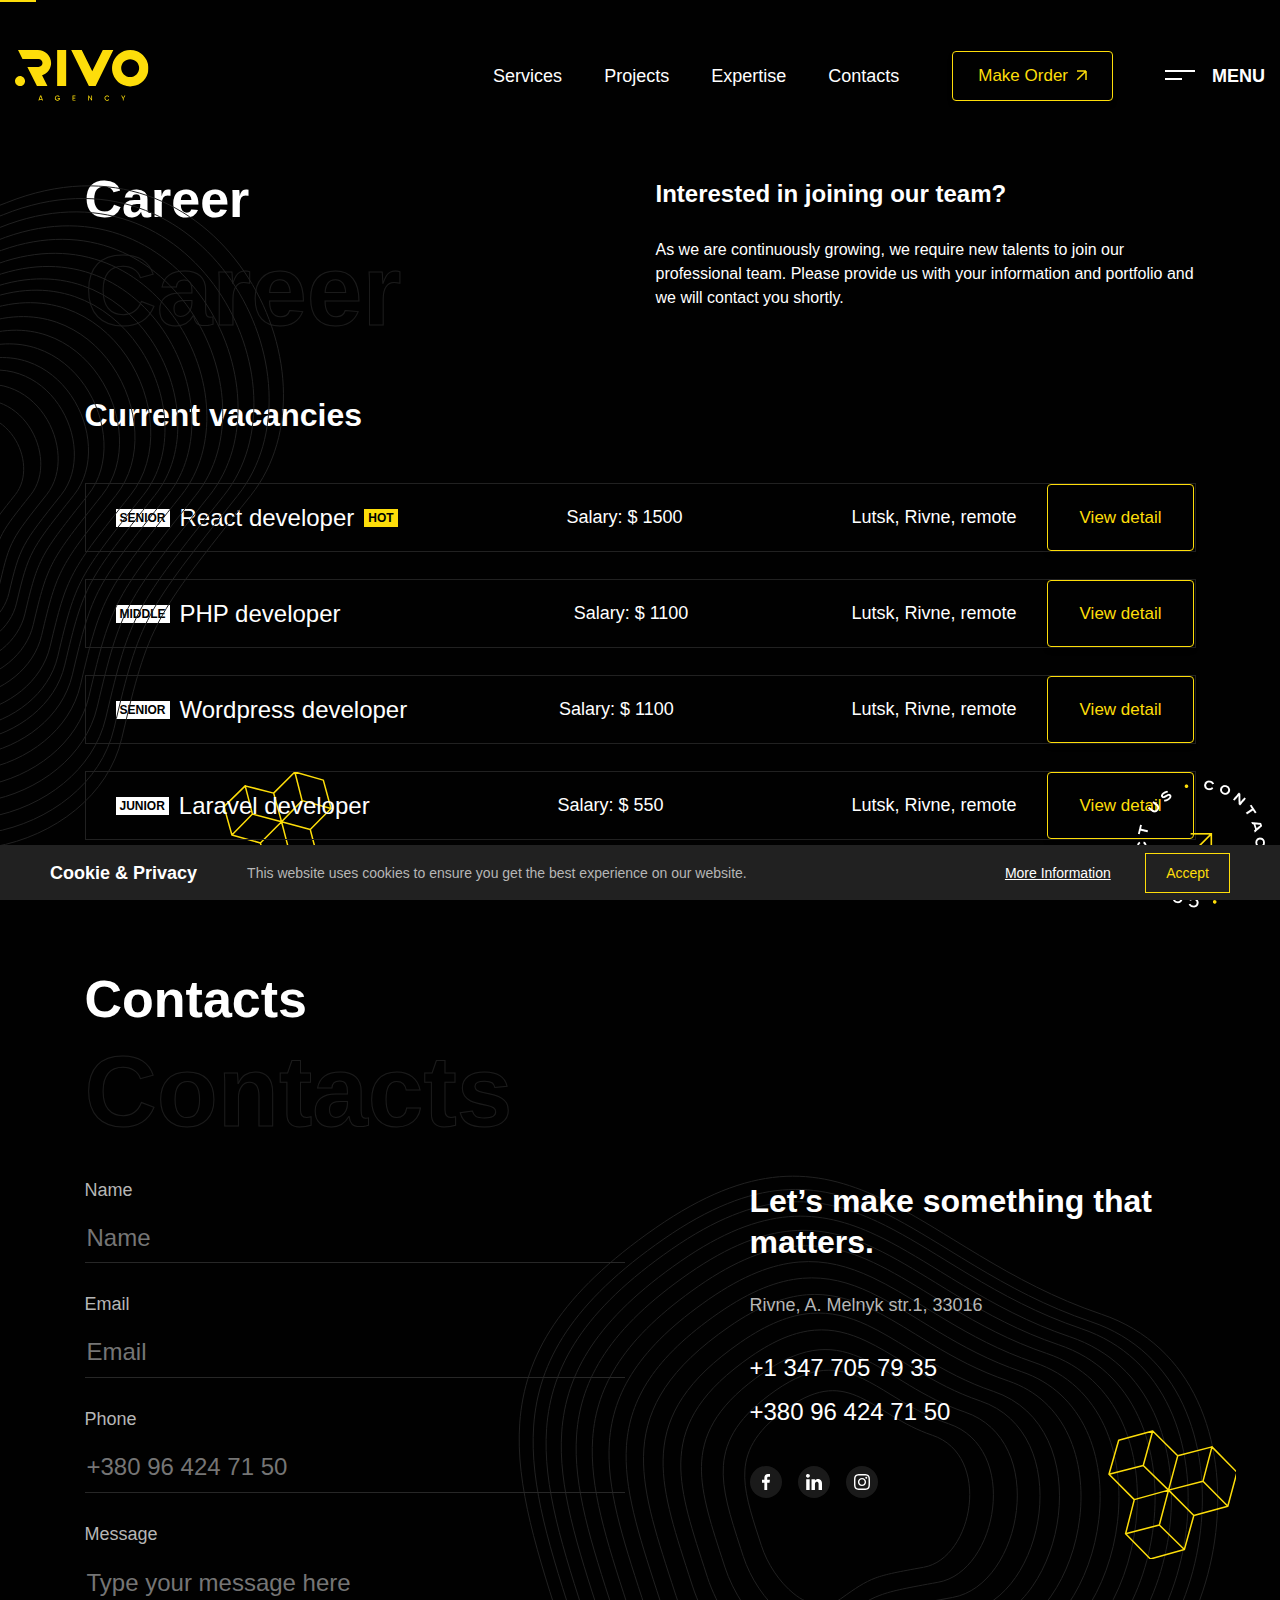
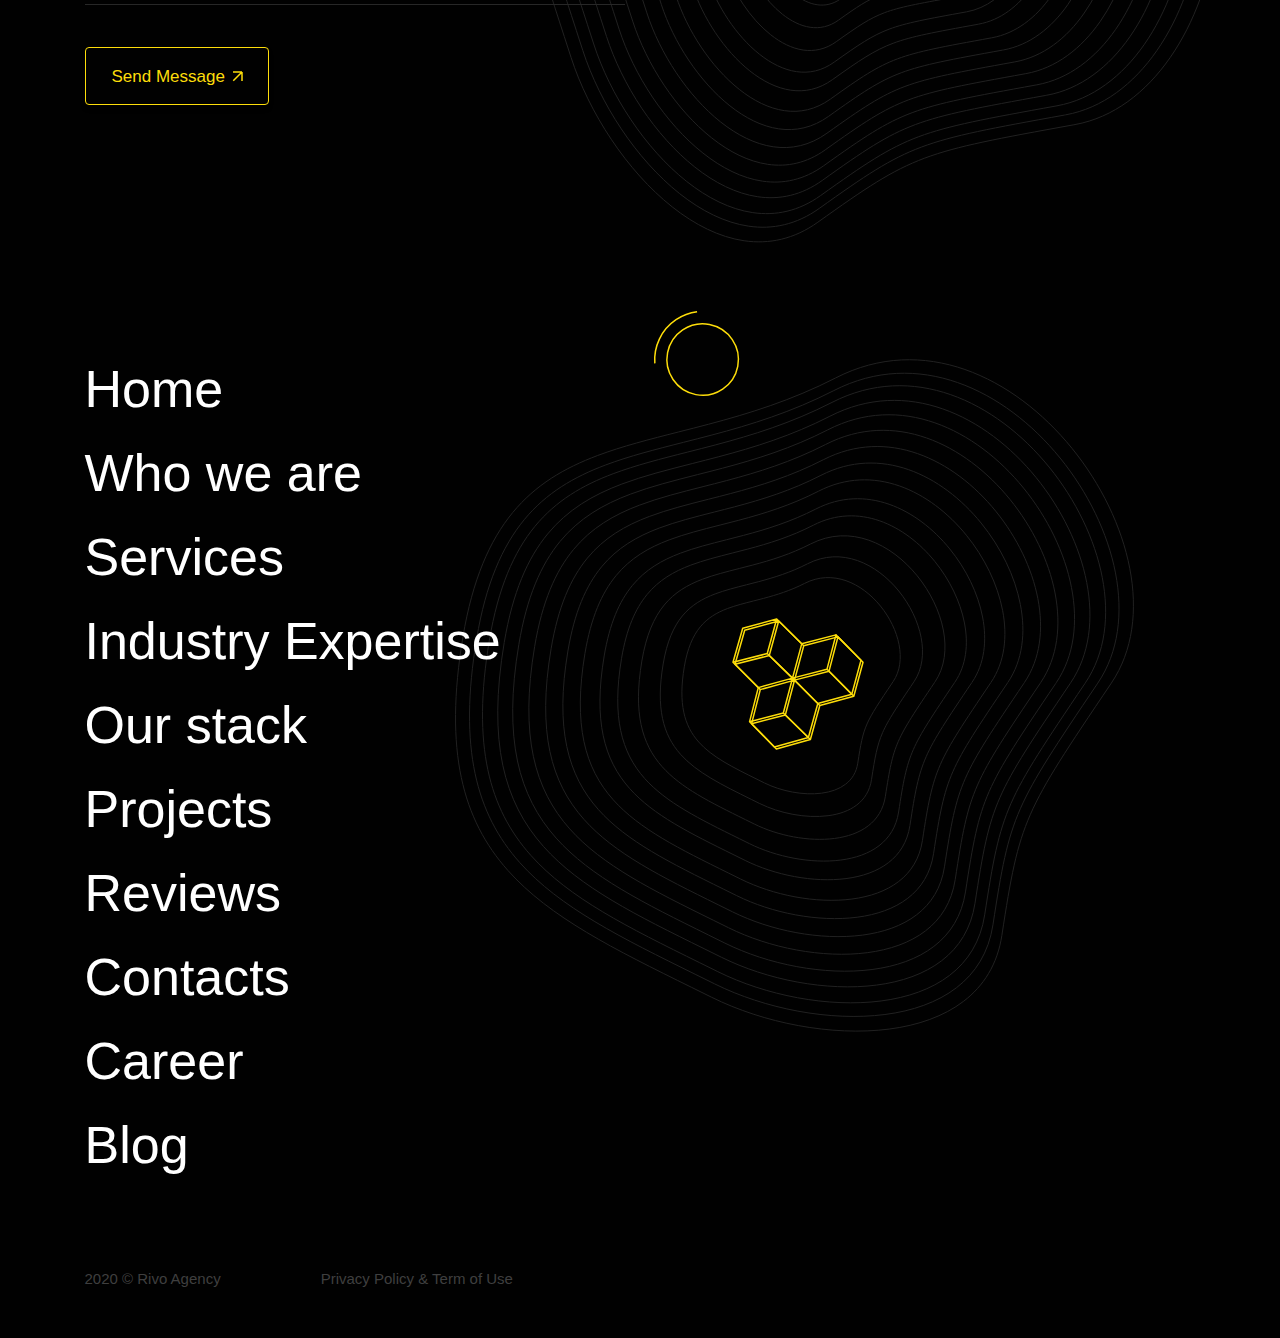
<file: career.html>
<!DOCTYPE html>
<html lang="en">
<head>
    <meta charset="UTF-8">
    <meta name="viewport" content="width=device-width, initial-scale=1.0">
    <link rel="stylesheet" href="https://maxcdn.bootstrapcdn.com/bootstrap/4.1.0/css/bootstrap.min.css">
    <link rel="stylesheet" href="https://cdn.jsdelivr.net/npm/swiper@11/swiper-bundle.min.css">
    <link rel="stylesheet" href="css/settings.css">
    <link rel="stylesheet" href="css/animate.min.css">
    <link rel="stylesheet" href="css/fonts.css">
    <link rel="stylesheet" href="css/normalize.css">
    <link rel="stylesheet" href="css/style.css">
    <title>Rivo</title>
</head>
<body class="menu-closed">

    <div class="progress-bar" id="progressBar"></div>
    <header class="header error__header">
    
        <div class="container-fluid header__container">
            <a href="index.html" class="header__logo">
                <img src="img/header/logo.svg" alt="Logo">
            </a>
    
            <nav class="scrollto">
                <ul class="nav header__list">
                    <li class="nav-item error__item">
                        <a href="error.html" class="nav-link">Services</a>
                    </li>
                    <li class="nav-item error__item">
                        <a href="error.html" class="nav-link">Projects</a>
                    </li>
                    <li class="nav-item error__item">
                        <a href="error.html" class="nav-link dropdown-toggle error-link">Expertise</a>
                    </li>
                    <li class="nav-item error__item">
                        <a href="error.html" class="nav-link">Contacts</a>
                    </li>
                </ul>
                <button class="btn header__btn">Make Order</button>
    
                <input type="checkbox" id="side-checkbox">
                <div class="side-panel">
                    <div class="container">
                        <div class="burger-content">
                            <div class="burger-content__left">
                                <nav class="burger-nav">
                                    <ul class="burger-list list-reset">
                                        <li class="burger-item">
                                            <a href="index.html" class="burger-link">
                                                Home
                                            </a>
                                        </li>
                                        <li class="burger-item">
                                            <a href="error.html" class="burger-link">
                                                Who we are
                                            </a>
                                        </li>
                                        <li class="burger-item">
                                            <div class="acor-container">
                                                <input type="checkbox" name="chacor" id="chacor1" checked="checked">
                                                <label class="burger-link" for="chacor1">Services</label>
                                                <div class="acor-body">
                                                    <a href="error.html" class="burger__link-sub">Web Development</a>
                                                    <a href="error.html" class="burger__link-sub">Mob Development</a>
                                                    <a href="error.html" class="burger__link-sub">Custom Software</a>
                                                </div>
                                            </div>
                                        </li>
                                        <li class="burger-item">
                                            <div class="acor-container">
                                                <input type="checkbox" name="chacor" id="chacor2" checked="checked">
                                                <label class="burger-link" for="chacor2">Industry Expertise</label>
                                                <div class="acor-body">
                                                    <a href="error.html" class="burger__link-sub">Healthcare & Fitness</a>
                                                    <a href="error.html" class="burger__link-sub">Retail & Ecommerce</a>
                                                    <a href="error.html" class="burger__link-sub">Real Estate</a>
                                                    <a href="error.html" class="burger__link-sub">Custom CRM</a>
                                                    <a href="error.html" class="burger__link-sub">Education & E-Learning</a>
                                                    <a href="error.html" class="burger__link-sub">Food & Restaurant</a>
                                                    <a href="error.html" class="burger__link-sub">Retail & E-Commerce</a>
                                                    <a href="error.html" class="burger__link-sub">Logistic & Distribution</a>
                                                </div>
                                            </div>
                                        </li>
                                        <li class="burger-item">
                                            <a href="error.html" class="burger-link">
                                                Our Stack
                                            </a>
                                        </li>
                                        <li class="burger-item">
                                            <a href="error.html" class="burger-link">
                                                Projects
                                            </a>
                                        </li>
                                        <li class="burger-item">
                                            <a href="error.html" class="burger-link">
                                                Reviews
                                            </a>
                                        </li>
                                        <li class="burger-item">
                                            <a href="error.html" class="burger-link">
                                                Contacts
                                            </a>
                                        </li>
                                        <li class="burger-item">
                                            <a href="career.html" class="burger-link">
                                                Career
                                            </a>
                                        </li>
                                        <li class="burger-item">
                                            <a href="error.html" class="burger-link">
                                                Blog
                                            </a>
                                        </li>
                                    </ul>
                                </nav>
    
                                <div class="footer__block-copy burger__block-copy">
                                    <small>2020 © Rivo Agency</small>
                                    <a href="privacy.html" class="footer__link-privacy">Privacy Policy & Term of Use</a>
                                </div>
    
                            </div>
    
                            <div class="burger-content__right">
                                <div class="contacts__block-info burger__block-info">
                                    <h4 class="contacts__info">Let’s make something that matters.</h4>
                                    <address class="contacts__address">Rivne, A. Melnyk str.1, 33016</address>
                                    <a href="tel:+13477057935" class="contacts__phone">+1 347 705 79 35</a>
                                    <a href="tel:+380964247150" class="contacts__phone">+380 96 424 71 50</a>
                                    <div class="contacts__info-social">
                                        <a href="https://www.facebook.com/" target="_blank" class="contacts__link">
                                            <svg class="contacts__svg" width="8" height="16" viewBox="0 0 8 16" fill="none"
                                                xmlns="http://www.w3.org/2000/svg">
                                                <path
                                                    d="M5.19264 15.9999V8.70155H7.55129L7.90441 5.85726H5.19264V4.04126C5.19264 3.21779 5.41283 2.65655 6.54986 2.65655L8 2.65585V0.111955C7.74909 0.0774178 6.88833 0 5.88691 0C3.79614 0 2.36475 1.32545 2.36475 3.75971V5.85733H0V8.70163H2.36467V16L5.19264 15.9999Z" />
                                            </svg>
                                        </a>
                                        <a href="https://www.linkedin.com/" target="_blank" class="contacts__link">
                                            <svg class="contacts__svg" width="16" height="16" viewBox="0 0 16 16"
                                                fill="none" xmlns="http://www.w3.org/2000/svg">
                                                <path
                                                    d="M15.744 15.9942C14.7665 15.9699 13.8123 15.9699 12.8348 15.9942C12.6253 15.9942 12.5788 15.9455 12.5788 15.7264C12.5788 13.9251 12.5788 12.0994 12.5788 10.298C12.5788 9.88418 12.5555 9.47035 12.4392 9.08086C12.0901 7.81504 10.6936 7.35252 9.69289 8.20452C9.1576 8.64269 8.94814 9.25126 8.94814 9.98155C8.94814 11.6855 8.94814 13.3895 8.94814 15.0935C8.94814 15.3126 8.92486 15.5317 8.94814 15.7751C8.97141 15.9699 8.87832 16.0186 8.7154 15.9942C7.71464 15.9942 6.73716 15.9942 5.7364 15.9942C5.55021 15.9942 5.50366 15.9455 5.50366 15.7508C5.52694 14.2172 5.52694 12.6836 5.52694 11.1257C5.52694 9.22692 5.52694 7.32818 5.50366 5.45379C5.50366 5.2347 5.55021 5.18602 5.7364 5.18602C6.73716 5.18602 7.71464 5.18602 8.7154 5.18602C8.90159 5.18602 8.94814 5.2347 8.94814 5.42944C8.94814 5.81893 8.94814 6.20841 8.94814 6.67093C9.01796 6.5979 9.04123 6.57356 9.0645 6.54921C9.97217 5.16167 11.2522 4.77219 12.765 5.01562C14.5105 5.30773 15.6276 6.57356 15.9069 8.52098C15.9767 8.98349 16 9.446 16 9.90852C16 11.8559 16 13.779 16 15.7264C16 15.9212 15.9535 15.9942 15.744 15.9942Z" />
                                                <path
                                                    d="M3.64178 10.5899C3.64178 12.2939 3.64178 13.9979 3.64178 15.7019C3.64178 15.921 3.59523 15.994 3.38577 15.994C2.40828 15.9697 1.4308 15.994 0.45331 15.994C0.267122 15.994 0.220575 15.9454 0.220575 15.7506C0.220575 12.3183 0.220575 8.8616 0.220575 5.42927C0.220575 5.25887 0.267122 5.18584 0.45331 5.18584C1.45407 5.18584 2.45483 5.18584 3.45559 5.18584C3.66505 5.18584 3.68832 5.25887 3.68832 5.45361C3.64178 7.15761 3.64178 8.8616 3.64178 10.5899Z" />
                                                <path
                                                    d="M3.80469 2.36222C3.57196 3.33593 2.61775 3.89581 1.52389 3.70107C0.36022 3.50633 -0.291437 2.31353 0.127485 1.14508C0.406767 0.414792 1.0817 -0.0233788 1.94282 0.000964028C3.24613 -0.0233788 4.10725 1.07205 3.80469 2.36222Z" />
                                            </svg>
                                        </a>
                                        <a href="https://www.instagram.com/" target="_blank" class="contacts__link">
                                            <svg class="contacts__svg" width="16" height="16" viewBox="0 0 16 16"
                                                fill="none" xmlns="http://www.w3.org/2000/svg">
                                                <path
                                                    d="M5.33397 8C5.33397 6.5273 6.52756 5.33312 8.00032 5.33312C9.47308 5.33312 10.6673 6.5273 10.6673 8C10.6673 9.4727 9.47308 10.6669 8.00032 10.6669C6.52756 10.6669 5.33397 9.4727 5.33397 8ZM3.89225 8C3.89225 10.2688 5.73143 12.1079 8.00032 12.1079C10.2692 12.1079 12.1084 10.2688 12.1084 8C12.1084 5.7312 10.2692 3.8921 8.00032 3.8921C5.73143 3.8921 3.89225 5.7312 3.89225 8ZM11.311 3.72922C11.3109 3.91909 11.3671 4.10471 11.4726 4.26263C11.578 4.42054 11.7279 4.54365 11.9033 4.61638C12.0787 4.68911 12.2717 4.7082 12.4579 4.67123C12.6442 4.63426 12.8153 4.5429 12.9496 4.40869C13.0839 4.27449 13.1754 4.10347 13.2125 3.91726C13.2497 3.73106 13.2307 3.53802 13.1581 3.36258C13.0855 3.18713 12.9625 3.03715 12.8047 2.9316C12.6469 2.82605 12.4613 2.76968 12.2714 2.7696H12.271C12.0165 2.76972 11.7724 2.87085 11.5924 3.05077C11.4124 3.2307 11.3112 3.47471 11.311 3.72922ZM4.76819 14.5118C3.98819 14.4763 3.56424 14.3464 3.2825 14.2366C2.90898 14.0912 2.64247 13.918 2.36227 13.6382C2.08207 13.3584 1.90862 13.0922 1.76385 12.7187C1.65402 12.4371 1.52409 12.013 1.48864 11.233C1.44985 10.3898 1.44211 10.1364 1.44211 8.00006C1.44211 5.86368 1.45049 5.61107 1.48864 4.7671C1.52416 3.98714 1.65504 3.5639 1.76385 3.28147C1.90926 2.90797 2.08245 2.64147 2.36227 2.36128C2.64209 2.08109 2.90834 1.90765 3.2825 1.76288C3.56411 1.65306 3.98819 1.52314 4.76819 1.48768C5.61149 1.4489 5.86481 1.44115 8.00032 1.44115C10.1358 1.44115 10.3894 1.44954 11.2334 1.48768C12.0134 1.5232 12.4367 1.65408 12.7191 1.76288C13.0926 1.90765 13.3591 2.08147 13.6393 2.36128C13.9195 2.64109 14.0923 2.90797 14.2378 3.28147C14.3476 3.56307 14.4775 3.98714 14.513 4.7671C14.5518 5.61107 14.5595 5.86368 14.5595 8.00006C14.5595 10.1364 14.5518 10.3891 14.513 11.233C14.4774 12.013 14.3469 12.4369 14.2378 12.7187C14.0923 13.0922 13.9192 13.3587 13.6393 13.6382C13.3595 13.9178 13.0926 14.0912 12.7191 14.2366C12.4375 14.3464 12.0134 14.4764 11.2334 14.5118C10.3901 14.5506 10.1368 14.5583 8.00032 14.5583C5.86385 14.5583 5.61123 14.5506 4.76819 14.5118ZM4.70195 0.048448C3.85027 0.087232 3.26829 0.222272 2.76005 0.420032C2.23369 0.624256 1.7881 0.89824 1.34284 1.34278C0.897572 1.78733 0.624281 2.2336 0.420049 2.75994C0.222281 3.26848 0.0872355 3.85011 0.0484499 4.70176C0.00902436 5.55475 0 5.82746 0 8C0 10.1725 0.00902436 10.4452 0.0484499 11.2982C0.0872355 12.15 0.222281 12.7315 0.420049 13.2401C0.624281 13.7661 0.897636 14.2129 1.34284 14.6572C1.78804 15.1016 2.23369 15.3752 2.76005 15.58C3.26925 15.7777 3.85027 15.9128 4.70195 15.9516C5.55542 15.9903 5.82769 16 8.00032 16C10.173 16 10.4457 15.991 11.2987 15.9516C12.1504 15.9128 12.732 15.7777 13.2406 15.58C13.7666 15.3752 14.2125 15.1018 14.6578 14.6572C15.1031 14.2127 15.3758 13.7661 15.5806 13.2401C15.7784 12.7315 15.914 12.1499 15.9522 11.2982C15.991 10.4446 16 10.1725 16 8C16 5.82746 15.991 5.55475 15.9522 4.70176C15.9134 3.85005 15.7784 3.26816 15.5806 2.75994C15.3758 2.23392 15.1024 1.78803 14.6578 1.34278C14.2132 0.897536 13.7666 0.624256 13.2412 0.420032C12.732 0.222272 12.1504 0.086592 11.2993 0.048448C10.4463 0.009664 10.1736 0 8.00096 0C5.82833 0 5.55542 0.009024 4.70195 0.048448Z" />
                                            </svg>
                                        </a>
                                        <a href="https://twitter.com/" target="_blank" class="contacts__link">
                                            <svg class="contacts__svg" width="20" height="15" viewBox="0 0 20 15"
                                                fill="none" xmlns="http://www.w3.org/2000/svg">
                                                <path
                                                    d="M17.5851 3.74396C17.5851 3.91304 17.5851 4.08213 17.5851 4.22705C17.5851 9.22705 13.6558 15 6.49346 15C4.2801 15 2.24084 14.372 0.5 13.3092C0.798429 13.3333 1.12173 13.3575 1.42016 13.3575C3.2356 13.3575 4.9267 12.7536 6.26963 11.7391C4.55366 11.715 3.11126 10.6039 2.63874 9.10628C2.88743 9.15459 3.11126 9.17874 3.38482 9.17874C3.73298 9.17874 4.08115 9.13043 4.40445 9.03382C2.61387 8.69565 1.27094 7.17391 1.27094 5.33816C1.27094 5.31401 1.27094 5.31401 1.27094 5.28986C1.79319 5.57971 2.39005 5.74879 3.03665 5.77295C1.99215 5.09662 1.29581 3.9372 1.29581 2.6087C1.29581 1.90821 1.49476 1.25604 1.81806 0.700483C3.73298 2.99517 6.6178 4.49275 9.85079 4.66184C9.77618 4.39614 9.75131 4.08213 9.75131 3.79227C9.75131 1.69082 11.4921 0 13.6558 0C14.7749 0 15.7945 0.458937 16.4908 1.18357C17.3861 1.01449 18.2068 0.700483 18.9777 0.2657C18.6793 1.15942 18.0576 1.88406 17.2618 2.36715C18.0576 2.27053 18.8037 2.07729 19.5 1.76329C19.0026 2.53623 18.356 3.21256 17.5851 3.74396Z" />
                                            </svg>
                                        </a>
                                    </div>
                                </div>
                            </div>
    
                        </div>
    
                    </div>
                    <a href="#" class="hero__link burger__link-contacts">
                        <img src="img/hero/link-contacts.png" alt="Contacts">
                    </a>
                </div>
                <div class="side-button-1-wr">
                    <label class="side-button-1" for="side-checkbox">
                        <span class="side__line"></span>
                        <span class="side-b side-open">Menu</span>
                        <span class="side-b side-close">Close</span>
                    </label>
                </div>
            </nav>
    
        </div>
    
    </header>
    <main>
        <section class="career">
            <div class="container">
                <div class="career__content">
                    <div class="career__content-top">
                        <div class="title__block career__title-block">
                            <h4 class="title">Career</h4>
                            <h2 class="title-big">Career</h2>
                        </div>
                        <div class="career__block-info">
                            <h4 class="career__title">Interested in joining our team?</h4>
                            <p class="career__descr">As we are continuously growing, we require new talents to join our professional team. Please provide us with your
                            information and portfolio and we will contact you shortly.</p>
                        </div>
                    </div>
                    <div class="career__content-body">
                        <h4 class="career__vacancies">Current vacancies</h4>
                        <ul class="career__list list-reset">
                            <li class="career__item">
                                <div class="career__item-left">
                                    <span class="career__vacancies-position">Senior</span>
                                    <h5 class="career__vacancies-name">React developer</h5>
                                    <span class="career__vacancies-hot">Hot</span>
                                </div>
                                    <span class="career__vacancies-salary">Salary: $ 1500</span>
                                <div class="career__item-right">
                                    <span class="career__vacancies-city">Lutsk, Rivne, remote</span>
                                    <a href="error.html" class="btn btn-reset career__link">View detail</a>
                                </div>
                            </li>
                            <li class="career__item">
                                <div class="career__item-left">
                                    <span class="career__vacancies-position">Middle</span>
                                    <h5 class="career__vacancies-name">PHP developer</h5>
                                </div>
                                <span class="career__vacancies-salary career__vacancies-salary--php">Salary: $ 1100</span>
                                <div class="career__item-right">
                                    <span class="career__vacancies-city">Lutsk, Rivne, remote</span>
                                    <a href="vacancie.html" class="btn btn-reset career__link">View detail</a>
                                </div>
                            </li>
                            <li class="career__item">
                                <div class="career__item-left">
                                    <span class="career__vacancies-position">Senior</span>
                                    <h5 class="career__vacancies-name">Wordpress developer</h5>
                                </div>
                                <span class="career__vacancies-salary career__vacancies-salary--word">Salary: $ 1100</span>
                                <div class="career__item-right">
                                    <span class="career__vacancies-city">Lutsk, Rivne, remote</span>
                                    <a href="error.html" class="btn btn-reset career__link">View detail</a>
                                </div>
                            </li>
                            <li class="career__item">
                                <div class="career__item-left">
                                    <span class="career__vacancies-position">Junior</span>
                                    <h5 class="career__vacancies-name">Laravel developer</h5>
                                </div>
                                <span class="career__vacancies-salary">Salary: $ 550</span>
                                <div class="career__item-right">
                                    <span class="career__vacancies-city">Lutsk, Rivne, remote</span>
                                    <a href="error.html" class="btn btn-reset career__link">View detail</a>
                                </div>
                            </li>
                        </ul>
                    </div>
                </div>
            </div>
            <div class="container-fluid career__container">
                <a href="error.html" class="hero__link career__link-contacts">
                    <img src="img/hero/link-contacts.png" alt="Contacts">
                </a>
            </div>
        </section>
        <section class="contacts career__contacts" id="contacts">
            <div class="container">
                <div class="contacts__title-block">
                    <h4 class="title">Contacts</h4>
                    <h2 class="title-big">Contacts</h2>
                </div>
        
                <div class="contacts__content">
                    <div class="contacts__block-form contacts__block-form__career">
                        <form action="#" id="form" class="contacts__form">
                            <div class="form__item">
                                <label for="formName" class="form__label">Name</label>
                                <input class="form__input _req" id="formName" type="text" placeholder="Name"
                                    oninvalid="this.setCustomValidity(' ')">
                            </div>
                            <div class="form__item">
                                <label for="formEmail" class="form__label">Email</label>
                                <input class="form__input _req _email" id="formEmail" type="email" placeholder="Email"
                                    oninvalid="this.setCustomValidity(' ')">
                            </div>
                            <div class="form__item">
                                <label for="formPhone" class="form__label">Phone</label>
                                <input class="form__input _req _phone" id="formPhone" type="tel" placeholder="+380 96 424 71 50"
                                    oninvalid="this.setCustomValidity(' ')">
                            </div>
                            <div class="form__item form__item-text form__item-career">
                                <label for="formMessage" class="form__label">Message</label>
                                <textarea class="form__input form__input-text" name="Message" id="formMessage"
                                    placeholder="Type your message here"></textarea>
                            </div>
                            <button class="form__button btn btn-reset" type="submit">Send Message</button>
                        </form>
                    </div>
        
                    <div class="contacts__block-info contacts__block-info__career">
                        <h4 class="contacts__info">Let’s make something that matters.</h4>
                        <address class="contacts__address">Rivne, A. Melnyk str.1, 33016</address>
                        <a href="tel:+13477057935" class="contacts__phone">+1 347 705 79 35</a>
                        <a href="tel:+380964247150" class="contacts__phone">+380 96 424 71 50</a>
                        <div class="contacts__info-social">
                            <a href="facebook.com" class="contacts__link">
                                <svg class="contacts__svg" width="8" height="16" viewBox="0 0 8 16" fill="none"
                                    xmlns="http://www.w3.org/2000/svg">
                                    <path
                                        d="M5.19264 15.9999V8.70155H7.55129L7.90441 5.85726H5.19264V4.04126C5.19264 3.21779 5.41283 2.65655 6.54986 2.65655L8 2.65585V0.111955C7.74909 0.0774178 6.88833 0 5.88691 0C3.79614 0 2.36475 1.32545 2.36475 3.75971V5.85733H0V8.70163H2.36467V16L5.19264 15.9999Z" />
                                </svg>
                            </a>
                            <a href="linkedin.com" class="contacts__link">
                                <svg class="contacts__svg" width="16" height="16" viewBox="0 0 16 16" fill="none"
                                    xmlns="http://www.w3.org/2000/svg">
                                    <path
                                        d="M15.744 15.9942C14.7665 15.9699 13.8123 15.9699 12.8348 15.9942C12.6253 15.9942 12.5788 15.9455 12.5788 15.7264C12.5788 13.9251 12.5788 12.0994 12.5788 10.298C12.5788 9.88418 12.5555 9.47035 12.4392 9.08086C12.0901 7.81504 10.6936 7.35252 9.69289 8.20452C9.1576 8.64269 8.94814 9.25126 8.94814 9.98155C8.94814 11.6855 8.94814 13.3895 8.94814 15.0935C8.94814 15.3126 8.92486 15.5317 8.94814 15.7751C8.97141 15.9699 8.87832 16.0186 8.7154 15.9942C7.71464 15.9942 6.73716 15.9942 5.7364 15.9942C5.55021 15.9942 5.50366 15.9455 5.50366 15.7508C5.52694 14.2172 5.52694 12.6836 5.52694 11.1257C5.52694 9.22692 5.52694 7.32818 5.50366 5.45379C5.50366 5.2347 5.55021 5.18602 5.7364 5.18602C6.73716 5.18602 7.71464 5.18602 8.7154 5.18602C8.90159 5.18602 8.94814 5.2347 8.94814 5.42944C8.94814 5.81893 8.94814 6.20841 8.94814 6.67093C9.01796 6.5979 9.04123 6.57356 9.0645 6.54921C9.97217 5.16167 11.2522 4.77219 12.765 5.01562C14.5105 5.30773 15.6276 6.57356 15.9069 8.52098C15.9767 8.98349 16 9.446 16 9.90852C16 11.8559 16 13.779 16 15.7264C16 15.9212 15.9535 15.9942 15.744 15.9942Z" />
                                    <path
                                        d="M3.64178 10.5899C3.64178 12.2939 3.64178 13.9979 3.64178 15.7019C3.64178 15.921 3.59523 15.994 3.38577 15.994C2.40828 15.9697 1.4308 15.994 0.45331 15.994C0.267122 15.994 0.220575 15.9454 0.220575 15.7506C0.220575 12.3183 0.220575 8.8616 0.220575 5.42927C0.220575 5.25887 0.267122 5.18584 0.45331 5.18584C1.45407 5.18584 2.45483 5.18584 3.45559 5.18584C3.66505 5.18584 3.68832 5.25887 3.68832 5.45361C3.64178 7.15761 3.64178 8.8616 3.64178 10.5899Z" />
                                    <path
                                        d="M3.80469 2.36222C3.57196 3.33593 2.61775 3.89581 1.52389 3.70107C0.36022 3.50633 -0.291437 2.31353 0.127485 1.14508C0.406767 0.414792 1.0817 -0.0233788 1.94282 0.000964028C3.24613 -0.0233788 4.10725 1.07205 3.80469 2.36222Z" />
                                </svg>
                            </a>
                            <a href="instagram.com" class="contacts__link">
                                <svg class="contacts__svg" width="16" height="16" viewBox="0 0 16 16" fill="none"
                                    xmlns="http://www.w3.org/2000/svg">
                                    <path
                                        d="M5.33397 8C5.33397 6.5273 6.52756 5.33312 8.00032 5.33312C9.47308 5.33312 10.6673 6.5273 10.6673 8C10.6673 9.4727 9.47308 10.6669 8.00032 10.6669C6.52756 10.6669 5.33397 9.4727 5.33397 8ZM3.89225 8C3.89225 10.2688 5.73143 12.1079 8.00032 12.1079C10.2692 12.1079 12.1084 10.2688 12.1084 8C12.1084 5.7312 10.2692 3.8921 8.00032 3.8921C5.73143 3.8921 3.89225 5.7312 3.89225 8ZM11.311 3.72922C11.3109 3.91909 11.3671 4.10471 11.4726 4.26263C11.578 4.42054 11.7279 4.54365 11.9033 4.61638C12.0787 4.68911 12.2717 4.7082 12.4579 4.67123C12.6442 4.63426 12.8153 4.5429 12.9496 4.40869C13.0839 4.27449 13.1754 4.10347 13.2125 3.91726C13.2497 3.73106 13.2307 3.53802 13.1581 3.36258C13.0855 3.18713 12.9625 3.03715 12.8047 2.9316C12.6469 2.82605 12.4613 2.76968 12.2714 2.7696H12.271C12.0165 2.76972 11.7724 2.87085 11.5924 3.05077C11.4124 3.2307 11.3112 3.47471 11.311 3.72922ZM4.76819 14.5118C3.98819 14.4763 3.56424 14.3464 3.2825 14.2366C2.90898 14.0912 2.64247 13.918 2.36227 13.6382C2.08207 13.3584 1.90862 13.0922 1.76385 12.7187C1.65402 12.4371 1.52409 12.013 1.48864 11.233C1.44985 10.3898 1.44211 10.1364 1.44211 8.00006C1.44211 5.86368 1.45049 5.61107 1.48864 4.7671C1.52416 3.98714 1.65504 3.5639 1.76385 3.28147C1.90926 2.90797 2.08245 2.64147 2.36227 2.36128C2.64209 2.08109 2.90834 1.90765 3.2825 1.76288C3.56411 1.65306 3.98819 1.52314 4.76819 1.48768C5.61149 1.4489 5.86481 1.44115 8.00032 1.44115C10.1358 1.44115 10.3894 1.44954 11.2334 1.48768C12.0134 1.5232 12.4367 1.65408 12.7191 1.76288C13.0926 1.90765 13.3591 2.08147 13.6393 2.36128C13.9195 2.64109 14.0923 2.90797 14.2378 3.28147C14.3476 3.56307 14.4775 3.98714 14.513 4.7671C14.5518 5.61107 14.5595 5.86368 14.5595 8.00006C14.5595 10.1364 14.5518 10.3891 14.513 11.233C14.4774 12.013 14.3469 12.4369 14.2378 12.7187C14.0923 13.0922 13.9192 13.3587 13.6393 13.6382C13.3595 13.9178 13.0926 14.0912 12.7191 14.2366C12.4375 14.3464 12.0134 14.4764 11.2334 14.5118C10.3901 14.5506 10.1368 14.5583 8.00032 14.5583C5.86385 14.5583 5.61123 14.5506 4.76819 14.5118ZM4.70195 0.048448C3.85027 0.087232 3.26829 0.222272 2.76005 0.420032C2.23369 0.624256 1.7881 0.89824 1.34284 1.34278C0.897572 1.78733 0.624281 2.2336 0.420049 2.75994C0.222281 3.26848 0.0872355 3.85011 0.0484499 4.70176C0.00902436 5.55475 0 5.82746 0 8C0 10.1725 0.00902436 10.4452 0.0484499 11.2982C0.0872355 12.15 0.222281 12.7315 0.420049 13.2401C0.624281 13.7661 0.897636 14.2129 1.34284 14.6572C1.78804 15.1016 2.23369 15.3752 2.76005 15.58C3.26925 15.7777 3.85027 15.9128 4.70195 15.9516C5.55542 15.9903 5.82769 16 8.00032 16C10.173 16 10.4457 15.991 11.2987 15.9516C12.1504 15.9128 12.732 15.7777 13.2406 15.58C13.7666 15.3752 14.2125 15.1018 14.6578 14.6572C15.1031 14.2127 15.3758 13.7661 15.5806 13.2401C15.7784 12.7315 15.914 12.1499 15.9522 11.2982C15.991 10.4446 16 10.1725 16 8C16 5.82746 15.991 5.55475 15.9522 4.70176C15.9134 3.85005 15.7784 3.26816 15.5806 2.75994C15.3758 2.23392 15.1024 1.78803 14.6578 1.34278C14.2132 0.897536 13.7666 0.624256 13.2412 0.420032C12.732 0.222272 12.1504 0.086592 11.2993 0.048448C10.4463 0.009664 10.1736 0 8.00096 0C5.82833 0 5.55542 0.009024 4.70195 0.048448Z" />
                                </svg>
                            </a>
                        </div>
                    </div>
                </div>
        
        
            </div>
        </section>
    </main>
    <footer class="footer footer__career" id="footer">
        <div class="container">
            <div class="footer__content footer__content-career">
                <nav>
                    <ul class="footer__list list-reset">
                        <li class="footer__item">
                            <a href="index.html" class="footer__link">Home</a>
                        </li>
                        <li class="footer__item">
                            <a href="error.html" class="footer__link">Who we are</a>
                        </li>
                        <li class="footer__item">
                            <a href="error.html" class="footer__link">Services</a>
                        </li>
                        <li class="footer__item">
                            <a href="error.html" class="footer__link">Industry Expertise</a>
                        </li>
                        <li class="footer__item">
                            <a href="error.html" class="footer__link">Our stack</a>
                        </li>
                        <li class="footer__item">
                            <a href="error.html" class="footer__link">Projects</a>
                        </li>
                        <li class="footer__item">
                            <a href="error.html" class="footer__link">Reviews</a>
                        </li>
                        <li class="footer__item">
                            <a href="error.html" class="footer__link">Contacts</a>
                        </li>
                        <li class="footer__item">
                            <a href="career.html" class="footer__link">Career</a>
                        </li>
                        <li class="footer__item">
                            <a href="error.html" class="footer__link">Blog</a>
                        </li>
                    </ul>
                </nav>
                <div class="footer__block-copy">
                    <small>2020 © Rivo Agency</small>
                    <a href="privacy.html" class="footer__link-privacy">Privacy Policy & Term of Use</a>
                </div>
            </div>
        </div>
    </footer>
    <div class="cookie_notice">
        <div class="cookie__notice-left">
            <a href="privacy.html" class="cookie__privace">Cookie & Privacy</a>
            <p class="cookie__info">This website uses cookies to ensure you get the best experience on our website.</p>
        </div>
        <div>
            <a class="cookie_btn info" href="privacy.html">More Information</a>
            <a class="cookie_btn accept" id="cookie_close" href="#close">Accept</a>
        </div>
    </div>

    <script src="https://cdn.jsdelivr.net/npm/swiper@11/swiper-bundle.min.js"></script>
    <script src="https://ajax.googleapis.com/ajax/libs/jquery/3.3.1/jquery.min.js"></script>
    <script src="https://cdnjs.cloudflare.com/ajax/libs/popper.js/1.14.0/umd/popper.min.js"></script>
    <script src="https://maxcdn.bootstrapcdn.com/bootstrap/4.1.0/js/bootstrap.min.js"></script>
    <script src="js/script.js"></script>
</body>
</html>
</file>
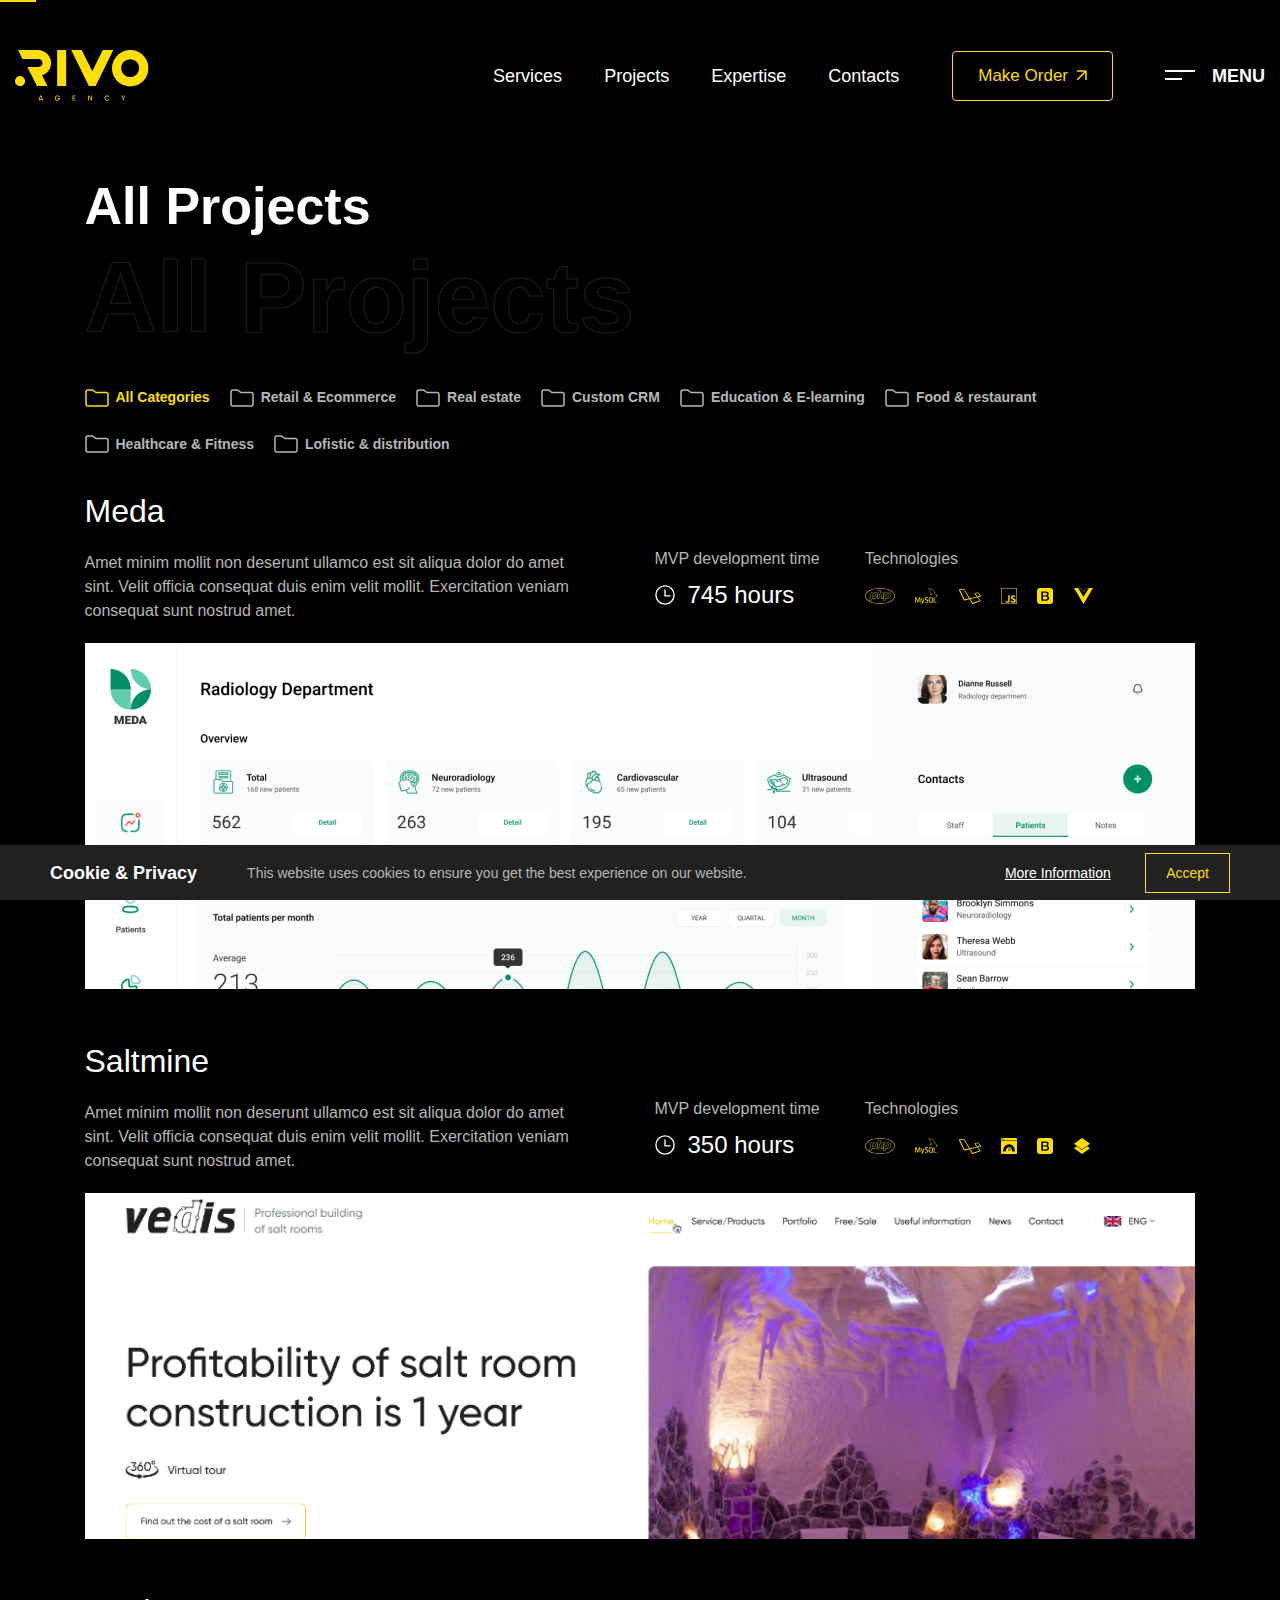
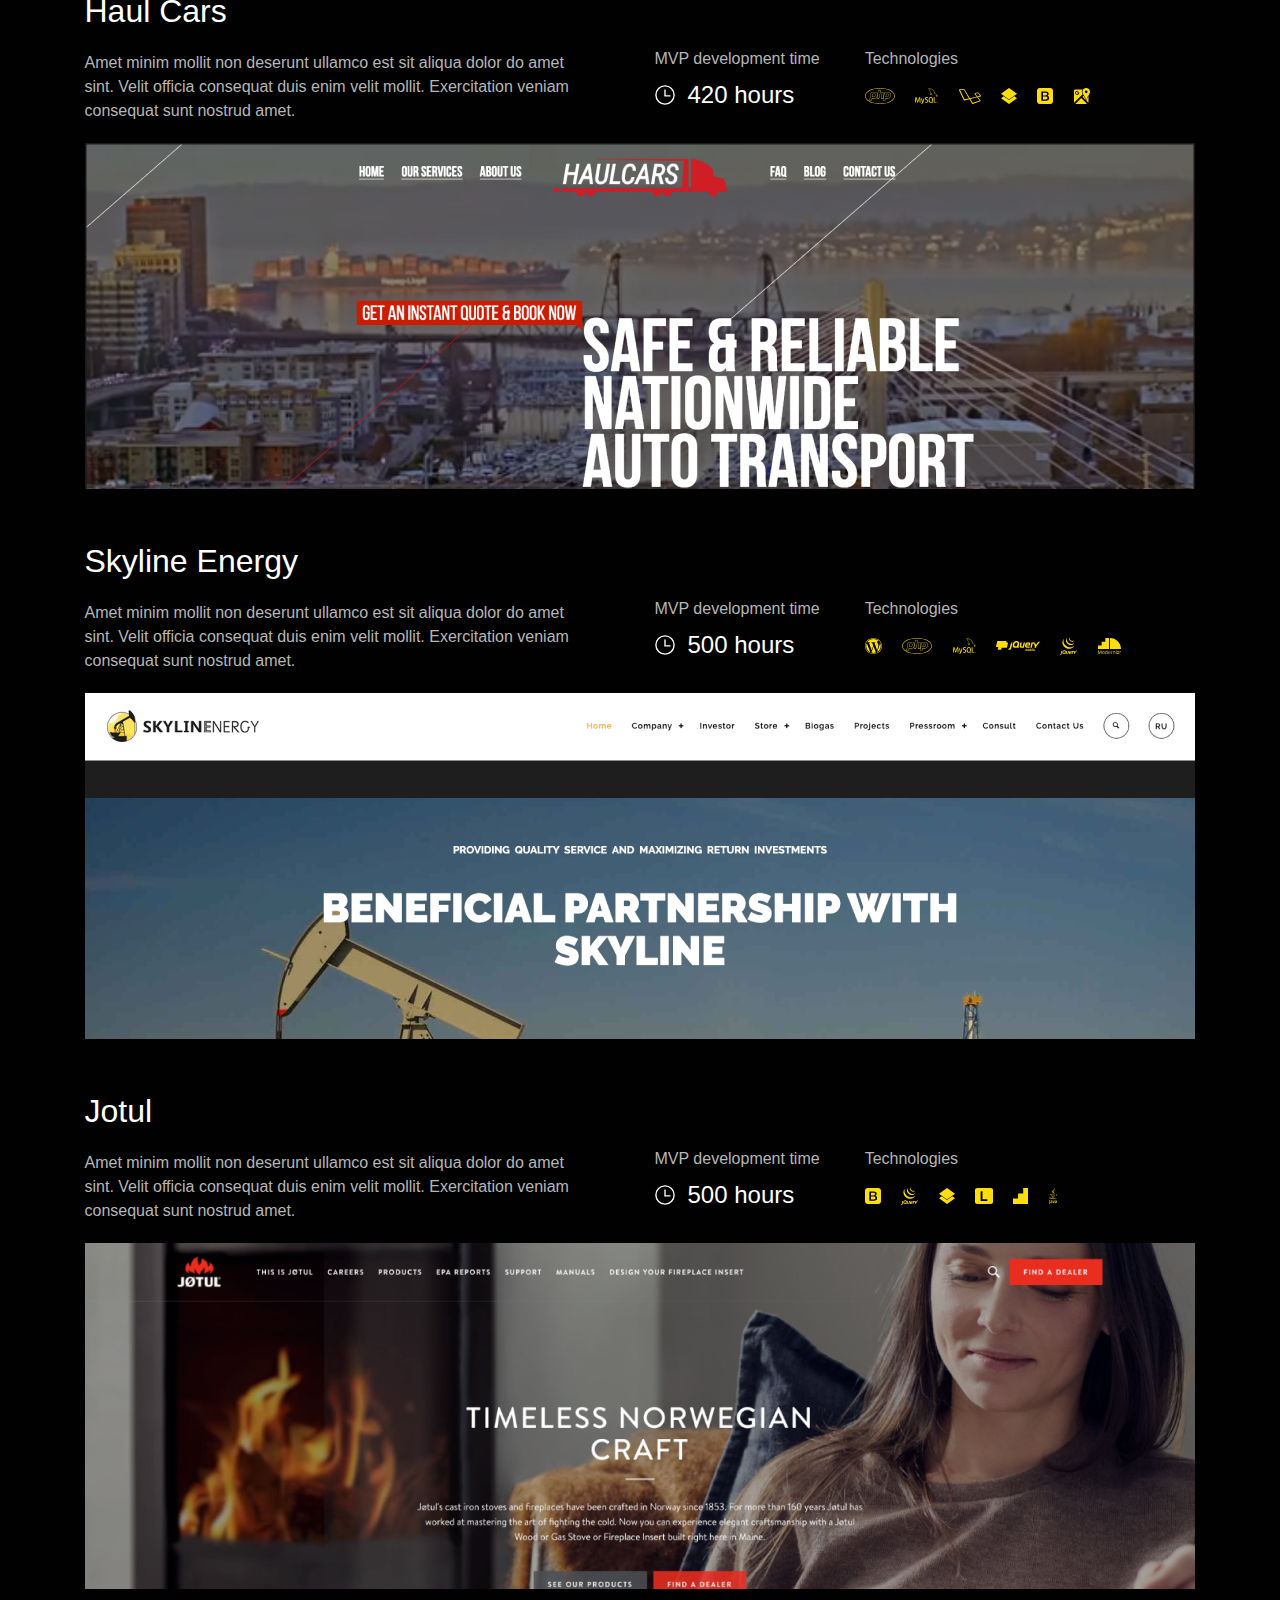
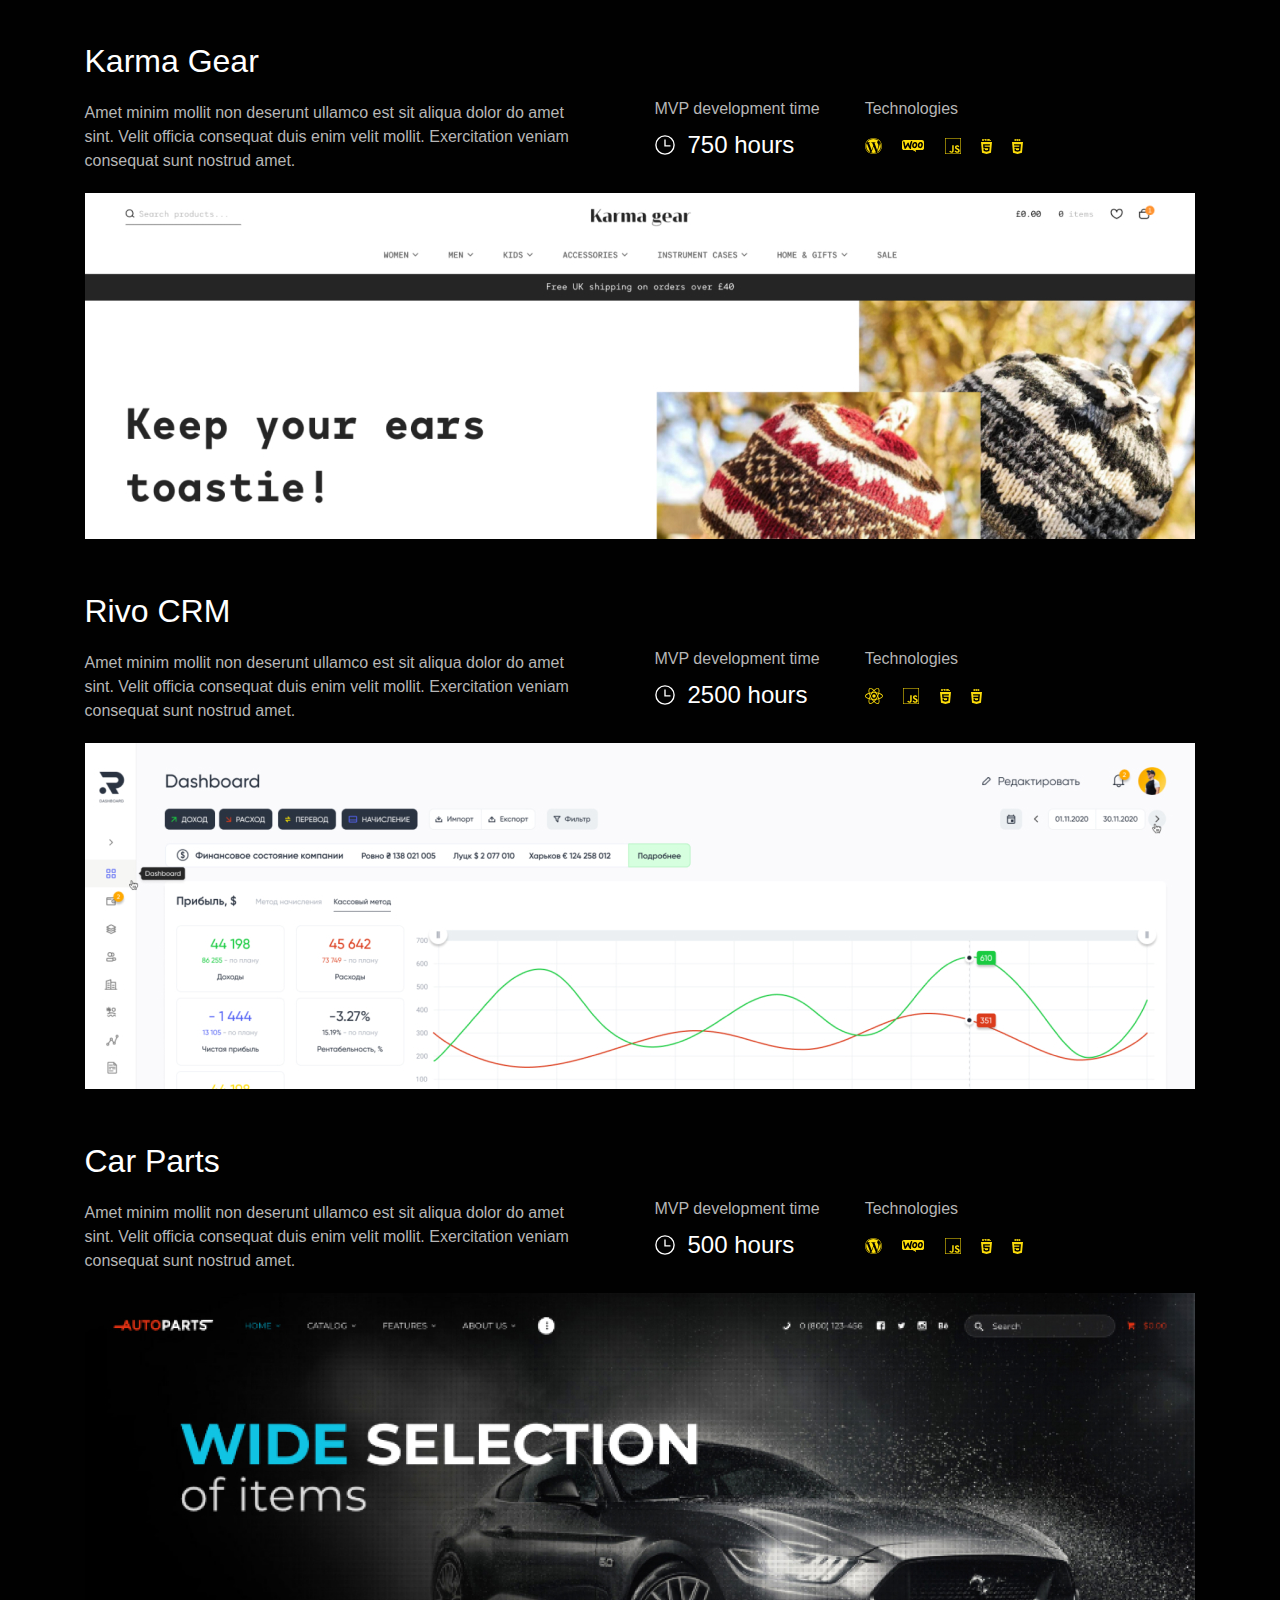
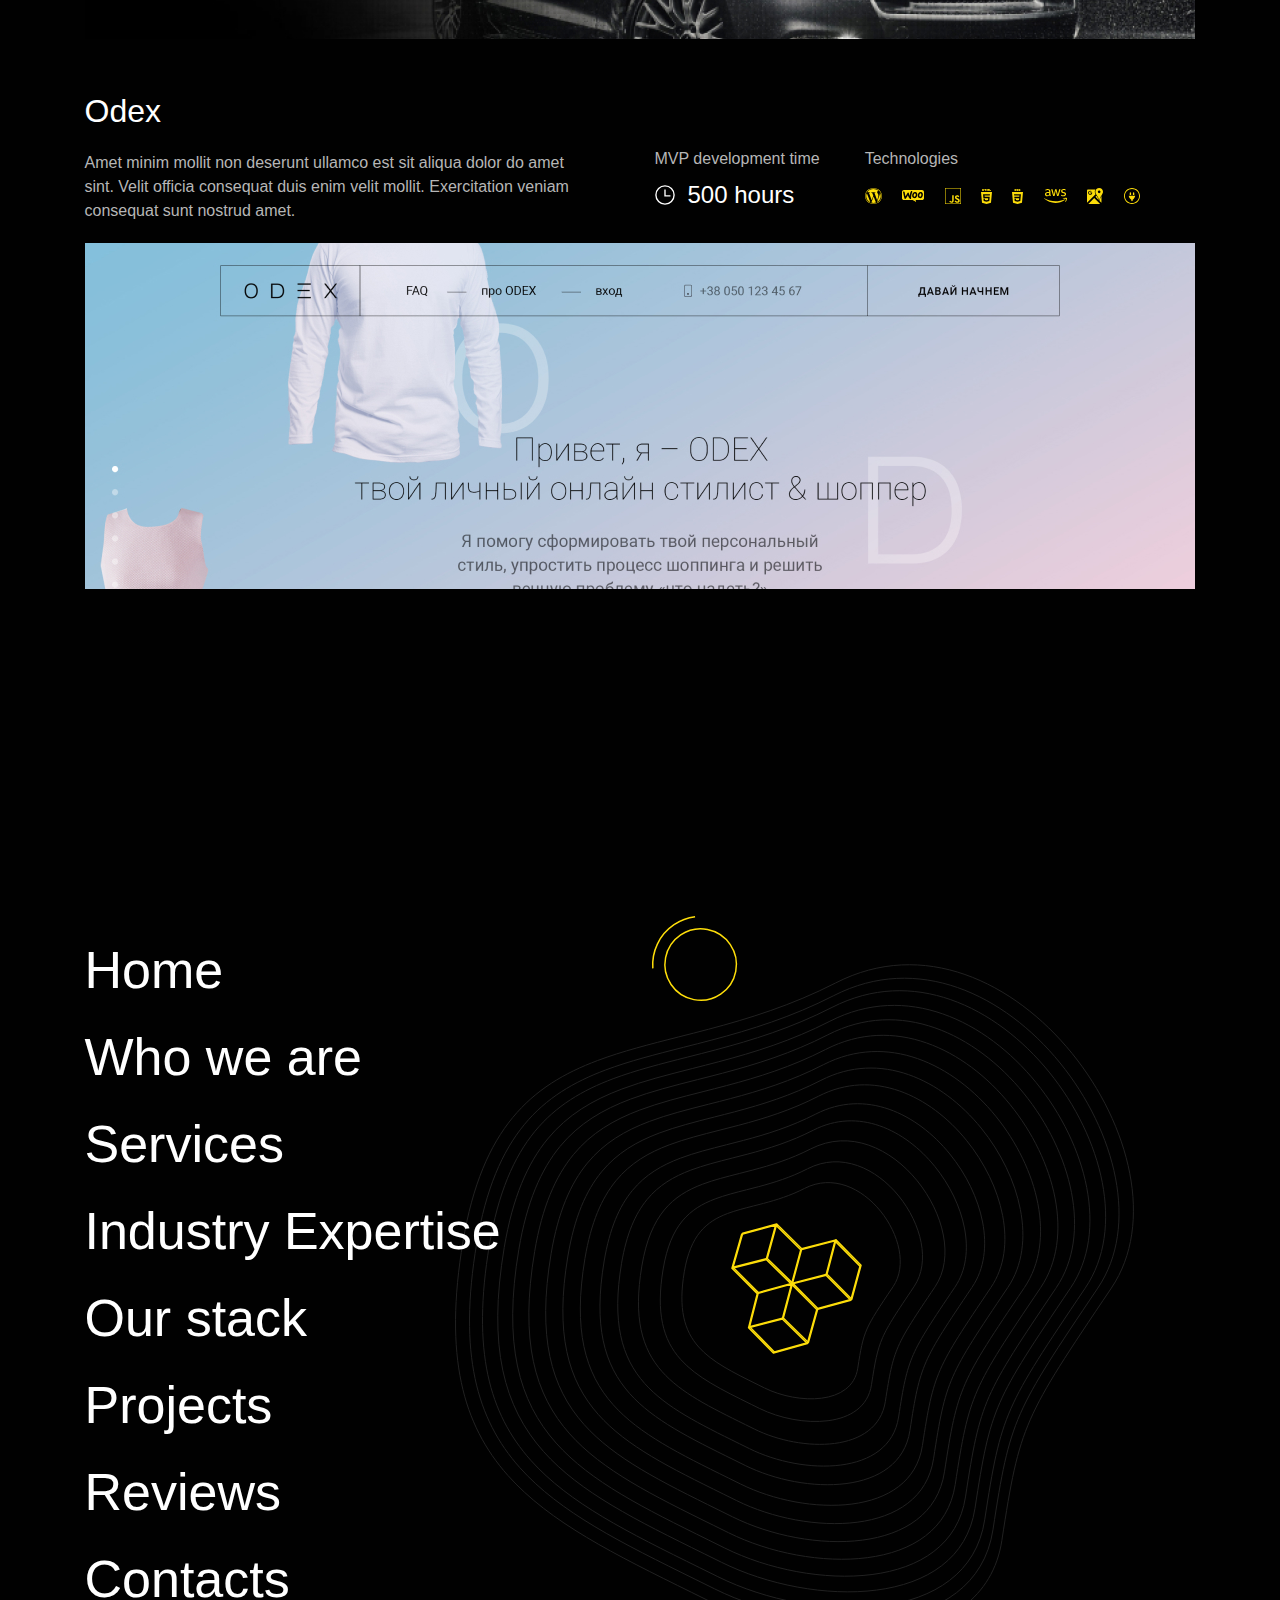
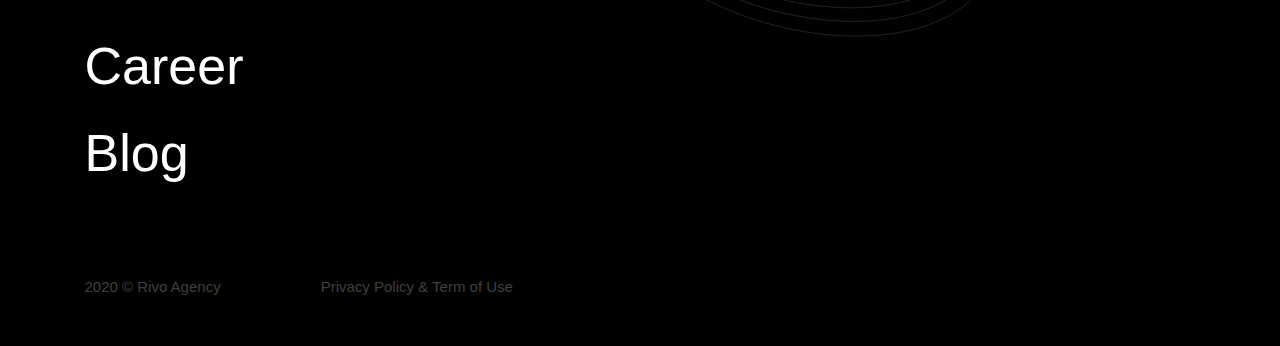
<file: cases.html>
<!DOCTYPE html>
<html lang="en">
<head>
    <meta charset="UTF-8">
    <meta name="viewport" content="width=device-width, initial-scale=1.0">
    <link rel="stylesheet" href="https://maxcdn.bootstrapcdn.com/bootstrap/4.1.0/css/bootstrap.min.css">
    <link rel="stylesheet" href="https://cdn.jsdelivr.net/npm/swiper@11/swiper-bundle.min.css">
    <link rel="stylesheet" href="css/settings.css">
    <link rel="stylesheet" href="css/animate.min.css">
    <link rel="stylesheet" href="css/fonts.css">
    <link rel="stylesheet" href="css/normalize.css">
    <link rel="stylesheet" href="css/style.css">
    <title>Rivo</title>
</head>
<body class="menu-closed">
    <div class="progress-bar" id="progressBar"></div>
    <header class="header error__header">
    
        <div class="container-fluid header__container">
            <a href="index.html" class="header__logo">
                <img src="img/header/logo.svg" alt="Logo">
            </a>
    
            <nav class="scrollto">
                <ul class="nav header__list">
                    <li class="nav-item error__item">
                        <a href="error.html" class="nav-link">Services</a>
                    </li>
                    <li class="nav-item error__item">
                        <a href="error.html" class="nav-link">Projects</a>
                    </li>
                    <li class="nav-item dropdown error__item">
                        <a href="error.html" class="nav-link dropdown-toggle error-link">Expertise</a>
                    </li>
                    <li class="nav-item error__item">
                        <a href="error.html" class="nav-link">Contacts</a>
                    </li>
                </ul>
                <button class="btn header__btn">Make Order</button>
    
                <input type="checkbox" id="side-checkbox">
                <div class="side-panel">
                    <div class="container">
                        <div class="burger-content">
                            <div class="burger-content__left">
                                <nav class="burger-nav">
                                    <ul class="burger-list list-reset">
                                        <li class="burger-item">
                                            <a href="index.html" class="burger-link">
                                                Home
                                            </a>
                                        </li>
                                        <li class="burger-item">
                                            <a href="error.html" class="burger-link">
                                                Who we are
                                            </a>
                                        </li>
                                        <li class="burger-item">
                                            <div class="acor-container">
                                                <input type="checkbox" name="chacor" id="chacor1" checked="checked">
                                                <label class="burger-link" for="chacor1">Services</label>
                                                <div class="acor-body">
                                                    <a href="error.html" class="burger__link-sub">Web Development</a>
                                                    <a href="error.html" class="burger__link-sub">Mob Development</a>
                                                    <a href="error.html" class="burger__link-sub">Custom Software</a>
                                                </div>
                                            </div>
                                        </li>
                                        <li class="burger-item">
                                            <div class="acor-container">
                                                <input type="checkbox" name="chacor" id="chacor2" checked="checked">
                                                <label class="burger-link" for="chacor2">Industry Expertise</label>
                                                <div class="acor-body">
                                                    <a href="error.html" class="burger__link-sub">Healthcare & Fitness</a>
                                                    <a href="error.html" class="burger__link-sub">Retail & Ecommerce</a>
                                                    <a href="error.html" class="burger__link-sub">Real Estate</a>
                                                    <a href="error.html" class="burger__link-sub">Custom CRM</a>
                                                    <a href="error.html" class="burger__link-sub">Education & E-Learning</a>
                                                    <a href="error.html" class="burger__link-sub">Food & Restaurant</a>
                                                    <a href="error.html" class="burger__link-sub">Retail & E-Commerce</a>
                                                    <a href="error.html" class="burger__link-sub">Logistic &
                                                        Distribution</a>
                                                </div>
                                            </div>
                                        </li>
                                        <li class="burger-item">
                                            <a href="error.html" class="burger-link">
                                                Our Stack
                                            </a>
                                        </li>
                                        <li class="burger-item">
                                            <a href="error.html" class="burger-link">
                                                Projects
                                            </a>
                                        </li>
                                        <li class="burger-item">
                                            <a href="error.html" class="burger-link">
                                                Reviews
                                            </a>
                                        </li>
                                        <li class="burger-item">
                                            <a href="error.html" class="burger-link">
                                                Contacts
                                            </a>
                                        </li>
                                        <li class="burger-item">
                                            <a href="career.html" class="burger-link">
                                                Career
                                            </a>
                                        </li>
                                        <li class="burger-item">
                                            <a href="error.html" class="burger-link">
                                                Blog
                                            </a>
                                        </li>
                                    </ul>
                                </nav>
    
                                <div class="footer__block-copy burger__block-copy">
                                    <small>2020 © Rivo Agency</small>
                                    <a href="privacy.html" class="footer__link-privacy">Privacy Policy & Term of Use</a>
                                </div>
    
                            </div>
    
                            <div class="burger-content__right">
                                <div class="contacts__block-info burger__block-info">
                                    <h4 class="contacts__info">Let’s make something that matters.</h4>
                                    <address class="contacts__address">Rivne, A. Melnyk str.1, 33016</address>
                                    <a href="tel:+13477057935" class="contacts__phone">+1 347 705 79 35</a>
                                    <a href="tel:+380964247150" class="contacts__phone">+380 96 424 71 50</a>
                                    <div class="contacts__info-social">
                                        <a href="https://www.facebook.com/" target="_blank" class="contacts__link">
                                            <svg class="contacts__svg" width="8" height="16" viewBox="0 0 8 16" fill="none"
                                                xmlns="http://www.w3.org/2000/svg">
                                                <path
                                                    d="M5.19264 15.9999V8.70155H7.55129L7.90441 5.85726H5.19264V4.04126C5.19264 3.21779 5.41283 2.65655 6.54986 2.65655L8 2.65585V0.111955C7.74909 0.0774178 6.88833 0 5.88691 0C3.79614 0 2.36475 1.32545 2.36475 3.75971V5.85733H0V8.70163H2.36467V16L5.19264 15.9999Z" />
                                            </svg>
                                        </a>
                                        <a href="https://www.linkedin.com/" target="_blank" class="contacts__link">
                                            <svg class="contacts__svg" width="16" height="16" viewBox="0 0 16 16"
                                                fill="none" xmlns="http://www.w3.org/2000/svg">
                                                <path
                                                    d="M15.744 15.9942C14.7665 15.9699 13.8123 15.9699 12.8348 15.9942C12.6253 15.9942 12.5788 15.9455 12.5788 15.7264C12.5788 13.9251 12.5788 12.0994 12.5788 10.298C12.5788 9.88418 12.5555 9.47035 12.4392 9.08086C12.0901 7.81504 10.6936 7.35252 9.69289 8.20452C9.1576 8.64269 8.94814 9.25126 8.94814 9.98155C8.94814 11.6855 8.94814 13.3895 8.94814 15.0935C8.94814 15.3126 8.92486 15.5317 8.94814 15.7751C8.97141 15.9699 8.87832 16.0186 8.7154 15.9942C7.71464 15.9942 6.73716 15.9942 5.7364 15.9942C5.55021 15.9942 5.50366 15.9455 5.50366 15.7508C5.52694 14.2172 5.52694 12.6836 5.52694 11.1257C5.52694 9.22692 5.52694 7.32818 5.50366 5.45379C5.50366 5.2347 5.55021 5.18602 5.7364 5.18602C6.73716 5.18602 7.71464 5.18602 8.7154 5.18602C8.90159 5.18602 8.94814 5.2347 8.94814 5.42944C8.94814 5.81893 8.94814 6.20841 8.94814 6.67093C9.01796 6.5979 9.04123 6.57356 9.0645 6.54921C9.97217 5.16167 11.2522 4.77219 12.765 5.01562C14.5105 5.30773 15.6276 6.57356 15.9069 8.52098C15.9767 8.98349 16 9.446 16 9.90852C16 11.8559 16 13.779 16 15.7264C16 15.9212 15.9535 15.9942 15.744 15.9942Z" />
                                                <path
                                                    d="M3.64178 10.5899C3.64178 12.2939 3.64178 13.9979 3.64178 15.7019C3.64178 15.921 3.59523 15.994 3.38577 15.994C2.40828 15.9697 1.4308 15.994 0.45331 15.994C0.267122 15.994 0.220575 15.9454 0.220575 15.7506C0.220575 12.3183 0.220575 8.8616 0.220575 5.42927C0.220575 5.25887 0.267122 5.18584 0.45331 5.18584C1.45407 5.18584 2.45483 5.18584 3.45559 5.18584C3.66505 5.18584 3.68832 5.25887 3.68832 5.45361C3.64178 7.15761 3.64178 8.8616 3.64178 10.5899Z" />
                                                <path
                                                    d="M3.80469 2.36222C3.57196 3.33593 2.61775 3.89581 1.52389 3.70107C0.36022 3.50633 -0.291437 2.31353 0.127485 1.14508C0.406767 0.414792 1.0817 -0.0233788 1.94282 0.000964028C3.24613 -0.0233788 4.10725 1.07205 3.80469 2.36222Z" />
                                            </svg>
                                        </a>
                                        <a href="https://www.instagram.com/" target="_blank" class="contacts__link">
                                            <svg class="contacts__svg" width="16" height="16" viewBox="0 0 16 16"
                                                fill="none" xmlns="http://www.w3.org/2000/svg">
                                                <path
                                                    d="M5.33397 8C5.33397 6.5273 6.52756 5.33312 8.00032 5.33312C9.47308 5.33312 10.6673 6.5273 10.6673 8C10.6673 9.4727 9.47308 10.6669 8.00032 10.6669C6.52756 10.6669 5.33397 9.4727 5.33397 8ZM3.89225 8C3.89225 10.2688 5.73143 12.1079 8.00032 12.1079C10.2692 12.1079 12.1084 10.2688 12.1084 8C12.1084 5.7312 10.2692 3.8921 8.00032 3.8921C5.73143 3.8921 3.89225 5.7312 3.89225 8ZM11.311 3.72922C11.3109 3.91909 11.3671 4.10471 11.4726 4.26263C11.578 4.42054 11.7279 4.54365 11.9033 4.61638C12.0787 4.68911 12.2717 4.7082 12.4579 4.67123C12.6442 4.63426 12.8153 4.5429 12.9496 4.40869C13.0839 4.27449 13.1754 4.10347 13.2125 3.91726C13.2497 3.73106 13.2307 3.53802 13.1581 3.36258C13.0855 3.18713 12.9625 3.03715 12.8047 2.9316C12.6469 2.82605 12.4613 2.76968 12.2714 2.7696H12.271C12.0165 2.76972 11.7724 2.87085 11.5924 3.05077C11.4124 3.2307 11.3112 3.47471 11.311 3.72922ZM4.76819 14.5118C3.98819 14.4763 3.56424 14.3464 3.2825 14.2366C2.90898 14.0912 2.64247 13.918 2.36227 13.6382C2.08207 13.3584 1.90862 13.0922 1.76385 12.7187C1.65402 12.4371 1.52409 12.013 1.48864 11.233C1.44985 10.3898 1.44211 10.1364 1.44211 8.00006C1.44211 5.86368 1.45049 5.61107 1.48864 4.7671C1.52416 3.98714 1.65504 3.5639 1.76385 3.28147C1.90926 2.90797 2.08245 2.64147 2.36227 2.36128C2.64209 2.08109 2.90834 1.90765 3.2825 1.76288C3.56411 1.65306 3.98819 1.52314 4.76819 1.48768C5.61149 1.4489 5.86481 1.44115 8.00032 1.44115C10.1358 1.44115 10.3894 1.44954 11.2334 1.48768C12.0134 1.5232 12.4367 1.65408 12.7191 1.76288C13.0926 1.90765 13.3591 2.08147 13.6393 2.36128C13.9195 2.64109 14.0923 2.90797 14.2378 3.28147C14.3476 3.56307 14.4775 3.98714 14.513 4.7671C14.5518 5.61107 14.5595 5.86368 14.5595 8.00006C14.5595 10.1364 14.5518 10.3891 14.513 11.233C14.4774 12.013 14.3469 12.4369 14.2378 12.7187C14.0923 13.0922 13.9192 13.3587 13.6393 13.6382C13.3595 13.9178 13.0926 14.0912 12.7191 14.2366C12.4375 14.3464 12.0134 14.4764 11.2334 14.5118C10.3901 14.5506 10.1368 14.5583 8.00032 14.5583C5.86385 14.5583 5.61123 14.5506 4.76819 14.5118ZM4.70195 0.048448C3.85027 0.087232 3.26829 0.222272 2.76005 0.420032C2.23369 0.624256 1.7881 0.89824 1.34284 1.34278C0.897572 1.78733 0.624281 2.2336 0.420049 2.75994C0.222281 3.26848 0.0872355 3.85011 0.0484499 4.70176C0.00902436 5.55475 0 5.82746 0 8C0 10.1725 0.00902436 10.4452 0.0484499 11.2982C0.0872355 12.15 0.222281 12.7315 0.420049 13.2401C0.624281 13.7661 0.897636 14.2129 1.34284 14.6572C1.78804 15.1016 2.23369 15.3752 2.76005 15.58C3.26925 15.7777 3.85027 15.9128 4.70195 15.9516C5.55542 15.9903 5.82769 16 8.00032 16C10.173 16 10.4457 15.991 11.2987 15.9516C12.1504 15.9128 12.732 15.7777 13.2406 15.58C13.7666 15.3752 14.2125 15.1018 14.6578 14.6572C15.1031 14.2127 15.3758 13.7661 15.5806 13.2401C15.7784 12.7315 15.914 12.1499 15.9522 11.2982C15.991 10.4446 16 10.1725 16 8C16 5.82746 15.991 5.55475 15.9522 4.70176C15.9134 3.85005 15.7784 3.26816 15.5806 2.75994C15.3758 2.23392 15.1024 1.78803 14.6578 1.34278C14.2132 0.897536 13.7666 0.624256 13.2412 0.420032C12.732 0.222272 12.1504 0.086592 11.2993 0.048448C10.4463 0.009664 10.1736 0 8.00096 0C5.82833 0 5.55542 0.009024 4.70195 0.048448Z" />
                                            </svg>
                                        </a>
                                        <a href="https://twitter.com/" target="_blank" class="contacts__link">
                                            <svg class="contacts__svg" width="20" height="15" viewBox="0 0 20 15"
                                                fill="none" xmlns="http://www.w3.org/2000/svg">
                                                <path
                                                    d="M17.5851 3.74396C17.5851 3.91304 17.5851 4.08213 17.5851 4.22705C17.5851 9.22705 13.6558 15 6.49346 15C4.2801 15 2.24084 14.372 0.5 13.3092C0.798429 13.3333 1.12173 13.3575 1.42016 13.3575C3.2356 13.3575 4.9267 12.7536 6.26963 11.7391C4.55366 11.715 3.11126 10.6039 2.63874 9.10628C2.88743 9.15459 3.11126 9.17874 3.38482 9.17874C3.73298 9.17874 4.08115 9.13043 4.40445 9.03382C2.61387 8.69565 1.27094 7.17391 1.27094 5.33816C1.27094 5.31401 1.27094 5.31401 1.27094 5.28986C1.79319 5.57971 2.39005 5.74879 3.03665 5.77295C1.99215 5.09662 1.29581 3.9372 1.29581 2.6087C1.29581 1.90821 1.49476 1.25604 1.81806 0.700483C3.73298 2.99517 6.6178 4.49275 9.85079 4.66184C9.77618 4.39614 9.75131 4.08213 9.75131 3.79227C9.75131 1.69082 11.4921 0 13.6558 0C14.7749 0 15.7945 0.458937 16.4908 1.18357C17.3861 1.01449 18.2068 0.700483 18.9777 0.2657C18.6793 1.15942 18.0576 1.88406 17.2618 2.36715C18.0576 2.27053 18.8037 2.07729 19.5 1.76329C19.0026 2.53623 18.356 3.21256 17.5851 3.74396Z" />
                                            </svg>
                                        </a>
                                    </div>
                                </div>
                            </div>
    
                        </div>
    
                    </div>
                    <a href="#" class="hero__link burger__link-contacts">
                        <img src="img/hero/link-contacts.png" alt="Contacts">
                    </a>
                </div>
                <div class="side-button-1-wr">
                    <label class="side-button-1" for="side-checkbox">
                        <span class="side__line"></span>
                        <span class="side-b side-open">Menu</span>
                        <span class="side-b side-close">Close</span>
                    </label>
                </div>
            </nav>
    
        </div>
    
    </header>

    <main>
        <section class="cases">
            <div class="container">
                <div class="title__block">
                    <h4 class="title">All Projects</h4>
                    <h2 class="title-big">All Projects</h2>
                </div>
                <div class="categories__block">
                    <ul class="list-reset categories__list">
                        <li class="categories__item">
                            <a href="#" class="categories__link categories__link-active">
                                <svg width="24" height="18" viewBox="0 0 24 18" fill="none" xmlns="http://www.w3.org/2000/svg">
                                    <path
                                        d="M21 17H3C1.89543 17 1 16.1046 1 15V3C1 1.89543 1.89543 1 3 1H7.5L11 3.5H21C22.1046 3.5 23 4.39543 23 5.5V15C23 16.1046 22.1046 17 21 17Z"
                                        stroke-width="1.5" />
                                </svg>
                                All Categories
                            </a>
                        </li>
                        <li class="categories__item">
                            <a href="error.html" class="categories__link">
                                <svg width="24" height="18" viewBox="0 0 24 18" fill="none" xmlns="http://www.w3.org/2000/svg">
                                    <path
                                        d="M21 17H3C1.89543 17 1 16.1046 1 15V3C1 1.89543 1.89543 1 3 1H7.5L11 3.5H21C22.1046 3.5 23 4.39543 23 5.5V15C23 16.1046 22.1046 17 21 17Z"
                                        stroke-width="1.5" />
                                </svg>
                                Retail & Ecommerce
                            </a>
                        </li>
                        <li class="categories__item">
                            <a href="error.html" class="categories__link">
                                <svg width="24" height="18" viewBox="0 0 24 18" fill="none" xmlns="http://www.w3.org/2000/svg">
                                    <path
                                        d="M21 17H3C1.89543 17 1 16.1046 1 15V3C1 1.89543 1.89543 1 3 1H7.5L11 3.5H21C22.1046 3.5 23 4.39543 23 5.5V15C23 16.1046 22.1046 17 21 17Z"
                                        stroke-width="1.5" />
                                </svg>
                                Real estate
                            </a>
                        </li>
                        <li class="categories__item">
                            <a href="error.html" class="categories__link">
                                <svg width="24" height="18" viewBox="0 0 24 18" fill="none" xmlns="http://www.w3.org/2000/svg">
                                    <path
                                        d="M21 17H3C1.89543 17 1 16.1046 1 15V3C1 1.89543 1.89543 1 3 1H7.5L11 3.5H21C22.1046 3.5 23 4.39543 23 5.5V15C23 16.1046 22.1046 17 21 17Z"
                                        stroke-width="1.5" />
                                </svg>
                                Custom CRM
                            </a>
                        </li>
                        <li class="categories__item">
                            <a href="error.html" class="categories__link">
                                <svg width="24" height="18" viewBox="0 0 24 18" fill="none" xmlns="http://www.w3.org/2000/svg">
                                    <path
                                        d="M21 17H3C1.89543 17 1 16.1046 1 15V3C1 1.89543 1.89543 1 3 1H7.5L11 3.5H21C22.1046 3.5 23 4.39543 23 5.5V15C23 16.1046 22.1046 17 21 17Z"
                                        stroke-width="1.5" />
                                </svg>
                                Education & E-learning
                            </a>
                        </li>
                        <li class="categories__item">
                            <a href="error.html" class="categories__link">
                                <svg width="24" height="18" viewBox="0 0 24 18" fill="none" xmlns="http://www.w3.org/2000/svg">
                                    <path
                                        d="M21 17H3C1.89543 17 1 16.1046 1 15V3C1 1.89543 1.89543 1 3 1H7.5L11 3.5H21C22.1046 3.5 23 4.39543 23 5.5V15C23 16.1046 22.1046 17 21 17Z"
                                        stroke-width="1.5" />
                                </svg>
                                Food & restaurant
                            </a>
                        </li>
                        <li class="categories__item">
                            <a href="error.html" class="categories__link">
                                <svg width="24" height="18" viewBox="0 0 24 18" fill="none" xmlns="http://www.w3.org/2000/svg">
                                    <path
                                        d="M21 17H3C1.89543 17 1 16.1046 1 15V3C1 1.89543 1.89543 1 3 1H7.5L11 3.5H21C22.1046 3.5 23 4.39543 23 5.5V15C23 16.1046 22.1046 17 21 17Z"
                                        stroke-width="1.5" />
                                </svg>
                                Healthcare & Fitness
                            </a>
                        </li>
                        <li class="categories__item">
                            <a href="error.html" class="categories__link">
                                <svg width="24" height="18" viewBox="0 0 24 18" fill="none" xmlns="http://www.w3.org/2000/svg">
                                    <path
                                        d="M21 17H3C1.89543 17 1 16.1046 1 15V3C1 1.89543 1.89543 1 3 1H7.5L11 3.5H21C22.1046 3.5 23 4.39543 23 5.5V15C23 16.1046 22.1046 17 21 17Z"
                                        stroke-width="1.5" />
                                </svg>
                                Lofistic & distribution
                            </a>
                        </li>
                    </ul>
                </div>
                <div class="projects-section">
                    <ul class="projects-section__list list-reset">
                        <li class="projects-section__item">
                            <h2 class="projects-section__title">Meda</h2>
                            <div class="projects-section__content">
                                <div class="projects-section__info">
                                    <p class="projects-section__descr">
                                        Amet minim mollit non deserunt ullamco est sit aliqua dolor do&nbsp;amet sint. Velit officia consequat duis enim velit
                                        mollit. Exercitation veniam consequat sunt nostrud amet.
                                    </p>
                                </div>
                                <div class="projects-section__time">
                                    <h4 class="projects-section__time-name">MVP development time</h4>
                                    <article class="projects-section__time-hours">745 hours</article>
                                </div>
                                <div class="projects-section__technologies">
                                    <h4 class="projects-section__technologies-name">Technologies</h4>
                                    <div class="projects-section__technologies-img">
                                        <img src="img/cases/technologies/php.svg" alt="PHP">
                                        <img src="img/cases/technologies/sql.svg" alt="MySQL">
                                        <img src="img/cases/technologies/laravel.svg" alt="Laravel">
                                        <img src="img/cases/technologies/js.svg" alt="JavaScript">
                                        <img src="img/cases/technologies/bootstrap.svg" alt="Bootstrap">
                                        <img src="img/cases/technologies/vue.svg" alt="Vue.js">
                                    </div>
                                </div>
                            </div>
                            <div class="projects__preview-one projects__preview projects-section__preview-one">
                                <a href="error.html" class="projects__link projects-section__link">View Project</a>
                            </div>
                        </li>
                        <li class="projects-section__item">
                            <h2 class="projects-section__title">Saltmine</h2>
                            <div class="projects-section__content">
                                <div class="projects-section__info">
                                    <p class="projects-section__descr">
                                        Amet minim mollit non deserunt ullamco est sit aliqua dolor do&nbsp;amet sint. Velit officia consequat
                                        duis enim velit
                                        mollit. Exercitation veniam consequat sunt nostrud amet.
                                    </p>
                                </div>
                                <div class="projects-section__time">
                                    <h4 class="projects-section__time-name">MVP development time</h4>
                                    <article class="projects-section__time-hours">350 hours</article>
                                </div>
                                <div class="projects-section__technologies">
                                    <h4 class="projects-section__technologies-name">Technologies</h4>
                                    <div class="projects-section__technologies-img">
                                        <img src="img/cases/technologies/php.svg" alt="PHP">
                                        <img src="img/cases/technologies/sql.svg" alt="MySQL">
                                        <img src="img/cases/technologies/laravel.svg" alt="Laravel">
                                        <img src="img/cases/technologies/union.svg" alt="Union">
                                        <img src="img/cases/technologies/bootstrap.svg" alt="Bootstrap">
                                        <img src="img/cases/technologies/json.svg" alt="Json">
                                    </div>
                                </div>
                            </div>
                            <div class="projects__preview-one projects__preview projects-section__preview-two">
                                <a href="error.html" class="projects__link projects-section__link">View Project</a>
                            </div>
                        </li>
                        <li class="projects-section__item">
                            <h2 class="projects-section__title">Haul Cars</h2>
                            <div class="projects-section__content">
                                <div class="projects-section__info">
                                    <p class="projects-section__descr">
                                        Amet minim mollit non deserunt ullamco est sit aliqua dolor do&nbsp;amet sint. Velit officia consequat
                                        duis enim velit
                                        mollit. Exercitation veniam consequat sunt nostrud amet.
                                    </p>
                                </div>
                                <div class="projects-section__time">
                                    <h4 class="projects-section__time-name">MVP development time</h4>
                                    <article class="projects-section__time-hours">420 hours</article>
                                </div>
                                <div class="projects-section__technologies">
                                    <h4 class="projects-section__technologies-name">Technologies</h4>
                                    <div class="projects-section__technologies-img">
                                        <img src="img/cases/technologies/php.svg" alt="PHP">
                                        <img src="img/cases/technologies/sql.svg" alt="MySQL">
                                        <img src="img/cases/technologies/laravel.svg" alt="Laravel">
                                        <img src="img/cases/technologies/json.svg" alt="Json">
                                        <img src="img/cases/technologies/bootstrap.svg" alt="Bootstrap">
                                        <img src="img/cases/technologies/google.svg" alt="Google Maps">
                                    </div>
                                </div>
                            </div>
                            <div class="projects__preview-one projects__preview projects-section__preview-three">
                                <a href="error.html" class="projects__link projects-section__link">View Project</a>
                            </div>
                        </li>
                        <li class="projects-section__item">
                            <h2 class="projects-section__title">Skyline Energy</h2>
                            <div class="projects-section__content">
                                <div class="projects-section__info">
                                    <p class="projects-section__descr">
                                        Amet minim mollit non deserunt ullamco est sit aliqua dolor do&nbsp;amet sint. Velit officia consequat
                                        duis enim velit
                                        mollit. Exercitation veniam consequat sunt nostrud amet.
                                    </p>
                                </div>
                                <div class="projects-section__time">
                                    <h4 class="projects-section__time-name">MVP development time</h4>
                                    <article class="projects-section__time-hours">500 hours</article>
                                </div>
                                <div class="projects-section__technologies">
                                    <h4 class="projects-section__technologies-name">Technologies</h4>
                                    <div class="projects-section__technologies-img">
                                        <img src="img/cases/technologies/wordpress.svg" alt="WordPress">
                                        <img src="img/cases/technologies/php.svg" alt="PHP">
                                        <img src="img/cases/technologies/sql.svg" alt="MySQL">
                                        <img src="img/cases/technologies/jquery-m.svg" alt="jQuery Mobile">
                                        <img src="img/cases/technologies/jquery.svg" alt="jQuery">
                                        <img src="img/cases/technologies/modernizr.svg" alt="Modernizr.js">
                                    </div>
                                </div>
                            </div>
                            <div class="projects__preview-one projects__preview projects-section__preview-four">
                                <a href="error.html" class="projects__link projects-section__link">View Project</a>
                            </div>
                        </li>
                        <li class="projects-section__item">
                            <h2 class="projects-section__title">Jotul</h2>
                            <div class="projects-section__content">
                                <div class="projects-section__info">
                                    <p class="projects-section__descr">
                                        Amet minim mollit non deserunt ullamco est sit aliqua dolor do&nbsp;amet sint. Velit officia consequat
                                        duis enim velit
                                        mollit. Exercitation veniam consequat sunt nostrud amet.
                                    </p>
                                </div>
                                <div class="projects-section__time">
                                    <h4 class="projects-section__time-name">MVP development time</h4>
                                    <article class="projects-section__time-hours">500 hours</article>
                                </div>
                                <div class="projects-section__technologies">
                                    <h4 class="projects-section__technologies-name">Technologies</h4>
                                    <div class="projects-section__technologies-img">
                                        <img src="img/cases/technologies/bootstrap.svg" alt="Bootstrap">
                                        <img src="img/cases/technologies/jquery.svg" alt="jQuery">
                                        <img src="img/cases/technologies/json.svg" alt="Json">
                                        <img src="img/cases/technologies/subtract.svg" alt="Subtract">
                                        <img src="img/cases/technologies/g-analytis.svg" alt="Google Analytis">
                                        <img src="img/cases/technologies/java.svg" alt="Java">
                                    </div>
                                </div>
                            </div>
                            <div class="projects__preview-one projects__preview projects-section__preview-five">
                                <a href="error.html" class="projects__link projects-section__link">View Project</a>
                            </div>
                        </li>
                        <li class="projects-section__item">
                            <h2 class="projects-section__title">Karma Gear</h2>
                            <div class="projects-section__content">
                                <div class="projects-section__info">
                                    <p class="projects-section__descr">
                                        Amet minim mollit non deserunt ullamco est sit aliqua dolor do&nbsp;amet sint. Velit officia consequat
                                        duis enim velit
                                        mollit. Exercitation veniam consequat sunt nostrud amet.
                                    </p>
                                </div>
                                <div class="projects-section__time">
                                    <h4 class="projects-section__time-name">MVP development time</h4>
                                    <article class="projects-section__time-hours">750 hours</article>
                                </div>
                                <div class="projects-section__technologies">
                                    <h4 class="projects-section__technologies-name">Technologies</h4>
                                    <div class="projects-section__technologies-img">
                                        <img src="img/cases/technologies/wordpress.svg" alt="WordPress">
                                        <img src="img/cases/technologies/woo.svg" alt="Woo">
                                        <img src="img/cases/technologies/js-json.svg" alt="Js-Json">
                                        <img src="img/cases/technologies/html.svg" alt="HTML">
                                        <img src="img/cases/technologies/css.svg" alt="CSS">
                                    </div>
                                </div>
                            </div>
                            <div class="projects__preview-one projects__preview projects-section__preview-six">
                                <a href="error.html" class="projects__link projects-section__link">View Project</a>
                            </div>
                        </li>
                        <li class="projects-section__item">
                            <h2 class="projects-section__title">Rivo CRM</h2>
                            <div class="projects-section__content">
                                <div class="projects-section__info">
                                    <p class="projects-section__descr">
                                        Amet minim mollit non deserunt ullamco est sit aliqua dolor do&nbsp;amet sint. Velit officia consequat
                                        duis enim velit
                                        mollit. Exercitation veniam consequat sunt nostrud amet.
                                    </p>
                                </div>
                                <div class="projects-section__time">
                                    <h4 class="projects-section__time-name">MVP development time</h4>
                                    <article class="projects-section__time-hours">2500 hours</article>
                                </div>
                                <div class="projects-section__technologies">
                                    <h4 class="projects-section__technologies-name">Technologies</h4>
                                    <div class="projects-section__technologies-img">
                                        <img src="img/cases/technologies/react.svg" alt="React">
                                        <img src="img/cases/technologies/js-json.svg" alt="Js-Json">
                                        <img src="img/cases/technologies/html.svg" alt="HTML">
                                        <img src="img/cases/technologies/css.svg" alt="CSS">
                                    </div>
                                </div>
                            </div>
                            <div class="projects__preview-one projects__preview projects-section__preview-seven">
                                <a href="error.html" class="projects__link projects-section__link">View Project</a>
                            </div>
                        </li>
                        <li class="projects-section__item">
                            <h2 class="projects-section__title">Car Parts</h2>
                            <div class="projects-section__content">
                                <div class="projects-section__info">
                                    <p class="projects-section__descr">
                                        Amet minim mollit non deserunt ullamco est sit aliqua dolor do&nbsp;amet sint. Velit officia consequat
                                        duis enim velit
                                        mollit. Exercitation veniam consequat sunt nostrud amet.
                                    </p>
                                </div>
                                <div class="projects-section__time">
                                    <h4 class="projects-section__time-name">MVP development time</h4>
                                    <article class="projects-section__time-hours">500 hours</article>
                                </div>
                                <div class="projects-section__technologies">
                                    <h4 class="projects-section__technologies-name">Technologies</h4>
                                    <div class="projects-section__technologies-img">
                                        <img src="img/cases/technologies/wordpress.svg" alt="WordPress">
                                        <img src="img/cases/technologies/woo.svg" alt="Woo">
                                        <img src="img/cases/technologies/js-json.svg" alt="Js-Json">
                                        <img src="img/cases/technologies/html.svg" alt="HTML">
                                        <img src="img/cases/technologies/css.svg" alt="CSS">
                                    </div>
                                </div>
                            </div>
                            <div class="projects__preview-one projects__preview projects-section__preview-eight">
                                <a href="error.html" class="projects__link projects-section__link">View Project</a>
                            </div>
                        </li>
                        <li class="projects-section__item">
                            <h2 class="projects-section__title">Odex</h2>
                            <div class="projects-section__content">
                                <div class="projects-section__info">
                                    <p class="projects-section__descr">
                                        Amet minim mollit non deserunt ullamco est sit aliqua dolor do&nbsp;amet sint. Velit officia consequat
                                        duis enim velit
                                        mollit. Exercitation veniam consequat sunt nostrud amet.
                                    </p>
                                </div>
                                <div class="projects-section__time">
                                    <h4 class="projects-section__time-name">MVP development time</h4>
                                    <article class="projects-section__time-hours">500 hours</article>
                                </div>
                                <div class="projects-section__technologies">
                                    <h4 class="projects-section__technologies-name">Technologies</h4>
                                    <div class="projects-section__technologies-img">
                                        <img src="img/cases/technologies/wordpress.svg" alt="WordPress">
                                        <img src="img/cases/technologies/woo.svg" alt="Woo">
                                        <img src="img/cases/technologies/js-json.svg" alt="Js-Json">
                                        <img src="img/cases/technologies/html.svg" alt="HTML">
                                        <img src="img/cases/technologies/css.svg" alt="CSS">
                                        <img src="img/cases/technologies/aws.svg" alt="AWS">
                                        <img src="img/cases/technologies/google.svg" alt="Google Maps">
                                        <img src="img/cases/technologies/v.svg" alt="V">
                                    </div>
                                </div>
                            </div>
                            <div class="projects__preview-one projects__preview projects-section__preview-i">
                                <a href="error.html" class="projects__link projects-section__link">View Project</a>
                            </div>
                        </li>
                    </ul>
                </div>
            </div>
        </section>
    </main>

    <footer class="footer" id="footer">
        <div class="container">
            <div class="footer__content">
                <nav>
                    <ul class="footer__list list-reset">
                        <li class="footer__item footer-error__item">
                            <a href="index.html" class="footer__link">Home</a>
                        </li>
                        <li class="footer__item footer-error__item">
                            <a href="error.html" class="footer__link">Who we are</a>
                        </li>
                        <li class="footer__item footer-error__item">
                            <a href="error.html" class="footer__link">Services</a>
                        </li>
                        <li class="footer__item footer-error__item">
                            <a href="error.html" class="footer__link">Industry Expertise</a>
                        </li>
                        <li class="footer__item footer-error__item">
                            <a href="error.html" class="footer__link">Our stack</a>
                        </li>
                        <li class="footer__item footer-error__item">
                            <a href="error.html" class="footer__link">Projects</a>
                        </li>
                        <li class="footer__item footer-error__item">
                            <a href="error.html" class="footer__link">Reviews</a>
                        </li>
                        <li class="footer__item footer-error__item">
                            <a href="error.html" class="footer__link">Contacts</a>
                        </li>
                        <li class="footer__item footer-error__item">
                            <a href="career.html" class="footer__link">Career</a>
                        </li>
                        <li class="footer__item footer-error__item">
                            <a href="error.html" class="footer__link">Blog</a>
                        </li>
                    </ul>
                </nav>
                <div class="footer__block-copy">
                    <small>2020 © Rivo Agency</small>
                    <a href="privacy.html" class="footer__link-privacy">Privacy Policy & Term of Use</a>
                </div>
            </div>
        </div>
    </footer>
    <div class="cookie_notice">
        <div class="cookie__notice-left">
            <a href="privacy.html" class="cookie__privace">Cookie & Privacy</a>
            <p class="cookie__info">This website uses cookies to ensure you get the best experience on our website.</p>
        </div>
        <div>
            <a class="cookie_btn info" href="privacy.html">More Information</a>
            <a class="cookie_btn accept" id="cookie_close" href="#close">Accept</a>
        </div>
    </div>
    <script src="https://cdn.jsdelivr.net/npm/swiper@11/swiper-bundle.min.js"></script>
    <script src="https://ajax.googleapis.com/ajax/libs/jquery/3.3.1/jquery.min.js"></script>
    <script src="https://cdnjs.cloudflare.com/ajax/libs/popper.js/1.14.0/umd/popper.min.js"></script>
    <script src="https://maxcdn.bootstrapcdn.com/bootstrap/4.1.0/js/bootstrap.min.js"></script>
    <script src="js/script.js"></script>
</body>
</html>
</file>
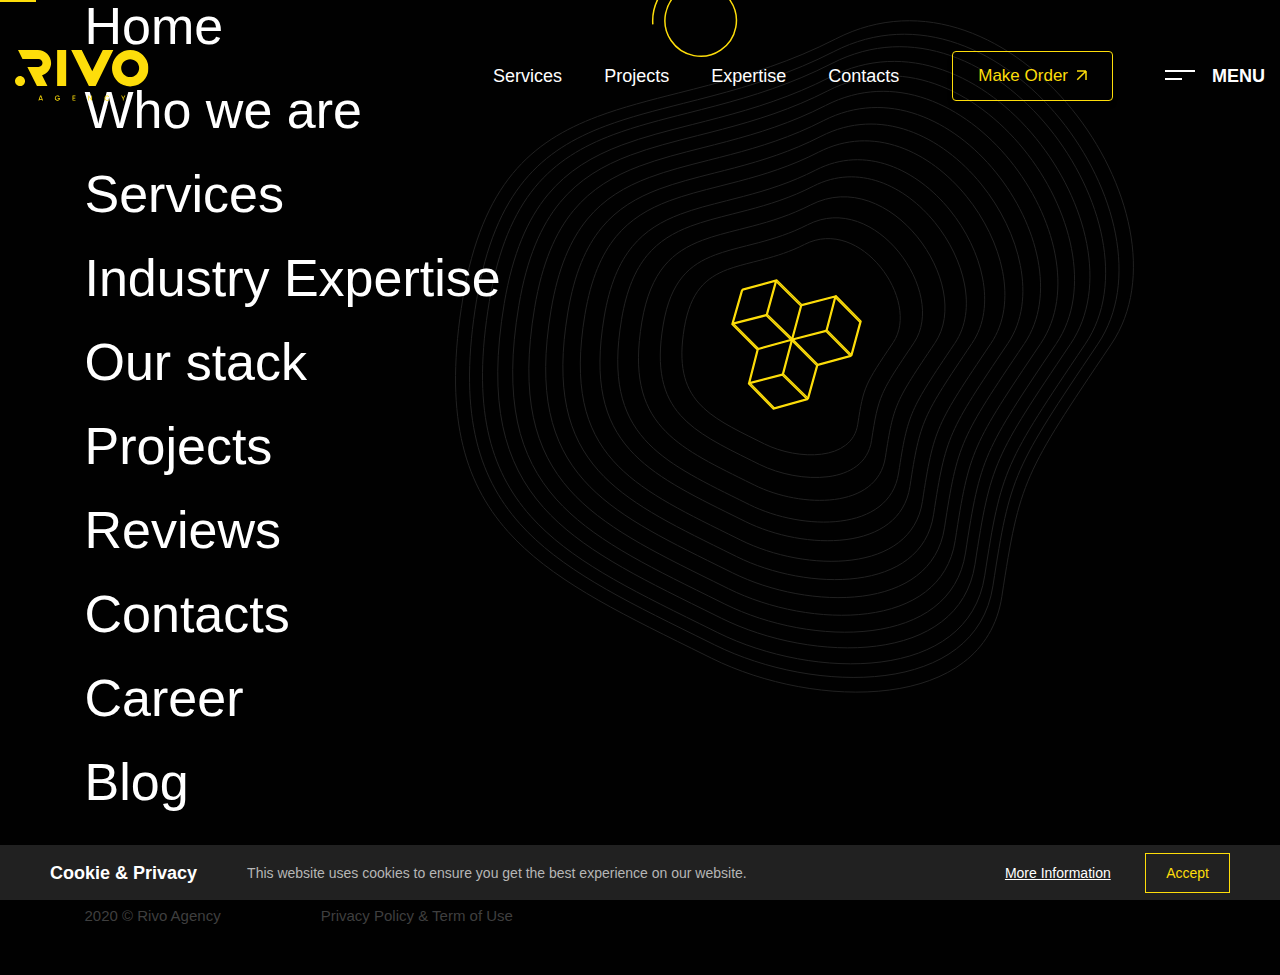
<file: meda.html>
<!DOCTYPE html>
<html lang="en">
<head>
    <meta charset="UTF-8">
    <meta name="viewport" content="width=device-width, initial-scale=1.0">
    <link rel="stylesheet" href="https://maxcdn.bootstrapcdn.com/bootstrap/4.1.0/css/bootstrap.min.css">
    <link rel="stylesheet" href="https://cdn.jsdelivr.net/npm/swiper@11/swiper-bundle.min.css">
    <link rel="stylesheet" href="css/settings.css">
    <link rel="stylesheet" href="css/animate.min.css">
    <link rel="stylesheet" href="css/fonts.css">
    <link rel="stylesheet" href="css/normalize.css">
    <link rel="stylesheet" href="css/style.css">
    <title>Rivo</title>
</head>
<body class="menu-closed">
    <div class="progress-bar" id="progressBar"></div>
    <header class="header error__header">
    
        <div class="container-fluid header__container">
            <a href="index.html" class="header__logo">
                <img src="img/header/logo.svg" alt="Logo">
            </a>
    
            <nav class="scrollto">
                <ul class="nav header__list">
                    <li class="nav-item error__item">
                        <a href="error.html" class="nav-link">Services</a>
                    </li>
                    <li class="nav-item error__item">
                        <a href="error.html" class="nav-link">Projects</a>
                    </li>
                    <li class="nav-item dropdown error__item">
                        <a href="error.html" class="nav-link dropdown-toggle error-link">Expertise</a>
                    </li>
                    <li class="nav-item error__item">
                        <a href="error.html" class="nav-link">Contacts</a>
                    </li>
                </ul>
                <button class="btn header__btn">Make Order</button>
    
                <input type="checkbox" id="side-checkbox">
                <div class="side-panel">
                    <div class="container">
                        <div class="burger-content">
                            <div class="burger-content__left">
                                <nav class="burger-nav">
                                    <ul class="burger-list list-reset">
                                        <li class="burger-item">
                                            <a href="index.html" class="burger-link">
                                                Home
                                            </a>
                                        </li>
                                        <li class="burger-item">
                                            <a href="error.html" class="burger-link">
                                                Who we are
                                            </a>
                                        </li>
                                        <li class="burger-item">
                                            <div class="acor-container">
                                                <input type="checkbox" name="chacor" id="chacor1" checked="checked">
                                                <label class="burger-link" for="chacor1">Services</label>
                                                <div class="acor-body">
                                                    <a href="error.html" class="burger__link-sub">Web Development</a>
                                                    <a href="error.html" class="burger__link-sub">Mob Development</a>
                                                    <a href="error.html" class="burger__link-sub">Custom Software</a>
                                                </div>
                                            </div>
                                        </li>
                                        <li class="burger-item">
                                            <div class="acor-container">
                                                <input type="checkbox" name="chacor" id="chacor2" checked="checked">
                                                <label class="burger-link" for="chacor2">Industry Expertise</label>
                                                <div class="acor-body">
                                                    <a href="error.html" class="burger__link-sub">Healthcare & Fitness</a>
                                                    <a href="error.html" class="burger__link-sub">Retail & Ecommerce</a>
                                                    <a href="error.html" class="burger__link-sub">Real Estate</a>
                                                    <a href="error.html" class="burger__link-sub">Custom CRM</a>
                                                    <a href="error.html" class="burger__link-sub">Education & E-Learning</a>
                                                    <a href="error.html" class="burger__link-sub">Food & Restaurant</a>
                                                    <a href="error.html" class="burger__link-sub">Retail & E-Commerce</a>
                                                    <a href="error.html" class="burger__link-sub">Logistic &
                                                        Distribution</a>
                                                </div>
                                            </div>
                                        </li>
                                        <li class="burger-item">
                                            <a href="error.html" class="burger-link">
                                                Our Stack
                                            </a>
                                        </li>
                                        <li class="burger-item">
                                            <a href="error.html" class="burger-link">
                                                Projects
                                            </a>
                                        </li>
                                        <li class="burger-item">
                                            <a href="error.html" class="burger-link">
                                                Reviews
                                            </a>
                                        </li>
                                        <li class="burger-item">
                                            <a href="error.html" class="burger-link">
                                                Contacts
                                            </a>
                                        </li>
                                        <li class="burger-item">
                                            <a href="career.html" class="burger-link">
                                                Career
                                            </a>
                                        </li>
                                        <li class="burger-item">
                                            <a href="error.html" class="burger-link">
                                                Blog
                                            </a>
                                        </li>
                                    </ul>
                                </nav>
    
                                <div class="footer__block-copy burger__block-copy">
                                    <small>2020 © Rivo Agency</small>
                                    <a href="privacy.html" class="footer__link-privacy">Privacy Policy & Term of Use</a>
                                </div>
    
                            </div>
    
                            <div class="burger-content__right">
                                <div class="contacts__block-info burger__block-info">
                                    <h4 class="contacts__info">Let’s make something that matters.</h4>
                                    <address class="contacts__address">Rivne, A. Melnyk str.1, 33016</address>
                                    <a href="tel:+13477057935" class="contacts__phone">+1 347 705 79 35</a>
                                    <a href="tel:+380964247150" class="contacts__phone">+380 96 424 71 50</a>
                                    <div class="contacts__info-social">
                                        <a href="https://www.facebook.com/" target="_blank" class="contacts__link">
                                            <svg class="contacts__svg" width="8" height="16" viewBox="0 0 8 16" fill="none"
                                                xmlns="http://www.w3.org/2000/svg">
                                                <path
                                                    d="M5.19264 15.9999V8.70155H7.55129L7.90441 5.85726H5.19264V4.04126C5.19264 3.21779 5.41283 2.65655 6.54986 2.65655L8 2.65585V0.111955C7.74909 0.0774178 6.88833 0 5.88691 0C3.79614 0 2.36475 1.32545 2.36475 3.75971V5.85733H0V8.70163H2.36467V16L5.19264 15.9999Z" />
                                            </svg>
                                        </a>
                                        <a href="https://www.linkedin.com/" target="_blank" class="contacts__link">
                                            <svg class="contacts__svg" width="16" height="16" viewBox="0 0 16 16"
                                                fill="none" xmlns="http://www.w3.org/2000/svg">
                                                <path
                                                    d="M15.744 15.9942C14.7665 15.9699 13.8123 15.9699 12.8348 15.9942C12.6253 15.9942 12.5788 15.9455 12.5788 15.7264C12.5788 13.9251 12.5788 12.0994 12.5788 10.298C12.5788 9.88418 12.5555 9.47035 12.4392 9.08086C12.0901 7.81504 10.6936 7.35252 9.69289 8.20452C9.1576 8.64269 8.94814 9.25126 8.94814 9.98155C8.94814 11.6855 8.94814 13.3895 8.94814 15.0935C8.94814 15.3126 8.92486 15.5317 8.94814 15.7751C8.97141 15.9699 8.87832 16.0186 8.7154 15.9942C7.71464 15.9942 6.73716 15.9942 5.7364 15.9942C5.55021 15.9942 5.50366 15.9455 5.50366 15.7508C5.52694 14.2172 5.52694 12.6836 5.52694 11.1257C5.52694 9.22692 5.52694 7.32818 5.50366 5.45379C5.50366 5.2347 5.55021 5.18602 5.7364 5.18602C6.73716 5.18602 7.71464 5.18602 8.7154 5.18602C8.90159 5.18602 8.94814 5.2347 8.94814 5.42944C8.94814 5.81893 8.94814 6.20841 8.94814 6.67093C9.01796 6.5979 9.04123 6.57356 9.0645 6.54921C9.97217 5.16167 11.2522 4.77219 12.765 5.01562C14.5105 5.30773 15.6276 6.57356 15.9069 8.52098C15.9767 8.98349 16 9.446 16 9.90852C16 11.8559 16 13.779 16 15.7264C16 15.9212 15.9535 15.9942 15.744 15.9942Z" />
                                                <path
                                                    d="M3.64178 10.5899C3.64178 12.2939 3.64178 13.9979 3.64178 15.7019C3.64178 15.921 3.59523 15.994 3.38577 15.994C2.40828 15.9697 1.4308 15.994 0.45331 15.994C0.267122 15.994 0.220575 15.9454 0.220575 15.7506C0.220575 12.3183 0.220575 8.8616 0.220575 5.42927C0.220575 5.25887 0.267122 5.18584 0.45331 5.18584C1.45407 5.18584 2.45483 5.18584 3.45559 5.18584C3.66505 5.18584 3.68832 5.25887 3.68832 5.45361C3.64178 7.15761 3.64178 8.8616 3.64178 10.5899Z" />
                                                <path
                                                    d="M3.80469 2.36222C3.57196 3.33593 2.61775 3.89581 1.52389 3.70107C0.36022 3.50633 -0.291437 2.31353 0.127485 1.14508C0.406767 0.414792 1.0817 -0.0233788 1.94282 0.000964028C3.24613 -0.0233788 4.10725 1.07205 3.80469 2.36222Z" />
                                            </svg>
                                        </a>
                                        <a href="https://www.instagram.com/" target="_blank" class="contacts__link">
                                            <svg class="contacts__svg" width="16" height="16" viewBox="0 0 16 16"
                                                fill="none" xmlns="http://www.w3.org/2000/svg">
                                                <path
                                                    d="M5.33397 8C5.33397 6.5273 6.52756 5.33312 8.00032 5.33312C9.47308 5.33312 10.6673 6.5273 10.6673 8C10.6673 9.4727 9.47308 10.6669 8.00032 10.6669C6.52756 10.6669 5.33397 9.4727 5.33397 8ZM3.89225 8C3.89225 10.2688 5.73143 12.1079 8.00032 12.1079C10.2692 12.1079 12.1084 10.2688 12.1084 8C12.1084 5.7312 10.2692 3.8921 8.00032 3.8921C5.73143 3.8921 3.89225 5.7312 3.89225 8ZM11.311 3.72922C11.3109 3.91909 11.3671 4.10471 11.4726 4.26263C11.578 4.42054 11.7279 4.54365 11.9033 4.61638C12.0787 4.68911 12.2717 4.7082 12.4579 4.67123C12.6442 4.63426 12.8153 4.5429 12.9496 4.40869C13.0839 4.27449 13.1754 4.10347 13.2125 3.91726C13.2497 3.73106 13.2307 3.53802 13.1581 3.36258C13.0855 3.18713 12.9625 3.03715 12.8047 2.9316C12.6469 2.82605 12.4613 2.76968 12.2714 2.7696H12.271C12.0165 2.76972 11.7724 2.87085 11.5924 3.05077C11.4124 3.2307 11.3112 3.47471 11.311 3.72922ZM4.76819 14.5118C3.98819 14.4763 3.56424 14.3464 3.2825 14.2366C2.90898 14.0912 2.64247 13.918 2.36227 13.6382C2.08207 13.3584 1.90862 13.0922 1.76385 12.7187C1.65402 12.4371 1.52409 12.013 1.48864 11.233C1.44985 10.3898 1.44211 10.1364 1.44211 8.00006C1.44211 5.86368 1.45049 5.61107 1.48864 4.7671C1.52416 3.98714 1.65504 3.5639 1.76385 3.28147C1.90926 2.90797 2.08245 2.64147 2.36227 2.36128C2.64209 2.08109 2.90834 1.90765 3.2825 1.76288C3.56411 1.65306 3.98819 1.52314 4.76819 1.48768C5.61149 1.4489 5.86481 1.44115 8.00032 1.44115C10.1358 1.44115 10.3894 1.44954 11.2334 1.48768C12.0134 1.5232 12.4367 1.65408 12.7191 1.76288C13.0926 1.90765 13.3591 2.08147 13.6393 2.36128C13.9195 2.64109 14.0923 2.90797 14.2378 3.28147C14.3476 3.56307 14.4775 3.98714 14.513 4.7671C14.5518 5.61107 14.5595 5.86368 14.5595 8.00006C14.5595 10.1364 14.5518 10.3891 14.513 11.233C14.4774 12.013 14.3469 12.4369 14.2378 12.7187C14.0923 13.0922 13.9192 13.3587 13.6393 13.6382C13.3595 13.9178 13.0926 14.0912 12.7191 14.2366C12.4375 14.3464 12.0134 14.4764 11.2334 14.5118C10.3901 14.5506 10.1368 14.5583 8.00032 14.5583C5.86385 14.5583 5.61123 14.5506 4.76819 14.5118ZM4.70195 0.048448C3.85027 0.087232 3.26829 0.222272 2.76005 0.420032C2.23369 0.624256 1.7881 0.89824 1.34284 1.34278C0.897572 1.78733 0.624281 2.2336 0.420049 2.75994C0.222281 3.26848 0.0872355 3.85011 0.0484499 4.70176C0.00902436 5.55475 0 5.82746 0 8C0 10.1725 0.00902436 10.4452 0.0484499 11.2982C0.0872355 12.15 0.222281 12.7315 0.420049 13.2401C0.624281 13.7661 0.897636 14.2129 1.34284 14.6572C1.78804 15.1016 2.23369 15.3752 2.76005 15.58C3.26925 15.7777 3.85027 15.9128 4.70195 15.9516C5.55542 15.9903 5.82769 16 8.00032 16C10.173 16 10.4457 15.991 11.2987 15.9516C12.1504 15.9128 12.732 15.7777 13.2406 15.58C13.7666 15.3752 14.2125 15.1018 14.6578 14.6572C15.1031 14.2127 15.3758 13.7661 15.5806 13.2401C15.7784 12.7315 15.914 12.1499 15.9522 11.2982C15.991 10.4446 16 10.1725 16 8C16 5.82746 15.991 5.55475 15.9522 4.70176C15.9134 3.85005 15.7784 3.26816 15.5806 2.75994C15.3758 2.23392 15.1024 1.78803 14.6578 1.34278C14.2132 0.897536 13.7666 0.624256 13.2412 0.420032C12.732 0.222272 12.1504 0.086592 11.2993 0.048448C10.4463 0.009664 10.1736 0 8.00096 0C5.82833 0 5.55542 0.009024 4.70195 0.048448Z" />
                                            </svg>
                                        </a>
                                        <a href="https://twitter.com/" target="_blank" class="contacts__link">
                                            <svg class="contacts__svg" width="20" height="15" viewBox="0 0 20 15"
                                                fill="none" xmlns="http://www.w3.org/2000/svg">
                                                <path
                                                    d="M17.5851 3.74396C17.5851 3.91304 17.5851 4.08213 17.5851 4.22705C17.5851 9.22705 13.6558 15 6.49346 15C4.2801 15 2.24084 14.372 0.5 13.3092C0.798429 13.3333 1.12173 13.3575 1.42016 13.3575C3.2356 13.3575 4.9267 12.7536 6.26963 11.7391C4.55366 11.715 3.11126 10.6039 2.63874 9.10628C2.88743 9.15459 3.11126 9.17874 3.38482 9.17874C3.73298 9.17874 4.08115 9.13043 4.40445 9.03382C2.61387 8.69565 1.27094 7.17391 1.27094 5.33816C1.27094 5.31401 1.27094 5.31401 1.27094 5.28986C1.79319 5.57971 2.39005 5.74879 3.03665 5.77295C1.99215 5.09662 1.29581 3.9372 1.29581 2.6087C1.29581 1.90821 1.49476 1.25604 1.81806 0.700483C3.73298 2.99517 6.6178 4.49275 9.85079 4.66184C9.77618 4.39614 9.75131 4.08213 9.75131 3.79227C9.75131 1.69082 11.4921 0 13.6558 0C14.7749 0 15.7945 0.458937 16.4908 1.18357C17.3861 1.01449 18.2068 0.700483 18.9777 0.2657C18.6793 1.15942 18.0576 1.88406 17.2618 2.36715C18.0576 2.27053 18.8037 2.07729 19.5 1.76329C19.0026 2.53623 18.356 3.21256 17.5851 3.74396Z" />
                                            </svg>
                                        </a>
                                    </div>
                                </div>
                            </div>
    
                        </div>
    
                    </div>
                    <a href="#" class="hero__link burger__link-contacts">
                        <img src="img/hero/link-contacts.png" alt="Contacts">
                    </a>
                </div>
                <div class="side-button-1-wr">
                    <label class="side-button-1" for="side-checkbox">
                        <span class="side__line"></span>
                        <span class="side-b side-open">Menu</span>
                        <span class="side-b side-close">Close</span>
                    </label>
                </div>
            </nav>
    
        </div>
    
    </header>
    <main>
        <section class="hero-meda">
            <div class="container">
                
            </div>
        </section>
    </main>
    <footer class="footer" id="footer">
        <div class="container">
            <div class="footer__content">
                <nav>
                    <ul class="footer__list list-reset">
                        <li class="footer__item">
                            <a href="#home" class="footer__link">Home</a>
                        </li>
                        <li class="footer__item">
                            <a href="#about" class="footer__link">Who we are</a>
                        </li>
                        <li class="footer__item">
                            <a href="#services" class="footer__link">Services</a>
                        </li>
                        <li class="footer__item">
                            <a href="#expertise" class="footer__link">Industry Expertise</a>
                        </li>
                        <li class="footer__item">
                            <a href="#stack" class="footer__link">Our stack</a>
                        </li>
                        <li class="footer__item">
                            <a href="#projects" class="footer__link">Projects</a>
                        </li>
                        <li class="footer__item">
                            <a href="#reviews" class="footer__link">Reviews</a>
                        </li>
                        <li class="footer__item">
                            <a href="#contacts" class="footer__link">Contacts</a>
                        </li>
                        <li class="footer__item">
                            <a href="career.html" class="footer__link">Career</a>
                        </li>
                        <li class="footer__item">
                            <a href="error.html" class="footer__link">Blog</a>
                        </li>
                    </ul>
                </nav>
                <div class="footer__block-copy">
                    <small>2020 © Rivo Agency</small>
                    <a href="privacy.html" class="footer__link-privacy">Privacy Policy & Term of Use</a>
                </div>
            </div>
        </div>
    </footer>
    <div class="updbtn"></div>
    <div class="cookie_notice">
        <div class="cookie__notice-left">
            <a href="privacy.html" class="cookie__privace">Cookie & Privacy</a>
            <p class="cookie__info">This website uses cookies to ensure you get the best experience on our website.</p>
        </div>
        <div>
            <a class="cookie_btn info" href="privacy.html">More Information</a>
            <a class="cookie_btn accept" id="cookie_close" href="#close">Accept</a>
        </div>
    </div>

    <script src="https://cdn.jsdelivr.net/npm/swiper@11/swiper-bundle.min.js"></script>
    <script src="https://ajax.googleapis.com/ajax/libs/jquery/3.3.1/jquery.min.js"></script>
    <script src="https://cdnjs.cloudflare.com/ajax/libs/popper.js/1.14.0/umd/popper.min.js"></script>
    <script src="https://maxcdn.bootstrapcdn.com/bootstrap/4.1.0/js/bootstrap.min.js"></script>
    <script src="js/script.js"></script>
</body>
</html>
</file>
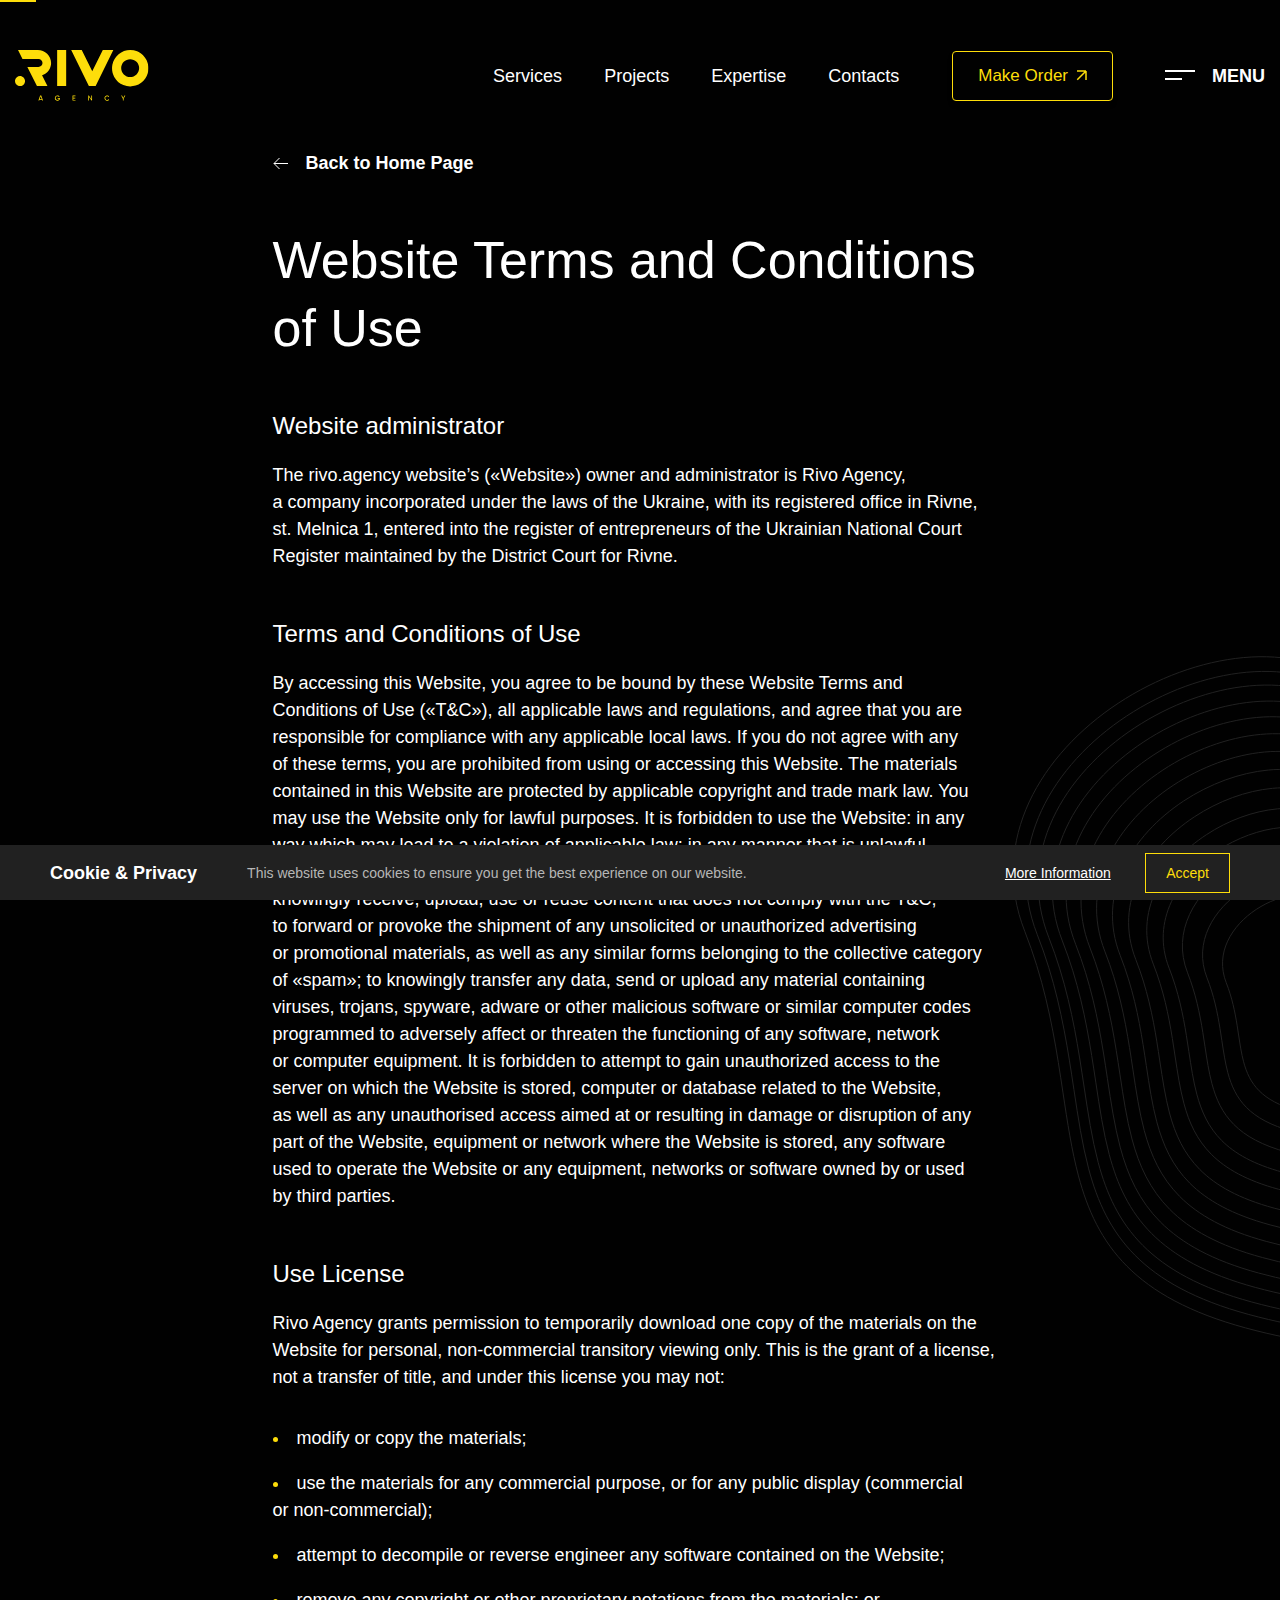
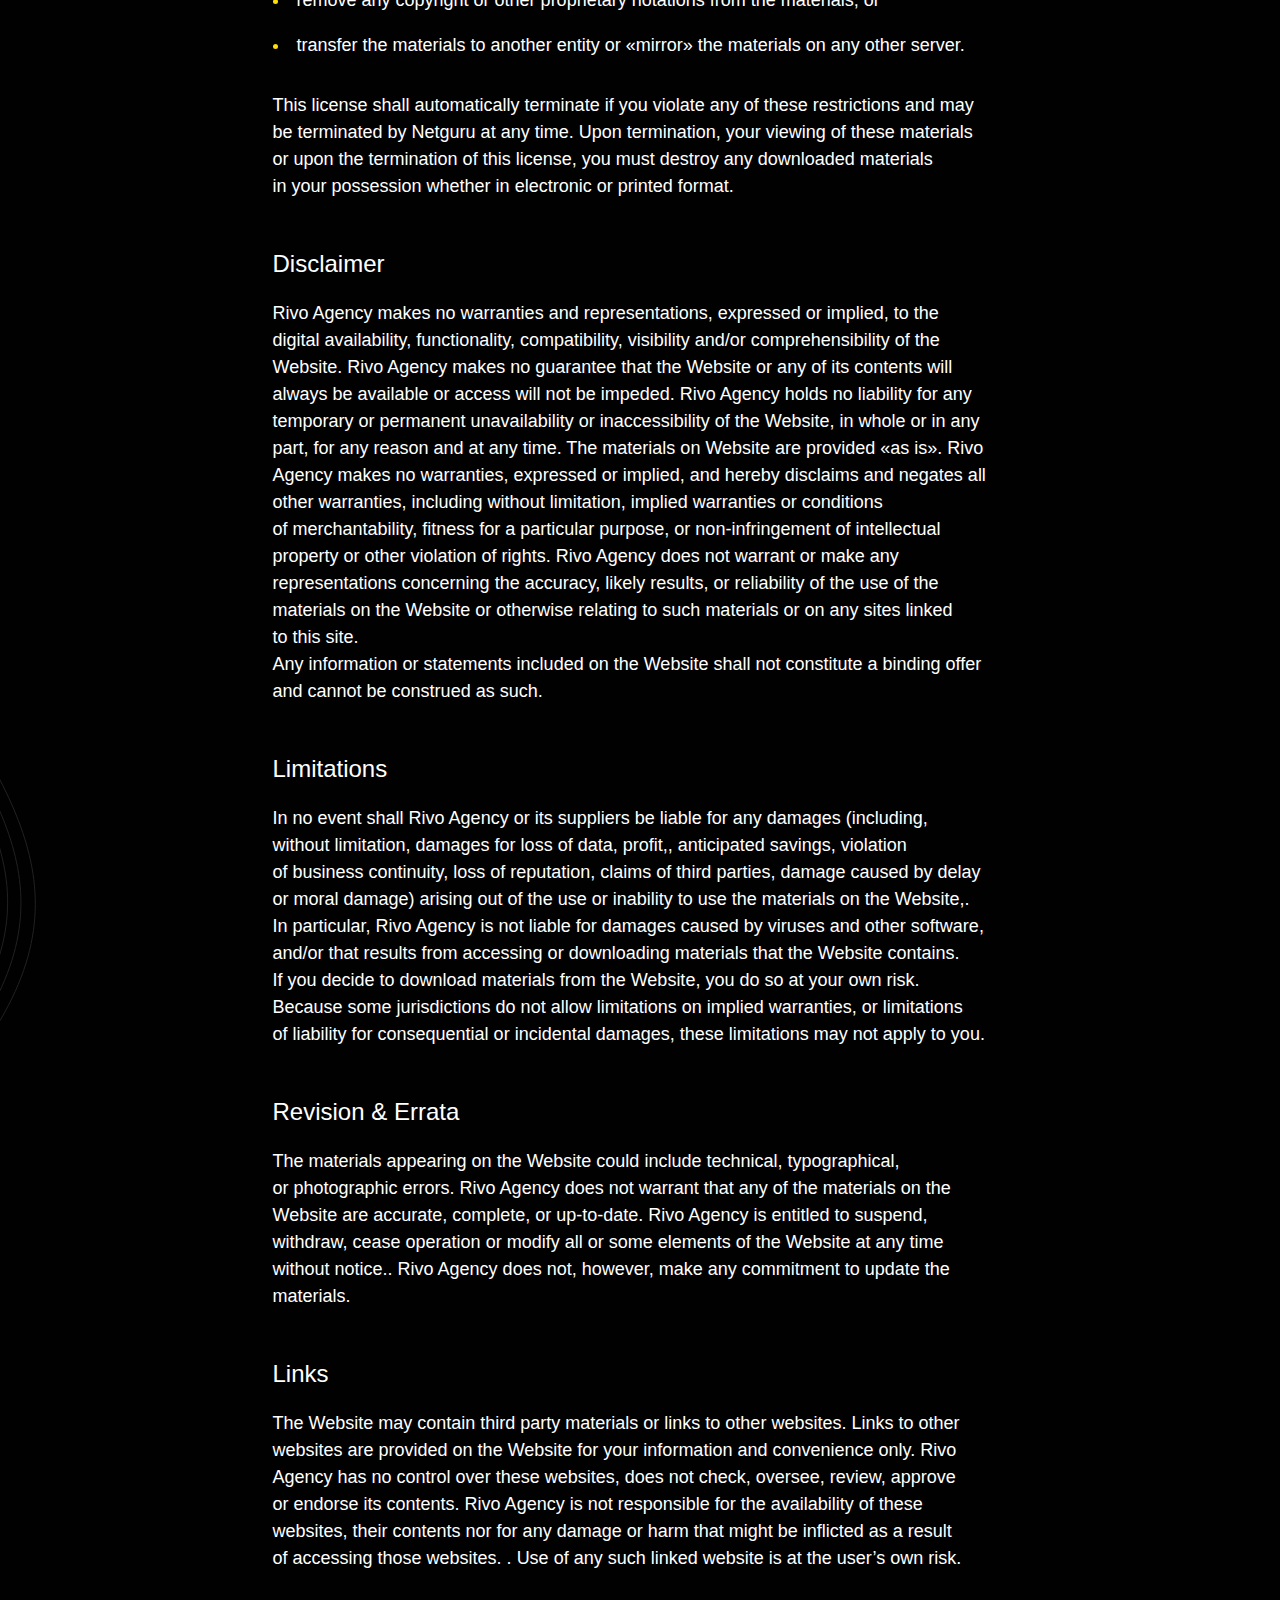
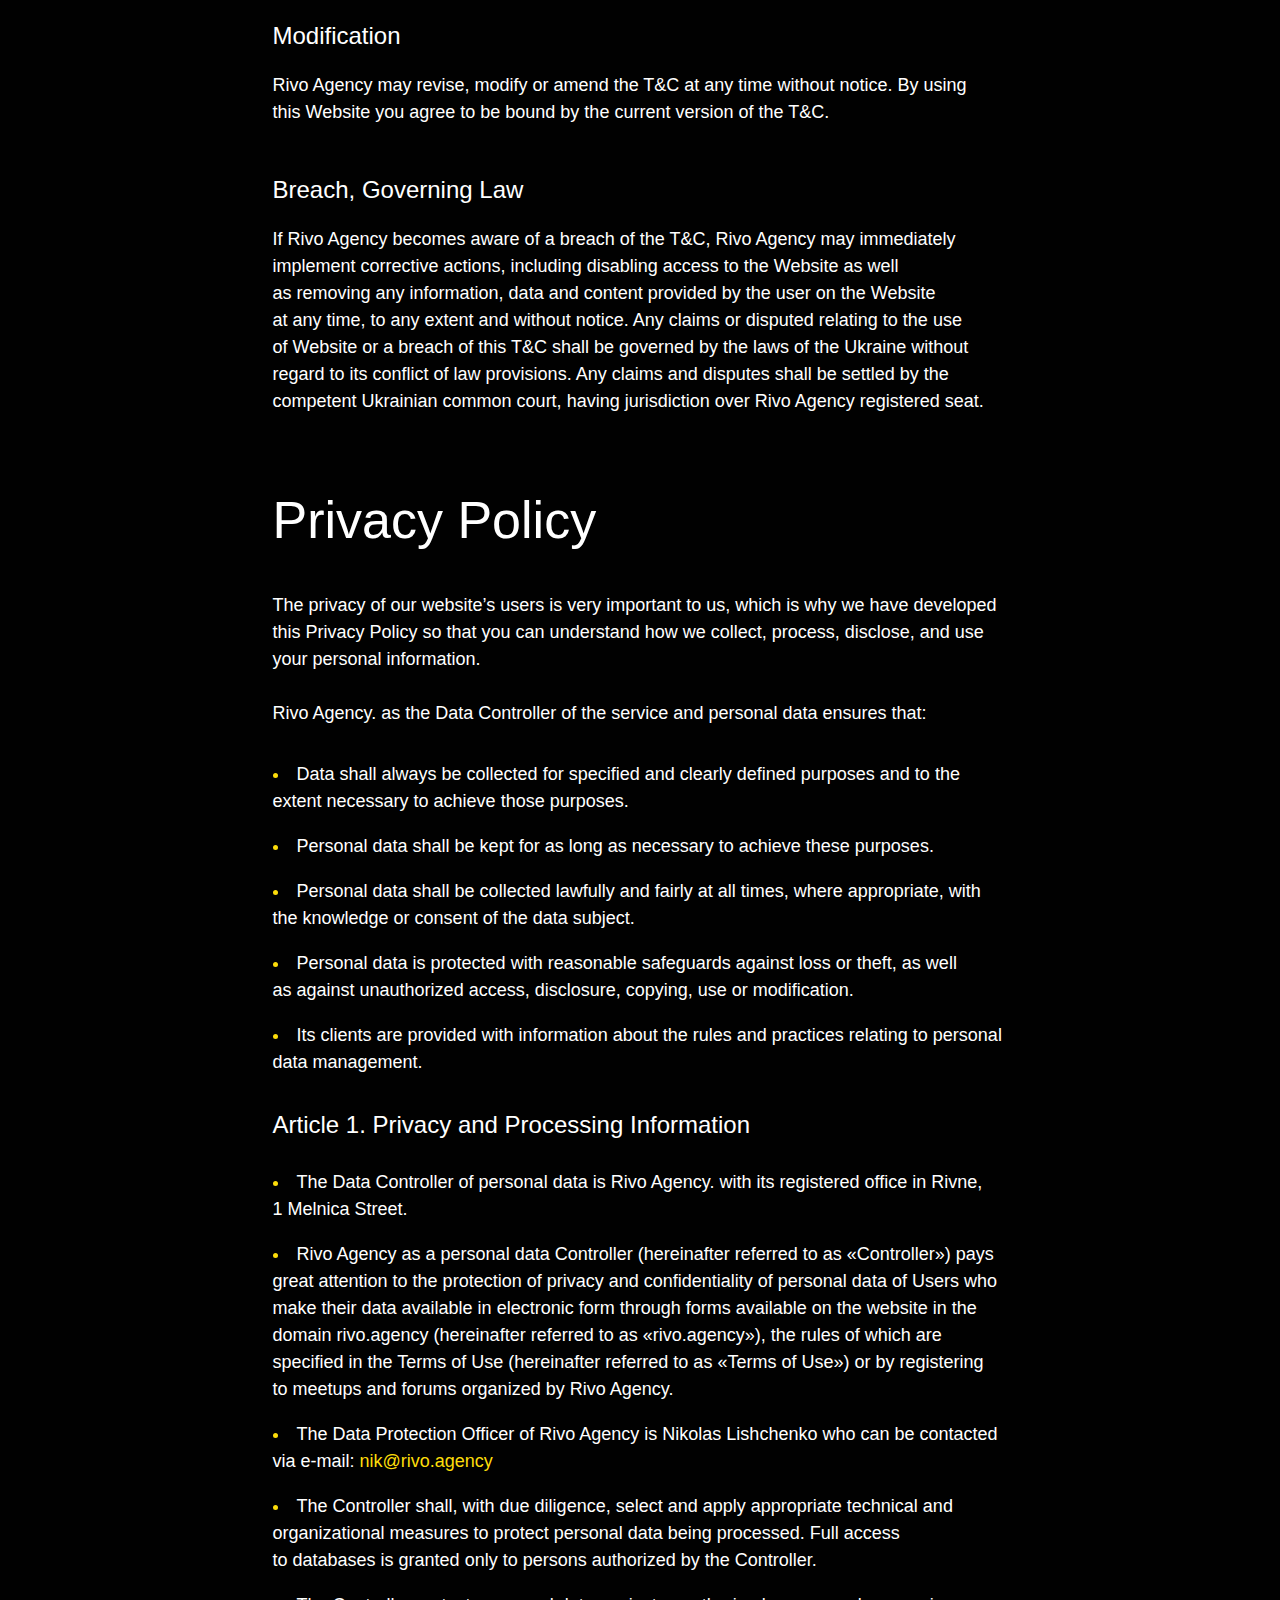
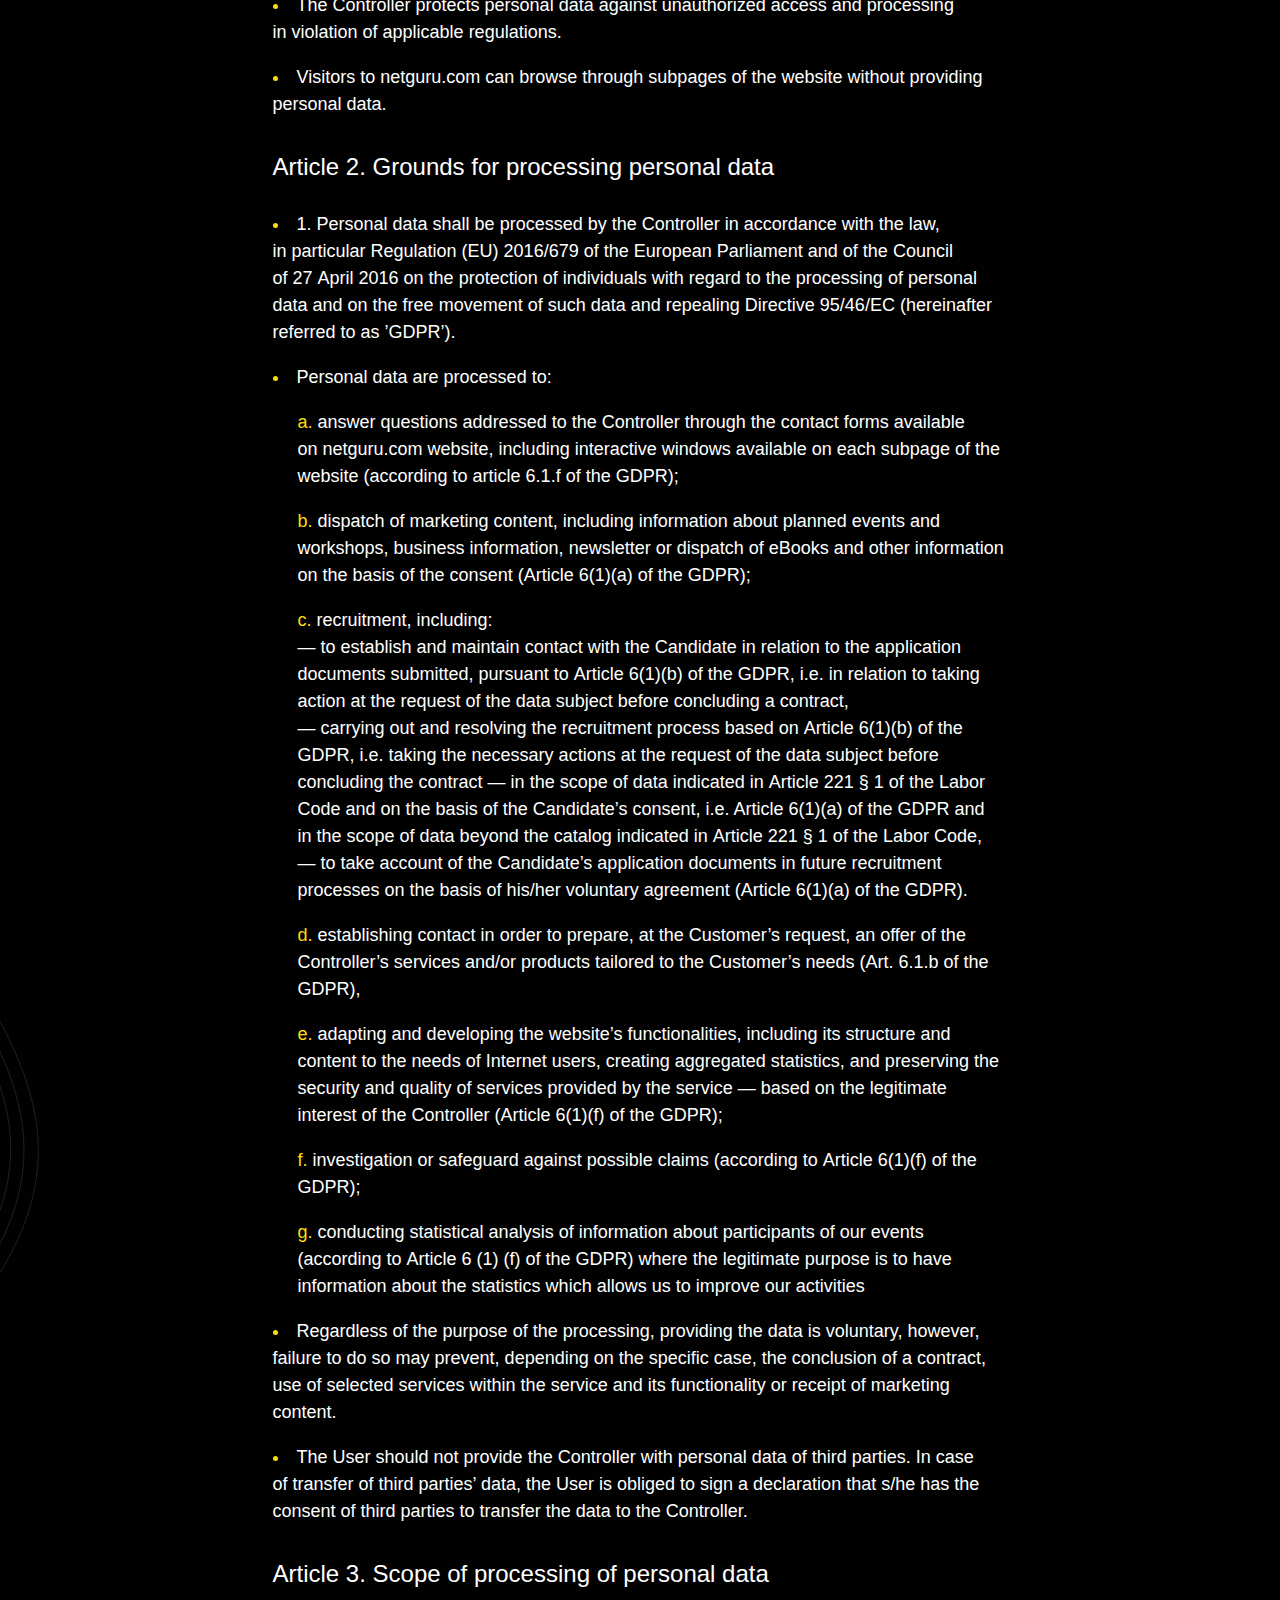
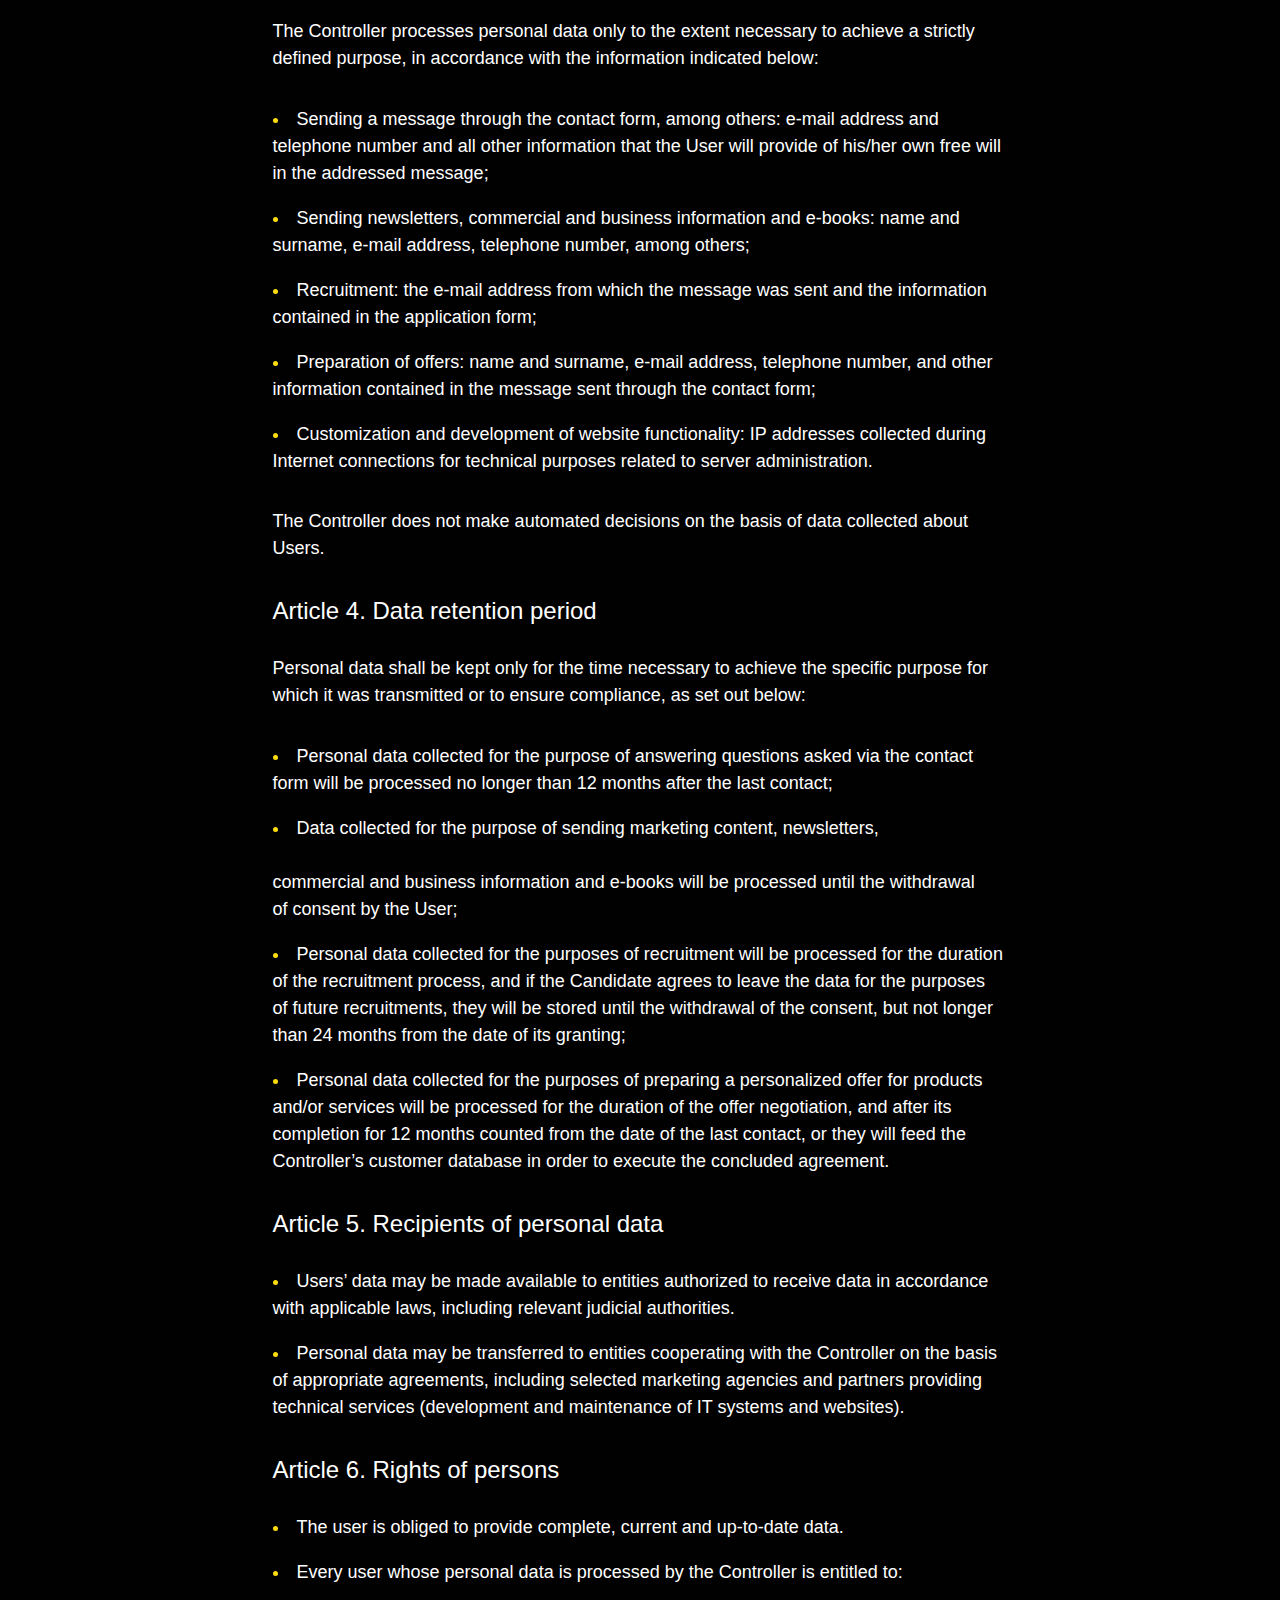
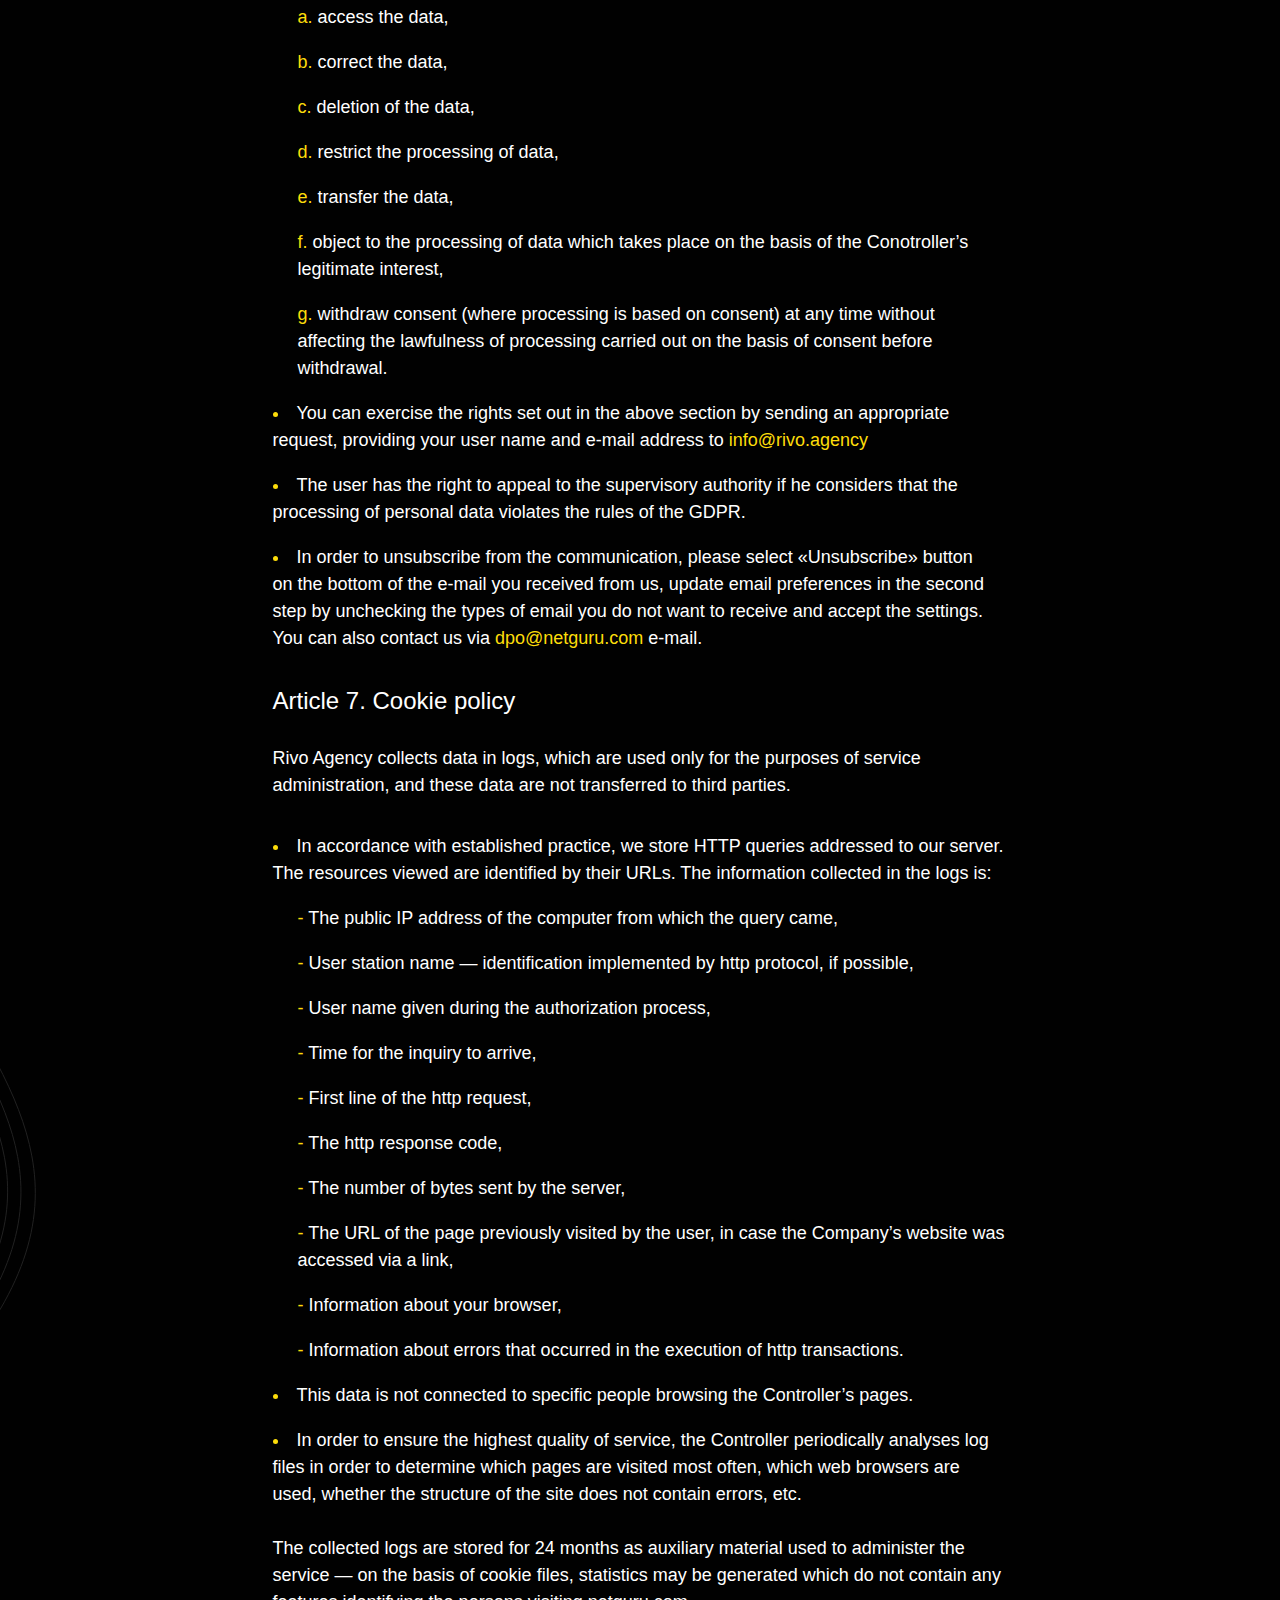
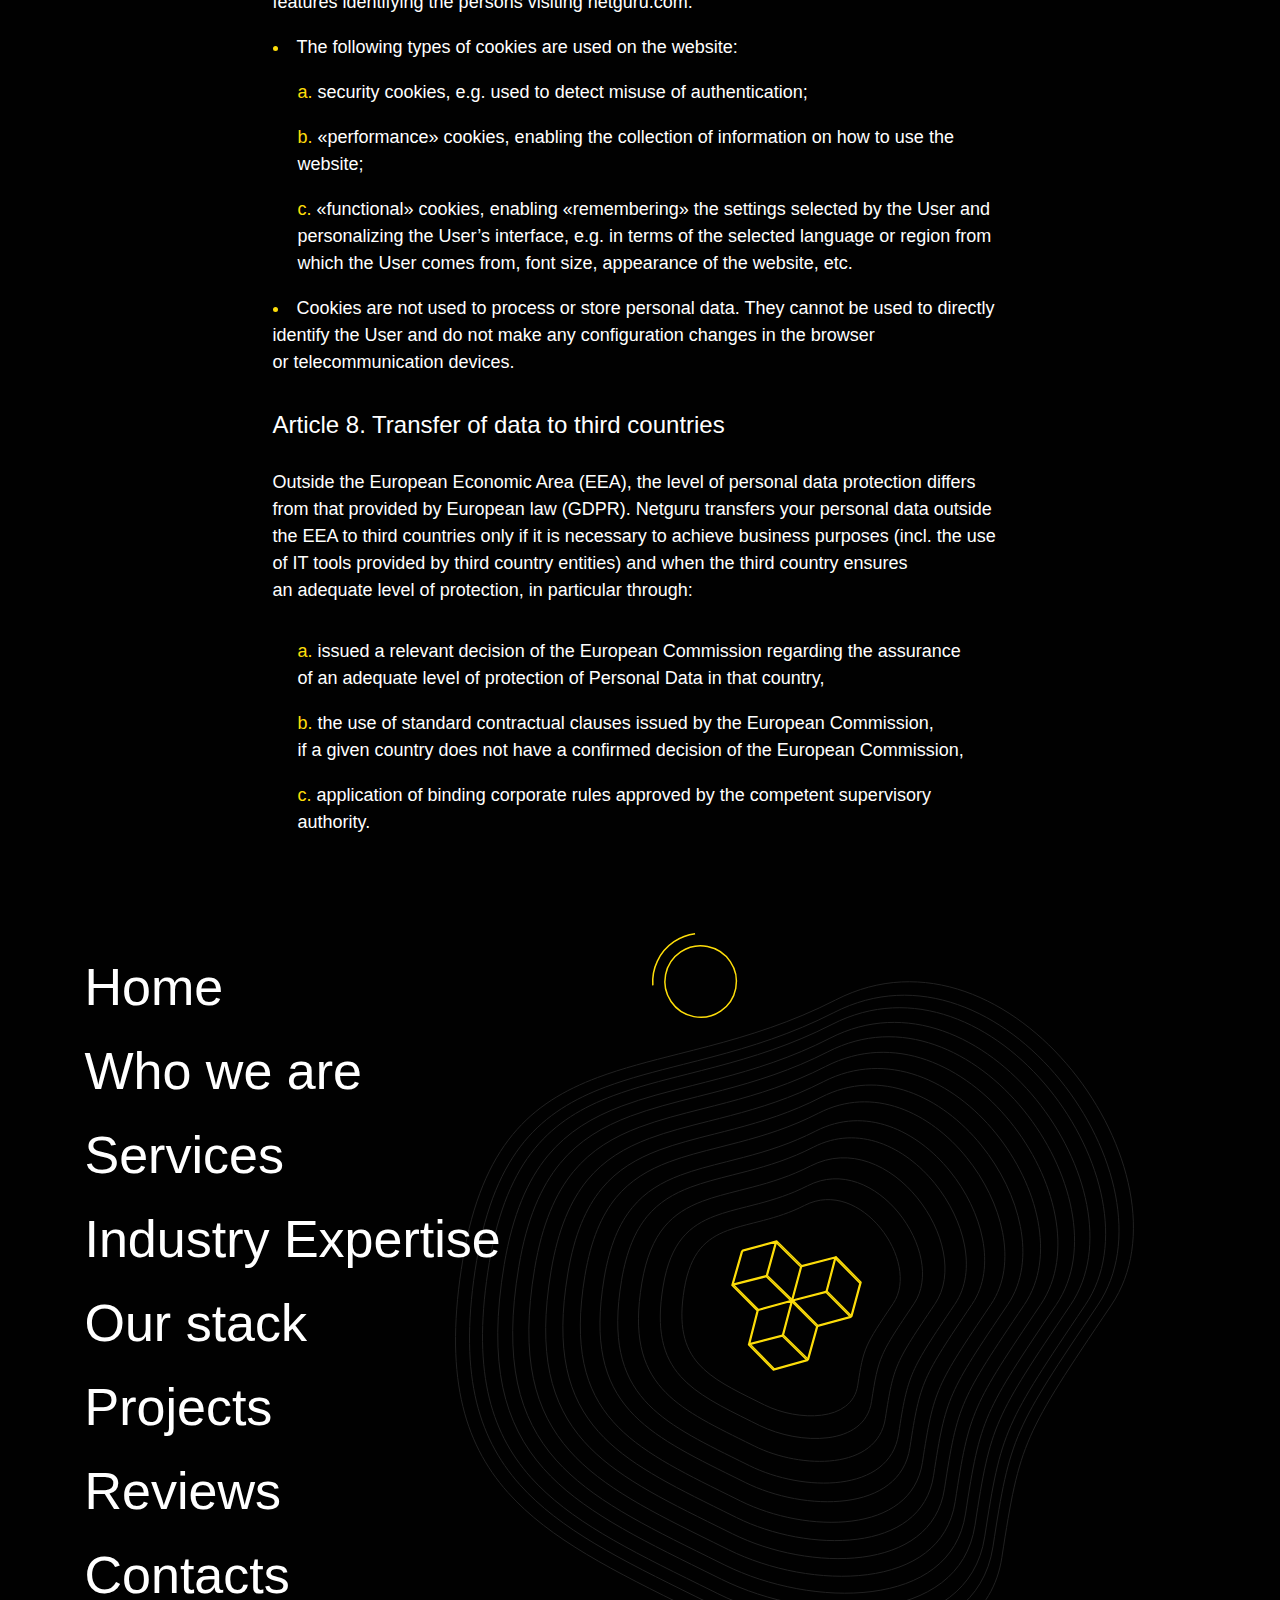
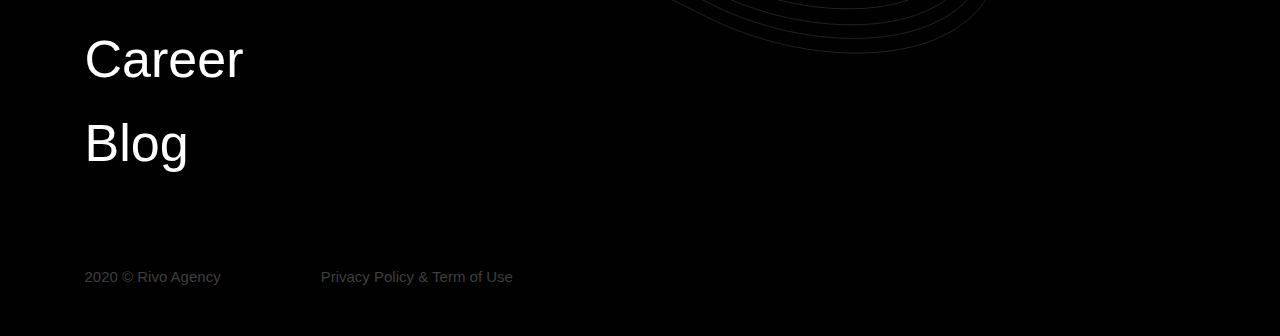
<file: privacy.html>
<!DOCTYPE html>
<html lang="en">
<head>
    <meta charset="UTF-8">
    <meta name="viewport" content="width=device-width, initial-scale=1.0">
    <link rel="stylesheet" href="https://maxcdn.bootstrapcdn.com/bootstrap/4.1.0/css/bootstrap.min.css">
    <link rel="stylesheet" href="https://cdn.jsdelivr.net/npm/swiper@11/swiper-bundle.min.css">
    <link rel="stylesheet" href="css/settings.css">
    <link rel="stylesheet" href="css/animate.min.css">
    <link rel="stylesheet" href="css/fonts.css">
    <link rel="stylesheet" href="css/normalize.css">
    <link rel="stylesheet" href="css/style.css">
    <title>Rivo</title>
</head>
<body class="menu-closed">
    <div class="progress-bar" id="progressBar"></div>
    <header class="header error__header">
    
        <div class="container-fluid header__container">
            <a href="index.html" class="header__logo">
                <img src="img/header/logo.svg" alt="Logo">
            </a>
    
            <nav class="scrollto">
                <ul class="nav header__list">
                    <li class="nav-item error__item">
                        <a href="error.html" class="nav-link">Services</a>
                    </li>
                    <li class="nav-item error__item">
                        <a href="error.html" class="nav-link">Projects</a>
                    </li>
                    <li class="nav-item dropdown error__item">
                        <a href="error.html" class="nav-link dropdown-toggle error-link">Expertise</a>
                    </li>
                    <li class="nav-item error__item">
                        <a href="error.html" class="nav-link">Contacts</a>
                    </li>
                </ul>
                <button class="btn header__btn">Make Order</button>
    
                <input type="checkbox" id="side-checkbox">
                <div class="side-panel">
                    <div class="container">
                        <div class="burger-content">
                            <div class="burger-content__left">
                                <nav class="burger-nav">
                                    <ul class="burger-list list-reset">
                                        <li class="burger-item">
                                            <a href="index.html" class="burger-link">
                                                Home
                                            </a>
                                        </li>
                                        <li class="burger-item">
                                            <a href="error.html" class="burger-link">
                                                Who we are
                                            </a>
                                        </li>
                                        <li class="burger-item">
                                            <div class="acor-container">
                                                <input type="checkbox" name="chacor" id="chacor1" checked="checked">
                                                <label class="burger-link" for="chacor1">Services</label>
                                                <div class="acor-body">
                                                    <a href="error.html" class="burger__link-sub">Web Development</a>
                                                    <a href="error.html" class="burger__link-sub">Mob Development</a>
                                                    <a href="error.html" class="burger__link-sub">Custom Software</a>
                                                </div>
                                            </div>
                                        </li>
                                        <li class="burger-item">
                                            <div class="acor-container">
                                                <input type="checkbox" name="chacor" id="chacor2" checked="checked">
                                                <label class="burger-link" for="chacor2">Industry Expertise</label>
                                                <div class="acor-body">
                                                    <a href="error.html" class="burger__link-sub">Healthcare & Fitness</a>
                                                    <a href="error.html" class="burger__link-sub">Retail & Ecommerce</a>
                                                    <a href="error.html" class="burger__link-sub">Real Estate</a>
                                                    <a href="error.html" class="burger__link-sub">Custom CRM</a>
                                                    <a href="error.html" class="burger__link-sub">Education & E-Learning</a>
                                                    <a href="error.html" class="burger__link-sub">Food & Restaurant</a>
                                                    <a href="error.html" class="burger__link-sub">Retail & E-Commerce</a>
                                                    <a href="error.html" class="burger__link-sub">Logistic &
                                                        Distribution</a>
                                                </div>
                                            </div>
                                        </li>
                                        <li class="burger-item">
                                            <a href="error.html" class="burger-link">
                                                Our Stack
                                            </a>
                                        </li>
                                        <li class="burger-item">
                                            <a href="error.html" class="burger-link">
                                                Projects
                                            </a>
                                        </li>
                                        <li class="burger-item">
                                            <a href="error.html" class="burger-link">
                                                Reviews
                                            </a>
                                        </li>
                                        <li class="burger-item">
                                            <a href="error.html" class="burger-link">
                                                Contacts
                                            </a>
                                        </li>
                                        <li class="burger-item">
                                            <a href="career.html" class="burger-link">
                                                Career
                                            </a>
                                        </li>
                                        <li class="burger-item">
                                            <a href="error.html" class="burger-link">
                                                Blog
                                            </a>
                                        </li>
                                    </ul>
                                </nav>
    
                                <div class="footer__block-copy burger__block-copy">
                                    <small>2020 © Rivo Agency</small>
                                    <a href="privacy.html" class="footer__link-privacy">Privacy Policy & Term of Use</a>
                                </div>
    
                            </div>
    
                            <div class="burger-content__right">
                                <div class="contacts__block-info burger__block-info">
                                    <h4 class="contacts__info">Let’s make something that matters.</h4>
                                    <address class="contacts__address">Rivne, A. Melnyk str.1, 33016</address>
                                    <a href="tel:+13477057935" class="contacts__phone">+1 347 705 79 35</a>
                                    <a href="tel:+380964247150" class="contacts__phone">+380 96 424 71 50</a>
                                    <div class="contacts__info-social">
                                        <a href="https://www.facebook.com/" target="_blank" class="contacts__link">
                                            <svg class="contacts__svg" width="8" height="16" viewBox="0 0 8 16" fill="none"
                                                xmlns="http://www.w3.org/2000/svg">
                                                <path
                                                    d="M5.19264 15.9999V8.70155H7.55129L7.90441 5.85726H5.19264V4.04126C5.19264 3.21779 5.41283 2.65655 6.54986 2.65655L8 2.65585V0.111955C7.74909 0.0774178 6.88833 0 5.88691 0C3.79614 0 2.36475 1.32545 2.36475 3.75971V5.85733H0V8.70163H2.36467V16L5.19264 15.9999Z" />
                                            </svg>
                                        </a>
                                        <a href="https://www.linkedin.com/" target="_blank" class="contacts__link">
                                            <svg class="contacts__svg" width="16" height="16" viewBox="0 0 16 16"
                                                fill="none" xmlns="http://www.w3.org/2000/svg">
                                                <path
                                                    d="M15.744 15.9942C14.7665 15.9699 13.8123 15.9699 12.8348 15.9942C12.6253 15.9942 12.5788 15.9455 12.5788 15.7264C12.5788 13.9251 12.5788 12.0994 12.5788 10.298C12.5788 9.88418 12.5555 9.47035 12.4392 9.08086C12.0901 7.81504 10.6936 7.35252 9.69289 8.20452C9.1576 8.64269 8.94814 9.25126 8.94814 9.98155C8.94814 11.6855 8.94814 13.3895 8.94814 15.0935C8.94814 15.3126 8.92486 15.5317 8.94814 15.7751C8.97141 15.9699 8.87832 16.0186 8.7154 15.9942C7.71464 15.9942 6.73716 15.9942 5.7364 15.9942C5.55021 15.9942 5.50366 15.9455 5.50366 15.7508C5.52694 14.2172 5.52694 12.6836 5.52694 11.1257C5.52694 9.22692 5.52694 7.32818 5.50366 5.45379C5.50366 5.2347 5.55021 5.18602 5.7364 5.18602C6.73716 5.18602 7.71464 5.18602 8.7154 5.18602C8.90159 5.18602 8.94814 5.2347 8.94814 5.42944C8.94814 5.81893 8.94814 6.20841 8.94814 6.67093C9.01796 6.5979 9.04123 6.57356 9.0645 6.54921C9.97217 5.16167 11.2522 4.77219 12.765 5.01562C14.5105 5.30773 15.6276 6.57356 15.9069 8.52098C15.9767 8.98349 16 9.446 16 9.90852C16 11.8559 16 13.779 16 15.7264C16 15.9212 15.9535 15.9942 15.744 15.9942Z" />
                                                <path
                                                    d="M3.64178 10.5899C3.64178 12.2939 3.64178 13.9979 3.64178 15.7019C3.64178 15.921 3.59523 15.994 3.38577 15.994C2.40828 15.9697 1.4308 15.994 0.45331 15.994C0.267122 15.994 0.220575 15.9454 0.220575 15.7506C0.220575 12.3183 0.220575 8.8616 0.220575 5.42927C0.220575 5.25887 0.267122 5.18584 0.45331 5.18584C1.45407 5.18584 2.45483 5.18584 3.45559 5.18584C3.66505 5.18584 3.68832 5.25887 3.68832 5.45361C3.64178 7.15761 3.64178 8.8616 3.64178 10.5899Z" />
                                                <path
                                                    d="M3.80469 2.36222C3.57196 3.33593 2.61775 3.89581 1.52389 3.70107C0.36022 3.50633 -0.291437 2.31353 0.127485 1.14508C0.406767 0.414792 1.0817 -0.0233788 1.94282 0.000964028C3.24613 -0.0233788 4.10725 1.07205 3.80469 2.36222Z" />
                                            </svg>
                                        </a>
                                        <a href="https://www.instagram.com/" target="_blank" class="contacts__link">
                                            <svg class="contacts__svg" width="16" height="16" viewBox="0 0 16 16"
                                                fill="none" xmlns="http://www.w3.org/2000/svg">
                                                <path
                                                    d="M5.33397 8C5.33397 6.5273 6.52756 5.33312 8.00032 5.33312C9.47308 5.33312 10.6673 6.5273 10.6673 8C10.6673 9.4727 9.47308 10.6669 8.00032 10.6669C6.52756 10.6669 5.33397 9.4727 5.33397 8ZM3.89225 8C3.89225 10.2688 5.73143 12.1079 8.00032 12.1079C10.2692 12.1079 12.1084 10.2688 12.1084 8C12.1084 5.7312 10.2692 3.8921 8.00032 3.8921C5.73143 3.8921 3.89225 5.7312 3.89225 8ZM11.311 3.72922C11.3109 3.91909 11.3671 4.10471 11.4726 4.26263C11.578 4.42054 11.7279 4.54365 11.9033 4.61638C12.0787 4.68911 12.2717 4.7082 12.4579 4.67123C12.6442 4.63426 12.8153 4.5429 12.9496 4.40869C13.0839 4.27449 13.1754 4.10347 13.2125 3.91726C13.2497 3.73106 13.2307 3.53802 13.1581 3.36258C13.0855 3.18713 12.9625 3.03715 12.8047 2.9316C12.6469 2.82605 12.4613 2.76968 12.2714 2.7696H12.271C12.0165 2.76972 11.7724 2.87085 11.5924 3.05077C11.4124 3.2307 11.3112 3.47471 11.311 3.72922ZM4.76819 14.5118C3.98819 14.4763 3.56424 14.3464 3.2825 14.2366C2.90898 14.0912 2.64247 13.918 2.36227 13.6382C2.08207 13.3584 1.90862 13.0922 1.76385 12.7187C1.65402 12.4371 1.52409 12.013 1.48864 11.233C1.44985 10.3898 1.44211 10.1364 1.44211 8.00006C1.44211 5.86368 1.45049 5.61107 1.48864 4.7671C1.52416 3.98714 1.65504 3.5639 1.76385 3.28147C1.90926 2.90797 2.08245 2.64147 2.36227 2.36128C2.64209 2.08109 2.90834 1.90765 3.2825 1.76288C3.56411 1.65306 3.98819 1.52314 4.76819 1.48768C5.61149 1.4489 5.86481 1.44115 8.00032 1.44115C10.1358 1.44115 10.3894 1.44954 11.2334 1.48768C12.0134 1.5232 12.4367 1.65408 12.7191 1.76288C13.0926 1.90765 13.3591 2.08147 13.6393 2.36128C13.9195 2.64109 14.0923 2.90797 14.2378 3.28147C14.3476 3.56307 14.4775 3.98714 14.513 4.7671C14.5518 5.61107 14.5595 5.86368 14.5595 8.00006C14.5595 10.1364 14.5518 10.3891 14.513 11.233C14.4774 12.013 14.3469 12.4369 14.2378 12.7187C14.0923 13.0922 13.9192 13.3587 13.6393 13.6382C13.3595 13.9178 13.0926 14.0912 12.7191 14.2366C12.4375 14.3464 12.0134 14.4764 11.2334 14.5118C10.3901 14.5506 10.1368 14.5583 8.00032 14.5583C5.86385 14.5583 5.61123 14.5506 4.76819 14.5118ZM4.70195 0.048448C3.85027 0.087232 3.26829 0.222272 2.76005 0.420032C2.23369 0.624256 1.7881 0.89824 1.34284 1.34278C0.897572 1.78733 0.624281 2.2336 0.420049 2.75994C0.222281 3.26848 0.0872355 3.85011 0.0484499 4.70176C0.00902436 5.55475 0 5.82746 0 8C0 10.1725 0.00902436 10.4452 0.0484499 11.2982C0.0872355 12.15 0.222281 12.7315 0.420049 13.2401C0.624281 13.7661 0.897636 14.2129 1.34284 14.6572C1.78804 15.1016 2.23369 15.3752 2.76005 15.58C3.26925 15.7777 3.85027 15.9128 4.70195 15.9516C5.55542 15.9903 5.82769 16 8.00032 16C10.173 16 10.4457 15.991 11.2987 15.9516C12.1504 15.9128 12.732 15.7777 13.2406 15.58C13.7666 15.3752 14.2125 15.1018 14.6578 14.6572C15.1031 14.2127 15.3758 13.7661 15.5806 13.2401C15.7784 12.7315 15.914 12.1499 15.9522 11.2982C15.991 10.4446 16 10.1725 16 8C16 5.82746 15.991 5.55475 15.9522 4.70176C15.9134 3.85005 15.7784 3.26816 15.5806 2.75994C15.3758 2.23392 15.1024 1.78803 14.6578 1.34278C14.2132 0.897536 13.7666 0.624256 13.2412 0.420032C12.732 0.222272 12.1504 0.086592 11.2993 0.048448C10.4463 0.009664 10.1736 0 8.00096 0C5.82833 0 5.55542 0.009024 4.70195 0.048448Z" />
                                            </svg>
                                        </a>
                                        <a href="https://twitter.com/" target="_blank" class="contacts__link">
                                            <svg class="contacts__svg" width="20" height="15" viewBox="0 0 20 15"
                                                fill="none" xmlns="http://www.w3.org/2000/svg">
                                                <path
                                                    d="M17.5851 3.74396C17.5851 3.91304 17.5851 4.08213 17.5851 4.22705C17.5851 9.22705 13.6558 15 6.49346 15C4.2801 15 2.24084 14.372 0.5 13.3092C0.798429 13.3333 1.12173 13.3575 1.42016 13.3575C3.2356 13.3575 4.9267 12.7536 6.26963 11.7391C4.55366 11.715 3.11126 10.6039 2.63874 9.10628C2.88743 9.15459 3.11126 9.17874 3.38482 9.17874C3.73298 9.17874 4.08115 9.13043 4.40445 9.03382C2.61387 8.69565 1.27094 7.17391 1.27094 5.33816C1.27094 5.31401 1.27094 5.31401 1.27094 5.28986C1.79319 5.57971 2.39005 5.74879 3.03665 5.77295C1.99215 5.09662 1.29581 3.9372 1.29581 2.6087C1.29581 1.90821 1.49476 1.25604 1.81806 0.700483C3.73298 2.99517 6.6178 4.49275 9.85079 4.66184C9.77618 4.39614 9.75131 4.08213 9.75131 3.79227C9.75131 1.69082 11.4921 0 13.6558 0C14.7749 0 15.7945 0.458937 16.4908 1.18357C17.3861 1.01449 18.2068 0.700483 18.9777 0.2657C18.6793 1.15942 18.0576 1.88406 17.2618 2.36715C18.0576 2.27053 18.8037 2.07729 19.5 1.76329C19.0026 2.53623 18.356 3.21256 17.5851 3.74396Z" />
                                            </svg>
                                        </a>
                                    </div>
                                </div>
                            </div>
    
                        </div>
    
                    </div>
                    <a href="#" class="hero__link burger__link-contacts">
                        <img src="img/hero/link-contacts.png" alt="Contacts">
                    </a>
                </div>
                <div class="side-button-1-wr">
                    <label class="side-button-1" for="side-checkbox">
                        <span class="side__line"></span>
                        <span class="side-b side-open">Menu</span>
                        <span class="side-b side-close">Close</span>
                    </label>
                </div>
            </nav>
    
        </div>
    
    </header>
    <main>
        <section class="privacy">
            <div class="container-privacy">
                <a href="index.html" class="breadcrumbs privacy__breadcrumbs">
                    <svg width="15" height="13" viewBox="0 0 15 13" fill="none" xmlns="http://www.w3.org/2000/svg">
                        <path d="M15 6.5L1 6.5M1 6.5L6.5 12M1 6.5L6.5 1" />
                    </svg>
                    Back to Home Page
                </a>
                <h1 class="privacy__title">Website Terms and Conditions of&nbsp;Use</h1>
                <div class="privacy__content">
                    <div class="privacy__block-info privacy__block-info--top">
                        <h3 class="privacy__subtitle">Website administrator</h3>
                        <p class="privacy__text">
                            The rivo.agency website&rsquo;s (&laquo;Website&raquo;) owner and administrator is&nbsp;Rivo Agency, a&nbsp;company
                            incorporated under the laws of&nbsp;the Ukraine, with its registered office in&nbsp;Rivne, st. Melnica&nbsp;1, entered
                            into the register of&nbsp;entrepreneurs of&nbsp;the Ukrainian National Court Register maintained by&nbsp;the District
                            Court for Rivne.
                        </p>
                    </div>
                    <div class="privacy__block-info privacy__block-info--top">
                        <h3 class="privacy__subtitle">Terms and Conditions of Use</h3>
                        <p class="privacy__text">
                            By&nbsp;accessing this Website, you agree to&nbsp;be&nbsp;bound by&nbsp;these Website Terms and Conditions of&nbsp;Use
                            (&laquo;T&amp;C&raquo;), all applicable laws and regulations, and agree that you are responsible for compliance with any
                            applicable local laws. If&nbsp;you do&nbsp;not agree with any of&nbsp;these terms, you are prohibited from using
                            or&nbsp;accessing this Website. The materials contained in&nbsp;this Website are protected by&nbsp;applicable copyright
                            and trade mark law.
                            You may use the Website only for lawful purposes. It&nbsp;is&nbsp;forbidden to&nbsp;use the Website: in&nbsp;any way
                            which may lead to&nbsp;a&nbsp;violation of&nbsp;applicable law; in&nbsp;any manner that is&nbsp;unlawful
                            or&nbsp;dishonest, or&nbsp;in&nbsp;a&nbsp;manner that seeks to&nbsp;achieve an&nbsp;unlawful or&nbsp;unfair purpose;
                            to&nbsp;send, knowingly receive, upload, use or&nbsp;reuse content that does not comply with the T&amp;C;
                            to&nbsp;forward or&nbsp;provoke the shipment of&nbsp;any unsolicited or&nbsp;unauthorized advertising
                            or&nbsp;promotional materials, as&nbsp;well as&nbsp;any similar forms belonging to&nbsp;the collective category
                            of&nbsp;&laquo;spam&raquo;; to&nbsp;knowingly transfer any data, send or&nbsp;upload any material containing viruses,
                            trojans, spyware, adware or&nbsp;other malicious software or&nbsp;similar computer codes programmed to&nbsp;adversely
                            affect or&nbsp;threaten the functioning of&nbsp;any software, network or&nbsp;computer equipment.
                            It&nbsp;is&nbsp;forbidden to&nbsp;attempt to&nbsp;gain unauthorized access to&nbsp;the server on&nbsp;which the Website
                            is&nbsp;stored, computer or&nbsp;database related to&nbsp;the Website, as&nbsp;well as&nbsp;any unauthorised access
                            aimed at&nbsp;or&nbsp;resulting in&nbsp;damage or&nbsp;disruption of&nbsp;any part of&nbsp;the Website, equipment
                            or&nbsp;network where the Website is&nbsp;stored, any software used to&nbsp;operate the Website or&nbsp;any equipment,
                            networks or&nbsp;software owned by&nbsp;or&nbsp;used by&nbsp;third parties.
                        </p>
                    </div>
                    <div class="privacy__block-info privacy__block-info--top">
                        <h3 class="privacy__subtitle">Use License</h3>
                        <p class="privacy__descr">
                            Rivo Agency grants permission to&nbsp;temporarily download one copy of&nbsp;the materials on&nbsp;the Website for
                            personal, non-commercial transitory viewing only. This is&nbsp;the grant of&nbsp;a&nbsp;license, not a&nbsp;transfer
                            of&nbsp;title, and under this license you may not:
                        </p>
                        <ul class="privacy__list">
                            <li class="privacy__item">
                                <span>
                                    modify or&nbsp;copy the materials;
                                </span>
                            </li>
                            <li class="privacy__item">
                                <span>
                                    use the materials for any commercial purpose, or&nbsp;for any public display (commercial or&nbsp;non-commercial);
                                </span>
                            </li>
                            <li class="privacy__item">
                                <span>
                                    attempt to&nbsp;decompile or&nbsp;reverse engineer any software contained on&nbsp;the Website;
                                </span>
                            </li>
                            <li class="privacy__item">
                                <span>
                                    remove any copyright or&nbsp;other proprietary notations from the materials; or
                                </span>
                            </li>
                            <li class="privacy__item">
                                <span>
                                    transfer the materials to&nbsp;another entity or&nbsp;&laquo;mirror&raquo; the materials on&nbsp;any other server.
                                </span>
                            </li>
                        </ul>
                        <p class="privacy__text">
                            This license shall automatically terminate if&nbsp;you violate any of&nbsp;these restrictions and may be&nbsp;terminated
                            by&nbsp;Netguru at&nbsp;any time. Upon termination, your viewing of&nbsp;these materials or&nbsp;upon the termination
                            of&nbsp;this license, you must destroy any downloaded materials in&nbsp;your possession whether in&nbsp;electronic
                            or&nbsp;printed format.
                        </p>
                    </div>
                    <div class="privacy__block-info privacy__block-info--top">
                        <h3 class="privacy__subtitle">Disclaimer</h3>
                        <p class="privacy__text">
                            Rivo Agency makes no&nbsp;warranties and representations, expressed or&nbsp;implied, to&nbsp;the digital availability,
                            functionality, compatibility, visibility and/or comprehensibility of&nbsp;the Website. Rivo Agency makes
                            no&nbsp;guarantee that the Website or&nbsp;any of&nbsp;its contents will always be&nbsp;available or&nbsp;access will
                            not be&nbsp;impeded. Rivo Agency holds no&nbsp;liability for any temporary or&nbsp;permanent unavailability
                            or&nbsp;inaccessibility of&nbsp;the Website, in&nbsp;whole or&nbsp;in&nbsp;any part, for any reason and at&nbsp;any
                            time. The materials on&nbsp;Website are provided &laquo;as&nbsp;is&raquo;. Rivo Agency makes no&nbsp;warranties,
                            expressed or&nbsp;implied, and hereby disclaims and negates all other warranties, including without limitation, implied
                            warranties or&nbsp;conditions of&nbsp;merchantability, fitness for a&nbsp;particular purpose, or&nbsp;non-infringement
                            of&nbsp;intellectual property or&nbsp;other violation of&nbsp;rights. Rivo Agency does not warrant or&nbsp;make any
                            representations concerning the accuracy, likely results, or&nbsp;reliability of&nbsp;the use of&nbsp;the materials
                            on&nbsp;the Website or&nbsp;otherwise relating to&nbsp;such materials or&nbsp;on&nbsp;any sites linked to&nbsp;this
                            site.<br>
                            Any information or&nbsp;statements included on&nbsp;the Website shall not constitute a&nbsp;binding offer and cannot
                            be&nbsp;construed as&nbsp;such.
                        </p>
                    </div>
                    <div class="privacy__block-info privacy__block-info--top privacy-bg-left">
                        <h3 class="privacy__subtitle">Limitations</h3>
                        <p class="privacy__text">
                            In&nbsp;no&nbsp;event shall Rivo Agency or&nbsp;its suppliers be&nbsp;liable for any damages (including, without
                            limitation, damages for loss of&nbsp;data, profit,, anticipated savings, violation of&nbsp;business continuity, loss
                            of&nbsp;reputation, claims of&nbsp;third parties, damage caused by&nbsp;delay or&nbsp;moral damage) arising out
                            of&nbsp;the use or&nbsp;inability to&nbsp;use the materials on&nbsp;the Website,. In&nbsp;particular, Rivo Agency
                            is&nbsp;not liable for damages caused by&nbsp;viruses and other software, and/or that results from accessing
                            or&nbsp;downloading materials that the Website contains. If&nbsp;you decide to&nbsp;download materials from the Website,
                            you do&nbsp;so&nbsp;at&nbsp;your own risk.<br>
                            Because some jurisdictions do&nbsp;not allow limitations on&nbsp;implied warranties, or&nbsp;limitations
                            of&nbsp;liability for consequential or&nbsp;incidental damages, these limitations may not apply to&nbsp;you.
                        </p>
                    </div>
                    <div class="privacy__block-info privacy__block-info--top">
                        <h3 class="privacy__subtitle">Revision & Errata</h3>
                        <p class="privacy__text">
                            The materials appearing on&nbsp;the Website could include technical, typographical, or&nbsp;photographic errors. Rivo
                            Agency does not warrant that any of&nbsp;the materials on&nbsp;the Website are accurate, complete, or&nbsp;up-to-date.
                            Rivo Agency is&nbsp;entitled to&nbsp;suspend, withdraw, cease operation or&nbsp;modify all or&nbsp;some elements
                            of&nbsp;the Website at&nbsp;any time without notice.. Rivo Agency does not, however, make any commitment to&nbsp;update
                            the materials.
                        </p>
                    </div>
                    <div class="privacy__block-info privacy__block-info--top">
                        <h3 class="privacy__subtitle">Links</h3>
                        <p class="privacy__text">
                            The Website may contain third party materials or&nbsp;links to&nbsp;other websites. Links to&nbsp;other websites are
                            provided on&nbsp;the Website for your information and convenience only. Rivo Agency has no&nbsp;control over these
                            websites, does not check, oversee, review, approve or&nbsp;endorse its contents. Rivo Agency is&nbsp;not responsible for
                            the availability of&nbsp;these websites, their contents nor for any damage or&nbsp;harm that might be&nbsp;inflicted
                            as&nbsp;a&nbsp;result of&nbsp;accessing those websites. . Use of&nbsp;any such linked website is&nbsp;at&nbsp;the
                            user&rsquo;s own risk.
                        </p>
                    </div>
                    <div class="privacy__block-info privacy__block-info--top">
                        <h3 class="privacy__subtitle">Modification</h3>
                        <p class="privacy__text">
                            Rivo Agency may revise, modify or&nbsp;amend the T&amp;C&nbsp;at any time without notice. By&nbsp;using this Website you
                            agree to&nbsp;be&nbsp;bound by&nbsp;the current version of&nbsp;the T&amp;C.
                        </p>
                    </div>
                    <div class="privacy__block-info privacy__block-info--top">
                        <h3 class="privacy__subtitle">Breach, Governing Law</h3>
                        <p class="privacy__text">
                            If&nbsp;Rivo Agency becomes aware of&nbsp;a&nbsp;breach of&nbsp;the T&amp;C, Rivo Agency may immediately implement
                            corrective actions, including disabling access to&nbsp;the Website as&nbsp;well as&nbsp;removing any information, data
                            and content provided by&nbsp;the user on&nbsp;the Website at&nbsp;any time, to&nbsp;any extent and without notice.
                            Any claims or&nbsp;disputed relating to&nbsp;the use of&nbsp;Website or&nbsp;a&nbsp;breach of&nbsp;this T&amp;C shall
                            be&nbsp;governed by&nbsp;the laws of&nbsp;the Ukraine without regard to&nbsp;its conflict of&nbsp;law provisions. Any
                            claims and disputes shall be&nbsp;settled by&nbsp;the competent Ukrainian common court, having jurisdiction over Rivo
                            Agency registered seat.
                        </p>
                    </div>
                </div>
                <h2 class="privacy__title privacy__title-bottom">Privacy Policy</h2>
                <div class="privacy__content-bottom">
                    <div class="privacy__block-info privacy__block-info--bottom">
                        <p class="privacy__descr">
                            The privacy of&nbsp;our website&rsquo;s users is&nbsp;very important to&nbsp;us, which is&nbsp;why we&nbsp;have
                            developed this Privacy Policy so&nbsp;that you can understand how we&nbsp;collect, process, disclose, and use your
                            personal information.<br><br>
                            <span>Rivo Agency.&nbsp;as&nbsp;the Data Controller of&nbsp;the service and personal data ensures that:</span>
                        </p>
                        <ul class="privacy__list">
                            <li class="privacy__item">
                                <span>
                                    Data shall always be&nbsp;collected for specified and clearly defined purposes and to&nbsp;the extent
                                    necessary
                                    to&nbsp;achieve those purposes.
                                </span>
                            </li>
                            <li class="privacy__item">
                                <span>
                                    Personal data shall be&nbsp;kept for as&nbsp;long as&nbsp;necessary to&nbsp;achieve these purposes.
                                </span>
                            </li>
                            <li class="privacy__item">
                                <span>
                                    Personal data shall be&nbsp;collected lawfully and fairly at&nbsp;all times, where appropriate, with the
                                    knowledge
                                    or&nbsp;consent of&nbsp;the data subject.
                                </span>
                            </li>
                            <li class="privacy__item">
                                <span>
                                    Personal data is&nbsp;protected with reasonable safeguards against loss or&nbsp;theft, as&nbsp;well
                                    as&nbsp;against
                                    unauthorized access, disclosure, copying, use or&nbsp;modification.
                                </span>
                            </li>
                            <li class="privacy__item">
                                <span>
                                    Its clients are provided with information about the rules and practices relating to&nbsp;personal data
                                    management.
                                </span>
                            </li>
                        </ul>
                    </div>
                    <div class="privacy__block-info privacy__block-info--bottom privacy-bg-right">
                        <h3 class="privacy__subtitle privacy__subtitle-bottom">Article&nbsp;1. Privacy and Processing Information</h3>
                        <ul class="privacy__list">
                            <li class="privacy__item">
                                <span>
                                    The Data Controller of&nbsp;personal data is&nbsp;Rivo Agency. with its registered office in&nbsp;Rivne, 1&nbsp;Melnica
                                    Street.
                                </span>
                            </li>
                            <li class="privacy__item">
                                <span>
                                    Rivo Agency as&nbsp;a&nbsp;personal data Controller (hereinafter referred to&nbsp;as&nbsp;&laquo;Controller&raquo;) pays
                                    great attention to&nbsp;the protection of&nbsp;privacy and confidentiality of&nbsp;personal data of&nbsp;Users who make
                                    their data available in&nbsp;electronic form through forms available on&nbsp;the website in&nbsp;the domain rivo.agency
                                    (hereinafter referred to&nbsp;as&nbsp;&laquo;rivo.agency&raquo;), the rules of&nbsp;which are specified in&nbsp;the
                                    Terms of&nbsp;Use (hereinafter referred to&nbsp;as&nbsp;&laquo;Terms of&nbsp;Use&raquo;) or&nbsp;by&nbsp;registering
                                    to&nbsp;meetups and forums organized by&nbsp;Rivo Agency.
                                </span>
                            </li>
                            <li class="privacy__item">
                                <span>
                                    The Data Protection Officer of&nbsp;Rivo Agency is&nbsp;Nikolas Lishchenko who can be&nbsp;contacted via e-mail: <a href="mailto:nik@rivo.agency">nik@rivo.agency</a>
                                </span>
                            </li>
                            <li class="privacy__item">
                                <span>
                                    The Controller shall, with due diligence, select and apply appropriate technical and organizational measures
                                    to&nbsp;protect personal data being processed. Full access to&nbsp;databases is&nbsp;granted only to&nbsp;persons
                                    authorized by&nbsp;the Controller.
                                </span>
                            </li>
                            <li class="privacy__item">
                                <span>
                                    The Controller protects personal data against unauthorized access and processing in&nbsp;violation of&nbsp;applicable
                                    regulations.
                                </span>
                            </li>
                            <li class="privacy__item">
                                <span>
                                    Visitors to&nbsp;netguru.com can browse through subpages of&nbsp;the website without providing personal data.
                                </span>
                            </li>
                        </ul>
                    </div>
                    <div class="privacy__block-info privacy__block-info--bottom privacy-bg-left--art2 privacy-bg-left">
                        <h3 class="privacy__subtitle privacy__subtitle-bottom">Article&nbsp;2. Grounds for processing personal data</h3>
                        <ul class="privacy__list">
                            <li class="privacy__item">
                                <span>
                                    1. Personal data shall be&nbsp;processed by&nbsp;the Controller in&nbsp;accordance with the law, in&nbsp;particular
                                    Regulation (EU) 2016/679 of&nbsp;the European Parliament and of&nbsp;the Council of&nbsp;27&nbsp;April 2016&nbsp;on the
                                    protection of&nbsp;individuals with regard to&nbsp;the processing of&nbsp;personal data and on&nbsp;the free movement
                                    of&nbsp;such data and repealing Directive 95/46/EC (hereinafter referred to&nbsp;as &rsquo;GDPR&rsquo;).
                                </span>
                            </li>
                            <li class="privacy__item">
                                <span>
                                    Personal data are processed to:
                                </span>
                                <ul class="privacy__list-sub list-reset">
                                    <li class="privacy__item-sub">
                                        a.
                                        <span>
                                            answer questions addressed to&nbsp;the Controller through the contact forms available on&nbsp;netguru.com website,
                                            including interactive windows available on&nbsp;each subpage of&nbsp;the website (according to&nbsp;article 6.1.f
                                            of&nbsp;the GDPR);
                                        </span>
                                    </li>
                                    <li class="privacy__item-sub">
                                        b.
                                        <span>
                                            dispatch of&nbsp;marketing content, including information about planned events and workshops, business information,
                                            newsletter or&nbsp;dispatch of&nbsp;eBooks and other information on&nbsp;the basis of&nbsp;the consent (Article 6(1)(a)
                                            of&nbsp;the GDPR);
                                        </span>
                                    </li>
                                    <li class="privacy__item-sub">
                                        c.
                                        <span>
                                            recruitment, including:<br>
                                            &mdash;&nbsp;to&nbsp;establish and maintain contact with the Candidate in&nbsp;relation to&nbsp;the application
                                            documents submitted, pursuant to&nbsp;Article 6(1)(b) of&nbsp;the GDPR, i.e.&nbsp;in&nbsp;relation to&nbsp;taking action
                                            at&nbsp;the request of&nbsp;the data subject before concluding a&nbsp;contract,<br>
                                            &mdash;&nbsp;carrying out and resolving the recruitment process based on&nbsp;Article 6(1)(b) of&nbsp;the GDPR, i.e.
                                            taking the necessary actions at&nbsp;the request of&nbsp;the data subject before concluding the contract&nbsp;&mdash;
                                            in&nbsp;the scope of&nbsp;data indicated in&nbsp;Article 221 &sect;&nbsp;1&nbsp;of&nbsp;the Labor Code and on&nbsp;the
                                            basis of&nbsp;the Candidate&rsquo;s consent, i.e. Article 6(1)(a) of&nbsp;the GDPR and in&nbsp;the scope of&nbsp;data
                                            beyond the catalog indicated in&nbsp;Article 221 &sect;&nbsp;1&nbsp;of&nbsp;the Labor Code,<br>
                                            &mdash;&nbsp;to&nbsp;take account of&nbsp;the Candidate&rsquo;s application documents in&nbsp;future recruitment
                                            processes on&nbsp;the basis of&nbsp;his/her voluntary agreement (Article 6(1)(a) of&nbsp;the GDPR).
                                        </span>
                                    </li>
                                    <li class="privacy__item-sub">
                                        d.
                                        <span>
                                            establishing contact in&nbsp;order to&nbsp;prepare, at&nbsp;the Customer&rsquo;s request, an&nbsp;offer of&nbsp;the
                                            Controller&rsquo;s services and/or products tailored to&nbsp;the Customer&rsquo;s needs (Art.&nbsp;6.1.b of&nbsp;the
                                            GDPR),
                                        </span>
                                    </li>
                                    <li class="privacy__item-sub">
                                        e.
                                        <span>
                                            adapting and developing the website&rsquo;s functionalities, including its structure and content to&nbsp;the needs
                                            of&nbsp;Internet users, creating aggregated statistics, and preserving the security and quality of&nbsp;services
                                            provided by&nbsp;the service&nbsp;&mdash; based on&nbsp;the legitimate interest of&nbsp;the Controller (Article 6(1)(f)
                                            of&nbsp;the GDPR);
                                        </span>
                                    </li>
                                    <li class="privacy__item-sub">
                                        f.
                                        <span>
                                            investigation or&nbsp;safeguard against possible claims (according to&nbsp;Article 6(1)(f) of&nbsp;the GDPR);
                                        </span>
                                    </li>
                                    <li class="privacy__item-sub">
                                        g.
                                        <span>
                                            conducting statistical analysis of&nbsp;information about participants of&nbsp;our events (according
                                            to&nbsp;Article&nbsp;6 (1) (f) of&nbsp;the GDPR) where the legitimate purpose is&nbsp;to&nbsp;have information about the
                                            statistics which allows&nbsp;us to&nbsp;improve our activities
                                        </span>
                                    </li>
                                </ul>
                            </li>
                            <li class="privacy__item">
                                <span>
                                    Regardless of&nbsp;the purpose of&nbsp;the processing, providing the data is&nbsp;voluntary, however, failure
                                    to&nbsp;do&nbsp;so&nbsp;may prevent, depending on&nbsp;the specific case, the conclusion of&nbsp;a&nbsp;contract, use
                                    of&nbsp;selected services within the service and its functionality or&nbsp;receipt of&nbsp;marketing content.
                                </span>
                            </li>
                            <li class="privacy__item">
                                <span>
                                    The User should not provide the Controller with personal data of&nbsp;third parties. In&nbsp;case of&nbsp;transfer
                                    of&nbsp;third parties&rsquo; data, the User is&nbsp;obliged to&nbsp;sign a&nbsp;declaration that s/he has the consent
                                    of&nbsp;third parties to&nbsp;transfer the data to&nbsp;the Controller.
                                </span>
                            </li>
                        </ul>
                    </div>
                    <div class="privacy__block-info privacy__block-info--bottom">
                        <h3 class="privacy__subtitle privacy__subtitle-bottom">Article&nbsp;3. Scope of&nbsp;processing of&nbsp;personal data</h3>
                        <p class="privacy__descr">
                            The Controller processes personal data only to&nbsp;the extent necessary to&nbsp;achieve a&nbsp;strictly defined
                            purpose, in&nbsp;accordance with the information indicated below:
                        </p>
                        <ul class="privacy__list">
                            <li class="privacy__item">
                                <span>
                                    Sending a&nbsp;message through the contact form, among others: e-mail address and telephone number and all other
                                    information that the User will provide of&nbsp;his/her own free will in&nbsp;the addressed message;
                                </span>
                            </li>
                            <li class="privacy__item">
                                <span>
                                    Sending newsletters, commercial and business information and e-books: name and surname, e-mail address, telephone
                                    number, among others;
                                </span>
                            </li>
                            <li class="privacy__item">
                                <span>
                                    Recruitment: the e-mail address from which the message was sent and the information contained in&nbsp;the application
                                    form;
                                </span>
                            </li>
                            <li class="privacy__item">
                                <span>
                                    Preparation of&nbsp;offers: name and surname, e-mail address, telephone number, and other information contained
                                    in&nbsp;the message sent through the contact form;
                                </span>
                            </li>
                            <li class="privacy__item">
                                <span>
                                    Customization and development of&nbsp;website functionality: IP&nbsp;addresses collected during Internet connections for
                                    technical purposes related to&nbsp;server administration.
                                </span>
                            </li>
                        </ul>
                        <span>
                            The Controller does not make automated decisions on&nbsp;the basis of&nbsp;data collected about Users.
                        </span>
                    </div>
                    <div class="privacy__block-info privacy__block-info--bottom">
                        <h3 class="privacy__subtitle privacy__subtitle-bottom">Article&nbsp;4. Data retention period</h3>
                        <p class="privacy__descr">
                            Personal data shall be&nbsp;kept only for the time necessary to&nbsp;achieve the specific purpose for which it&nbsp;was
                            transmitted or&nbsp;to&nbsp;ensure compliance, as&nbsp;set out below:
                        </p>
                        <ul class="privacy__list">
                            <li class="privacy__item">
                                <span>
                                    Personal data collected for the purpose of&nbsp;answering questions asked via the contact form will be&nbsp;processed
                                    no&nbsp;longer than 12&nbsp;months after the last contact;
                                </span>
                            </li>
                            <li class="privacy__item">
                                <span>
                                    Data collected for the purpose of&nbsp;sending marketing content, newsletters,<br><br> commercial and business information and
                                    e-books will be&nbsp;processed until the withdrawal of&nbsp;consent by&nbsp;the User;
                                </span>
                            </li>
                            <li class="privacy__item">
                                <span>
                                    Personal data collected for the purposes of&nbsp;recruitment will be&nbsp;processed for the duration of&nbsp;the
                                    recruitment process, and if&nbsp;the Candidate agrees to&nbsp;leave the data for the purposes of&nbsp;future
                                    recruitments, they will be&nbsp;stored until the withdrawal of&nbsp;the consent, but not longer than 24&nbsp;months from
                                    the date of&nbsp;its granting;
                                </span>
                            </li>
                            <li class="privacy__item">
                                <span>
                                    Personal data collected for the purposes of&nbsp;preparing a&nbsp;personalized offer for products and/or services will
                                    be&nbsp;processed for the duration of&nbsp;the offer negotiation, and after its completion for 12&nbsp;months counted
                                    from the date of&nbsp;the last contact, or&nbsp;they will feed the Controller&rsquo;s customer database in&nbsp;order
                                    to&nbsp;execute the concluded agreement.
                                </span>
                            </li>
                        </ul>
                    </div>
                    <div class="privacy__block-info privacy__block-info--bottom privacy-bg-right privacy-bg-right--art5">
                        <h3 class="privacy__subtitle privacy__subtitle-bottom">Article&nbsp;5. Recipients of&nbsp;personal data</h3>
                        <ul class="privacy__list">
                            <li class="privacy__item">
                                <span>
                                    Users&rsquo; data may be&nbsp;made available to&nbsp;entities authorized to&nbsp;receive data in&nbsp;accordance with
                                    applicable laws, including relevant judicial authorities.
                                </span>
                            </li>
                            <li class="privacy__item">
                                <span>
                                    Personal data may be&nbsp;transferred to&nbsp;entities cooperating with the Controller on&nbsp;the basis
                                    of&nbsp;appropriate agreements, including selected marketing agencies and partners providing technical services
                                    (development and maintenance of&nbsp;IT systems and websites).
                                </span>
                            </li>
                        </ul>
                    </div>
                    <div class="privacy__block-info privacy__block-info--bottom">
                        <h3 class="privacy__subtitle privacy__subtitle-bottom">Article&nbsp;6. Rights of&nbsp;persons</h3>
                        <ul class="privacy__list">
                            <li class="privacy__item">
                                <span>
                                    The user is&nbsp;obliged to&nbsp;provide complete, current and up-to-date data.
                                </span>
                            </li>
                            <li class="privacy__item">
                                <span>
                                    Every user whose personal data is&nbsp;processed by&nbsp;the Controller is&nbsp;entitled&nbsp;to:
                                </span>
                                <ul class="privacy__list-sub list-reset">
                                    <li class="privacy__item-sub">
                                        a.
                                        <span>
                                            access the data,
                                        </span>
                                    </li>
                                    <li class="privacy__item-sub">
                                        b.
                                        <span>
                                            correct the data,
                                        </span>
                                    </li>
                                    <li class="privacy__item-sub">
                                        c.
                                        <span>
                                            deletion of&nbsp;the data,
                                        </span>
                                    </li>
                                    <li class="privacy__item-sub">
                                        d.
                                        <span>
                                            restrict the processing of&nbsp;data,
                                        </span>
                                    </li>
                                    <li class="privacy__item-sub">
                                        e.
                                        <span>
                                            transfer the data,
                                        </span>
                                    </li>
                                    <li class="privacy__item-sub">
                                        f.
                                        <span>
                                            object to&nbsp;the processing of&nbsp;data which takes place on&nbsp;the basis of&nbsp;the Conotroller&rsquo;s
                                            legitimate interest,
                                        </span>
                                    </li>
                                    <li class="privacy__item-sub">
                                        g.
                                        <span>
                                            withdraw consent (where processing is&nbsp;based on&nbsp;consent) at&nbsp;any time without affecting the lawfulness
                                            of&nbsp;processing carried out on&nbsp;the basis of&nbsp;consent before withdrawal.
                                        </span>
                                    </li>
                                </ul>
                            </li>
                            <li class="privacy__item">
                                <span>
                                    You can exercise the rights set out in&nbsp;the above section by&nbsp;sending an&nbsp;appropriate request, providing
                                    your user name and e-mail address to&nbsp;<a href="mailto:info@rivo.agency">info@rivo.agency</a>
                                </span>
                            </li>
                            <li class="privacy__item">
                                <span>
                                    The user has the right to&nbsp;appeal to&nbsp;the supervisory authority if&nbsp;he&nbsp;considers that the processing
                                    of&nbsp;personal data violates the rules of&nbsp;the GDPR.
                                </span>
                            </li>
                            <li class="privacy__item">
                                <span>
                                    In&nbsp;order to&nbsp;unsubscribe from the communication, please select &laquo;Unsubscribe&raquo; button on&nbsp;the
                                    bottom of&nbsp;the e-mail you received from&nbsp;us, update email preferences in&nbsp;the second step by&nbsp;unchecking
                                    the types of&nbsp;email you do&nbsp;not want to&nbsp;receive and accept the settings. You can also contact&nbsp;us via
                                    <a href="mailto:dpo@netguru.com">dpo@netguru.com</a> e-mail.
                                </span>
                            </li>
                        </ul>
                    </div>
                    <div class="privacy__block-info privacy__block-info--bottom privacy-bg-left privacy-bg-left--art7">
                        <h3 class="privacy__subtitle privacy__subtitle-bottom">Article&nbsp;7. Cookie policy</h3>
                        <p class="privacy__descr">
                            Rivo Agency collects data in&nbsp;logs, which are used only for the purposes of&nbsp;service administration, and these
                            data are not transferred to&nbsp;third parties.
                        </p>
                        <ul class="privacy__list">
                            <li class="privacy__item">
                                <span>
                                    In&nbsp;accordance with established practice, we&nbsp;store HTTP queries addressed to&nbsp;our server. The resources
                                    viewed are identified by&nbsp;their URLs. The information collected in&nbsp;the logs&nbsp;is:
                                </span>
                                <ul class="privacy__list-sub list-reset">
                                    <li class="privacy__item-sub">
                                        -
                                        <span>
                                            The public&nbsp;IP address of&nbsp;the computer from which the query came,
                                        </span>
                                    </li>
                                    <li class="privacy__item-sub">
                                        -
                                        <span>
                                            User station name&nbsp;&mdash; identification implemented by&nbsp;http protocol, if&nbsp;possible,
                                        </span>
                                    </li>
                                    <li class="privacy__item-sub">
                                        -
                                        <span>
                                            User name given during the authorization process,
                                        </span>
                                    </li>
                                    <li class="privacy__item-sub">
                                        -
                                        <span>
                                            Time for the inquiry to&nbsp;arrive,
                                        </span>
                                    </li>
                                    <li class="privacy__item-sub">
                                        -
                                        <span>
                                            First line of&nbsp;the http request,
                                        </span>
                                    </li>
                                    <li class="privacy__item-sub">
                                        -
                                        <span>
                                            The http response code,
                                        </span>
                                    </li>
                                    <li class="privacy__item-sub">
                                        -
                                        <span>
                                            The number of&nbsp;bytes sent by&nbsp;the server,
                                        </span>
                                    </li>
                                    <li class="privacy__item-sub">
                                        -
                                        <span>
                                            The URL of&nbsp;the page previously visited by&nbsp;the user, in&nbsp;case the Company&rsquo;s website was accessed via
                                            a&nbsp;link,
                                        </span>
                                    </li>
                                    <li class="privacy__item-sub">
                                        -
                                        <span>
                                            Information about your browser,
                                        </span>
                                    </li>
                                    <li class="privacy__item-sub">
                                        -
                                        <span>
                                            Information about errors that occurred in&nbsp;the execution of&nbsp;http transactions.
                                        </span>
                                    </li>
                                </ul>
                            </li>
                            <li class="privacy__item">
                                <span>
                                    This data is&nbsp;not connected to&nbsp;specific people browsing the Controller&rsquo;s pages.
                                </span>
                            </li>
                            <li class="privacy__item">
                                <span>
                                    In&nbsp;order to&nbsp;ensure the highest quality of&nbsp;service, the Controller periodically analyses log files
                                    in&nbsp;order to&nbsp;determine which pages are visited most often, which web browsers are used, whether the structure
                                    of&nbsp;the site does not contain errors, etc.<br><br>
                                    The collected logs are stored for 24&nbsp;months as&nbsp;auxiliary material used to&nbsp;administer the
                                    service&nbsp;&mdash; on&nbsp;the basis of&nbsp;cookie files, statistics may be&nbsp;generated which do&nbsp;not contain
                                    any features identifying the persons visiting netguru.com.
                                </span>
                            </li>
                            <li class="privacy__item">
                                <span>
                                    The following types of&nbsp;cookies are used on&nbsp;the website:
                                </span>
                                <ul class="privacy__list-sub list-reset">
                                    <li class="privacy__item-sub">
                                        a.
                                        <span>
                                            security cookies, e.g. used to&nbsp;detect misuse of&nbsp;authentication;
                                        </span>
                                    </li>
                                    <li class="privacy__item-sub">
                                        b.
                                        <span>
                                            &laquo;performance&raquo; cookies, enabling the collection of&nbsp;information on&nbsp;how to&nbsp;use the website;
                                        </span>
                                    </li>
                                    <li class="privacy__item-sub">
                                        c.
                                        <span>
                                            &laquo;functional&raquo; cookies, enabling &laquo;remembering&raquo; the settings selected by&nbsp;the User and
                                            personalizing the User&rsquo;s interface, e.g.&nbsp;in&nbsp;terms of&nbsp;the selected language or&nbsp;region from
                                            which the User comes from, font size, appearance of&nbsp;the website, etc.
                                        </span>
                                    </li>
                                </ul>
                            </li>
                            <li class="privacy__item">
                                <span>
                                    Cookies are not used to&nbsp;process or&nbsp;store personal data. They cannot be&nbsp;used to&nbsp;directly identify the
                                    User and do&nbsp;not make any configuration changes in&nbsp;the browser or&nbsp;telecommunication devices.
                                </span>
                            </li>
                        </ul>
                    </div>
                    <div class="privacy__block-info privacy__block-info--bottom">
                        <h3 class="privacy__subtitle privacy__subtitle-bottom">Article&nbsp;8. Transfer of&nbsp;data to&nbsp;third countries</h3>
                        <p class="privacy__descr">
                            Outside the European Economic Area (EEA), the level of&nbsp;personal data protection differs from that provided
                            by&nbsp;European law (GDPR). Netguru transfers your personal data outside the EEA to&nbsp;third countries only
                            if&nbsp;it&nbsp;is&nbsp;necessary to&nbsp;achieve business purposes (incl. the use of&nbsp;IT tools provided
                            by&nbsp;third country entities) and when the third country ensures an&nbsp;adequate level of&nbsp;protection,
                            in&nbsp;particular through:
                        </p>
                        <ul class="list-reset privacy__list-sub">
                            <li class="privacy__item">
                                a.
                                <span>
                                    issued a&nbsp;relevant decision of&nbsp;the European Commission regarding the assurance of&nbsp;an&nbsp;adequate level
                                    of&nbsp;protection of&nbsp;Personal Data in&nbsp;that country,
                                </span>
                            </li>
                            <li class="privacy__item">
                                b.
                                <span>
                                    the use of&nbsp;standard contractual clauses issued by&nbsp;the European Commission, if&nbsp;a&nbsp;given country does
                                    not have a&nbsp;confirmed decision of&nbsp;the European Commission,
                                </span>
                            </li>
                            <li class="privacy__item">
                                c.
                                <span>
                                    application of&nbsp;binding corporate rules approved by&nbsp;the competent supervisory authority.
                                </span>
                            </li>
                        </ul>
                    </div>
                </div>
            </div>
        </section>
    </main>
    <footer class="footer" id="footer">
        <div class="container">
            <div class="footer__content">
                <nav>
                    <ul class="footer__list list-reset">
                        <li class="footer__item">
                            <a href="#home" class="footer__link">Home</a>
                        </li>
                        <li class="footer__item">
                            <a href="#about" class="footer__link">Who we are</a>
                        </li>
                        <li class="footer__item">
                            <a href="#services" class="footer__link">Services</a>
                        </li>
                        <li class="footer__item">
                            <a href="#expertise" class="footer__link">Industry Expertise</a>
                        </li>
                        <li class="footer__item">
                            <a href="#stack" class="footer__link">Our stack</a>
                        </li>
                        <li class="footer__item">
                            <a href="#projects" class="footer__link">Projects</a>
                        </li>
                        <li class="footer__item">
                            <a href="#reviews" class="footer__link">Reviews</a>
                        </li>
                        <li class="footer__item">
                            <a href="#contacts" class="footer__link">Contacts</a>
                        </li>
                        <li class="footer__item">
                            <a href="career.html" class="footer__link">Career</a>
                        </li>
                        <li class="footer__item">
                            <a href="error.html" class="footer__link">Blog</a>
                        </li>
                    </ul>
                </nav>
                <div class="footer__block-copy">
                    <small>2020 © Rivo Agency</small>
                    <a href="privacy.html" class="footer__link-privacy">Privacy Policy & Term of Use</a>
                </div>
            </div>
        </div>
    </footer>
    <div class="updbtn"></div>
    <div class="cookie_notice">
        <div class="cookie__notice-left">
            <a href="privacy.html" class="cookie__privace">Cookie & Privacy</a>
            <p class="cookie__info">This website uses cookies to ensure you get the best experience on our website.</p>
        </div>
        <div>
            <a class="cookie_btn info" href="privacy.html">More Information</a>
            <a class="cookie_btn accept" id="cookie_close" href="#close">Accept</a>
        </div>
    </div>

    <script src="https://cdn.jsdelivr.net/npm/swiper@11/swiper-bundle.min.js"></script>
    <script src="https://ajax.googleapis.com/ajax/libs/jquery/3.3.1/jquery.min.js"></script>
    <script src="https://cdnjs.cloudflare.com/ajax/libs/popper.js/1.14.0/umd/popper.min.js"></script>
    <script src="https://maxcdn.bootstrapcdn.com/bootstrap/4.1.0/js/bootstrap.min.js"></script>
    <script src="js/script.js"></script>
</body>
</html>
</file>
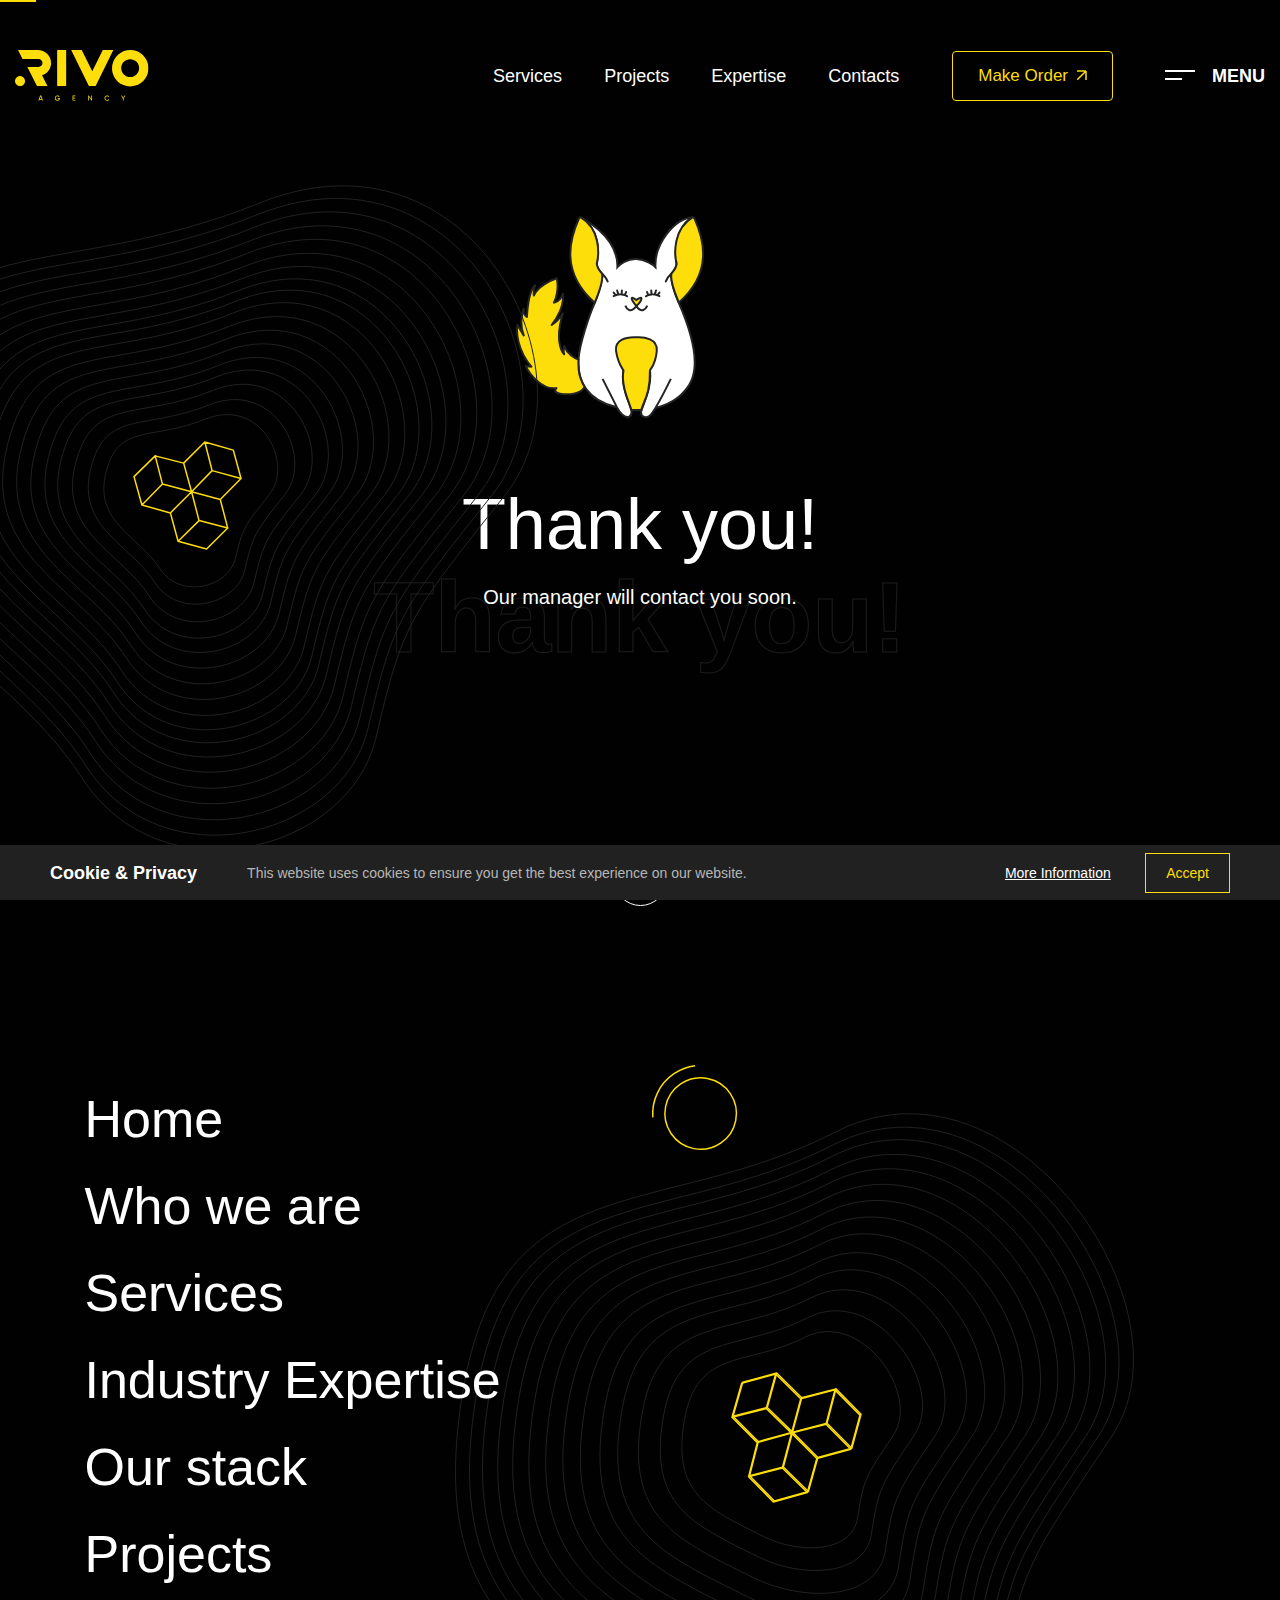
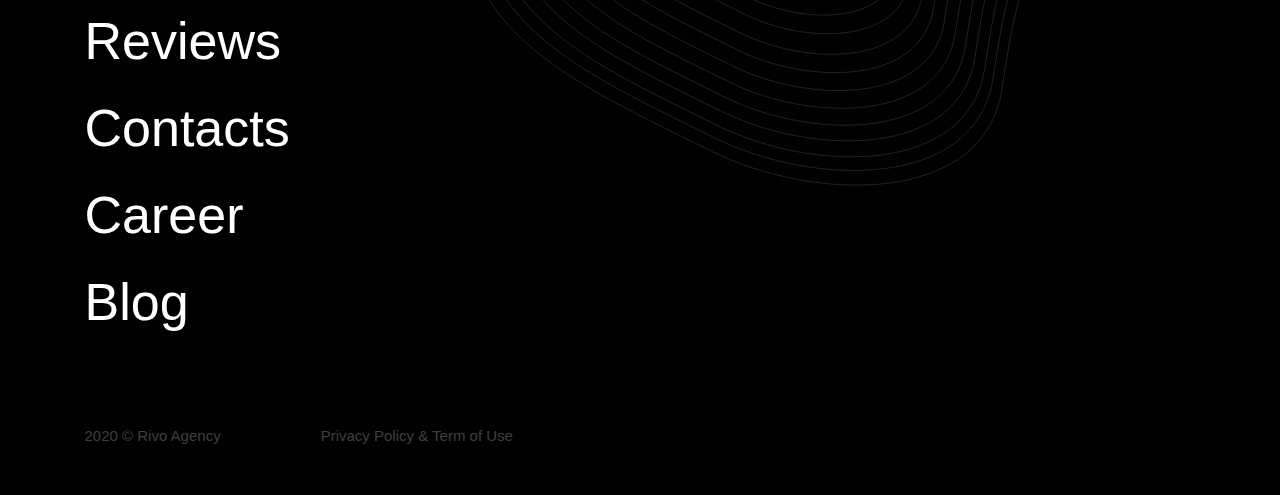
<file: thank.html>
<!DOCTYPE html>
<html lang="en">
<head>
    <meta charset="UTF-8">
    <meta name="viewport" content="width=device-width, initial-scale=1.0">
    <link rel="stylesheet" href="https://maxcdn.bootstrapcdn.com/bootstrap/4.1.0/css/bootstrap.min.css">
    <link rel="stylesheet" href="https://cdn.jsdelivr.net/npm/swiper@11/swiper-bundle.min.css">
    <link rel="stylesheet" href="css/settings.css">
    <link rel="stylesheet" href="css/animate.min.css">
    <link rel="stylesheet" href="css/fonts.css">
    <link rel="stylesheet" href="css/normalize.css">
    <link rel="stylesheet" href="css/style.css">
    <title>404</title>
</head>
<body class="menu-closed">
    <div class="progress-bar" id="progressBar"></div>
    <header class="header error__header">
    
        <div class="container-fluid header__container">
            <a href="index.html" class="header__logo">
                <img src="img/header/logo.svg" alt="Logo">
            </a>
    
            <nav class="scrollto">
                <ul class="nav header__list">
                    <li class="nav-item error__item">
                        <a href="error.html" class="nav-link">Services</a>
                    </li>
                    <li class="nav-item error__item">
                        <a href="error.html" class="nav-link">Projects</a>
                    </li>
                    <li class="nav-item dropdown error__item">
                        <a href="error.html" class="nav-link dropdown-toggle error-link">Expertise</a>
                    </li>
                    <li class="nav-item error__item">
                        <a href="error.html" class="nav-link">Contacts</a>
                    </li>
                </ul>
                <button class="btn header__btn">Make Order</button>
    
                <input type="checkbox" id="side-checkbox">
                <div class="side-panel">
                    <div class="container">
                        <div class="burger-content">
                            <div class="burger-content__left">
                                <nav class="burger-nav">
                                    <ul class="burger-list list-reset">
                                        <li class="burger-item">
                                            <a href="index.html" class="burger-link">
                                                Home
                                            </a>
                                        </li>
                                        <li class="burger-item">
                                            <a href="error.html" class="burger-link">
                                                Who we are
                                            </a>
                                        </li>
                                        <li class="burger-item">
                                            <div class="acor-container">
                                                <input type="checkbox" name="chacor" id="chacor1" checked="checked">
                                                <label class="burger-link" for="chacor1">Services</label>
                                                <div class="acor-body">
                                                    <a href="error.html" class="burger__link-sub">Web Development</a>
                                                    <a href="error.html" class="burger__link-sub">Mob Development</a>
                                                    <a href="error.html" class="burger__link-sub">Custom Software</a>
                                                </div>
                                            </div>
                                        </li>
                                        <li class="burger-item">
                                            <div class="acor-container">
                                                <input type="checkbox" name="chacor" id="chacor2" checked="checked">
                                                <label class="burger-link" for="chacor2">Industry Expertise</label>
                                                <div class="acor-body">
                                                    <a href="error.html" class="burger__link-sub">Healthcare & Fitness</a>
                                                    <a href="error.html" class="burger__link-sub">Retail & Ecommerce</a>
                                                    <a href="error.html" class="burger__link-sub">Real Estate</a>
                                                    <a href="error.html" class="burger__link-sub">Custom CRM</a>
                                                    <a href="error.html" class="burger__link-sub">Education & E-Learning</a>
                                                    <a href="error.html" class="burger__link-sub">Food & Restaurant</a>
                                                    <a href="error.html" class="burger__link-sub">Retail & E-Commerce</a>
                                                    <a href="error.html" class="burger__link-sub">Logistic & Distribution</a>
                                                </div>
                                            </div>
                                        </li>
                                        <li class="burger-item">
                                            <a href="error.html" class="burger-link">
                                                Our Stack
                                            </a>
                                        </li>
                                        <li class="burger-item">
                                            <a href="error.html" class="burger-link">
                                                Projects
                                            </a>
                                        </li>
                                        <li class="burger-item">
                                            <a href="error.html" class="burger-link">
                                                Reviews
                                            </a>
                                        </li>
                                        <li class="burger-item">
                                            <a href="error.html" class="burger-link">
                                                Contacts
                                            </a>
                                        </li>
                                        <li class="burger-item">
                                            <a href="career.html" class="burger-link">
                                                Career
                                            </a>
                                        </li>
                                        <li class="burger-item">
                                            <a href="error.html" class="burger-link">
                                                Blog
                                            </a>
                                        </li>
                                    </ul>
                                </nav>
    
                                <div class="footer__block-copy burger__block-copy">
                                    <small>2020 © Rivo Agency</small>
                                    <a href="privacy.html" class="footer__link-privacy">Privacy Policy & Term of Use</a>
                                </div>
    
                            </div>
    
                            <div class="burger-content__right">
                                <div class="contacts__block-info burger__block-info">
                                    <h4 class="contacts__info">Let’s make something that matters.</h4>
                                    <address class="contacts__address">Rivne, A. Melnyk str.1, 33016</address>
                                    <a href="tel:+13477057935" class="contacts__phone">+1 347 705 79 35</a>
                                    <a href="tel:+380964247150" class="contacts__phone">+380 96 424 71 50</a>
                                    <div class="contacts__info-social">
                                        <a href="https://www.facebook.com/" target="_blank" class="contacts__link">
                                            <svg class="contacts__svg" width="8" height="16" viewBox="0 0 8 16" fill="none"
                                                xmlns="http://www.w3.org/2000/svg">
                                                <path
                                                    d="M5.19264 15.9999V8.70155H7.55129L7.90441 5.85726H5.19264V4.04126C5.19264 3.21779 5.41283 2.65655 6.54986 2.65655L8 2.65585V0.111955C7.74909 0.0774178 6.88833 0 5.88691 0C3.79614 0 2.36475 1.32545 2.36475 3.75971V5.85733H0V8.70163H2.36467V16L5.19264 15.9999Z" />
                                            </svg>
                                        </a>
                                        <a href="https://www.linkedin.com/" target="_blank" class="contacts__link">
                                            <svg class="contacts__svg" width="16" height="16" viewBox="0 0 16 16"
                                                fill="none" xmlns="http://www.w3.org/2000/svg">
                                                <path
                                                    d="M15.744 15.9942C14.7665 15.9699 13.8123 15.9699 12.8348 15.9942C12.6253 15.9942 12.5788 15.9455 12.5788 15.7264C12.5788 13.9251 12.5788 12.0994 12.5788 10.298C12.5788 9.88418 12.5555 9.47035 12.4392 9.08086C12.0901 7.81504 10.6936 7.35252 9.69289 8.20452C9.1576 8.64269 8.94814 9.25126 8.94814 9.98155C8.94814 11.6855 8.94814 13.3895 8.94814 15.0935C8.94814 15.3126 8.92486 15.5317 8.94814 15.7751C8.97141 15.9699 8.87832 16.0186 8.7154 15.9942C7.71464 15.9942 6.73716 15.9942 5.7364 15.9942C5.55021 15.9942 5.50366 15.9455 5.50366 15.7508C5.52694 14.2172 5.52694 12.6836 5.52694 11.1257C5.52694 9.22692 5.52694 7.32818 5.50366 5.45379C5.50366 5.2347 5.55021 5.18602 5.7364 5.18602C6.73716 5.18602 7.71464 5.18602 8.7154 5.18602C8.90159 5.18602 8.94814 5.2347 8.94814 5.42944C8.94814 5.81893 8.94814 6.20841 8.94814 6.67093C9.01796 6.5979 9.04123 6.57356 9.0645 6.54921C9.97217 5.16167 11.2522 4.77219 12.765 5.01562C14.5105 5.30773 15.6276 6.57356 15.9069 8.52098C15.9767 8.98349 16 9.446 16 9.90852C16 11.8559 16 13.779 16 15.7264C16 15.9212 15.9535 15.9942 15.744 15.9942Z" />
                                                <path
                                                    d="M3.64178 10.5899C3.64178 12.2939 3.64178 13.9979 3.64178 15.7019C3.64178 15.921 3.59523 15.994 3.38577 15.994C2.40828 15.9697 1.4308 15.994 0.45331 15.994C0.267122 15.994 0.220575 15.9454 0.220575 15.7506C0.220575 12.3183 0.220575 8.8616 0.220575 5.42927C0.220575 5.25887 0.267122 5.18584 0.45331 5.18584C1.45407 5.18584 2.45483 5.18584 3.45559 5.18584C3.66505 5.18584 3.68832 5.25887 3.68832 5.45361C3.64178 7.15761 3.64178 8.8616 3.64178 10.5899Z" />
                                                <path
                                                    d="M3.80469 2.36222C3.57196 3.33593 2.61775 3.89581 1.52389 3.70107C0.36022 3.50633 -0.291437 2.31353 0.127485 1.14508C0.406767 0.414792 1.0817 -0.0233788 1.94282 0.000964028C3.24613 -0.0233788 4.10725 1.07205 3.80469 2.36222Z" />
                                            </svg>
                                        </a>
                                        <a href="https://www.instagram.com/" target="_blank" class="contacts__link">
                                            <svg class="contacts__svg" width="16" height="16" viewBox="0 0 16 16"
                                                fill="none" xmlns="http://www.w3.org/2000/svg">
                                                <path
                                                    d="M5.33397 8C5.33397 6.5273 6.52756 5.33312 8.00032 5.33312C9.47308 5.33312 10.6673 6.5273 10.6673 8C10.6673 9.4727 9.47308 10.6669 8.00032 10.6669C6.52756 10.6669 5.33397 9.4727 5.33397 8ZM3.89225 8C3.89225 10.2688 5.73143 12.1079 8.00032 12.1079C10.2692 12.1079 12.1084 10.2688 12.1084 8C12.1084 5.7312 10.2692 3.8921 8.00032 3.8921C5.73143 3.8921 3.89225 5.7312 3.89225 8ZM11.311 3.72922C11.3109 3.91909 11.3671 4.10471 11.4726 4.26263C11.578 4.42054 11.7279 4.54365 11.9033 4.61638C12.0787 4.68911 12.2717 4.7082 12.4579 4.67123C12.6442 4.63426 12.8153 4.5429 12.9496 4.40869C13.0839 4.27449 13.1754 4.10347 13.2125 3.91726C13.2497 3.73106 13.2307 3.53802 13.1581 3.36258C13.0855 3.18713 12.9625 3.03715 12.8047 2.9316C12.6469 2.82605 12.4613 2.76968 12.2714 2.7696H12.271C12.0165 2.76972 11.7724 2.87085 11.5924 3.05077C11.4124 3.2307 11.3112 3.47471 11.311 3.72922ZM4.76819 14.5118C3.98819 14.4763 3.56424 14.3464 3.2825 14.2366C2.90898 14.0912 2.64247 13.918 2.36227 13.6382C2.08207 13.3584 1.90862 13.0922 1.76385 12.7187C1.65402 12.4371 1.52409 12.013 1.48864 11.233C1.44985 10.3898 1.44211 10.1364 1.44211 8.00006C1.44211 5.86368 1.45049 5.61107 1.48864 4.7671C1.52416 3.98714 1.65504 3.5639 1.76385 3.28147C1.90926 2.90797 2.08245 2.64147 2.36227 2.36128C2.64209 2.08109 2.90834 1.90765 3.2825 1.76288C3.56411 1.65306 3.98819 1.52314 4.76819 1.48768C5.61149 1.4489 5.86481 1.44115 8.00032 1.44115C10.1358 1.44115 10.3894 1.44954 11.2334 1.48768C12.0134 1.5232 12.4367 1.65408 12.7191 1.76288C13.0926 1.90765 13.3591 2.08147 13.6393 2.36128C13.9195 2.64109 14.0923 2.90797 14.2378 3.28147C14.3476 3.56307 14.4775 3.98714 14.513 4.7671C14.5518 5.61107 14.5595 5.86368 14.5595 8.00006C14.5595 10.1364 14.5518 10.3891 14.513 11.233C14.4774 12.013 14.3469 12.4369 14.2378 12.7187C14.0923 13.0922 13.9192 13.3587 13.6393 13.6382C13.3595 13.9178 13.0926 14.0912 12.7191 14.2366C12.4375 14.3464 12.0134 14.4764 11.2334 14.5118C10.3901 14.5506 10.1368 14.5583 8.00032 14.5583C5.86385 14.5583 5.61123 14.5506 4.76819 14.5118ZM4.70195 0.048448C3.85027 0.087232 3.26829 0.222272 2.76005 0.420032C2.23369 0.624256 1.7881 0.89824 1.34284 1.34278C0.897572 1.78733 0.624281 2.2336 0.420049 2.75994C0.222281 3.26848 0.0872355 3.85011 0.0484499 4.70176C0.00902436 5.55475 0 5.82746 0 8C0 10.1725 0.00902436 10.4452 0.0484499 11.2982C0.0872355 12.15 0.222281 12.7315 0.420049 13.2401C0.624281 13.7661 0.897636 14.2129 1.34284 14.6572C1.78804 15.1016 2.23369 15.3752 2.76005 15.58C3.26925 15.7777 3.85027 15.9128 4.70195 15.9516C5.55542 15.9903 5.82769 16 8.00032 16C10.173 16 10.4457 15.991 11.2987 15.9516C12.1504 15.9128 12.732 15.7777 13.2406 15.58C13.7666 15.3752 14.2125 15.1018 14.6578 14.6572C15.1031 14.2127 15.3758 13.7661 15.5806 13.2401C15.7784 12.7315 15.914 12.1499 15.9522 11.2982C15.991 10.4446 16 10.1725 16 8C16 5.82746 15.991 5.55475 15.9522 4.70176C15.9134 3.85005 15.7784 3.26816 15.5806 2.75994C15.3758 2.23392 15.1024 1.78803 14.6578 1.34278C14.2132 0.897536 13.7666 0.624256 13.2412 0.420032C12.732 0.222272 12.1504 0.086592 11.2993 0.048448C10.4463 0.009664 10.1736 0 8.00096 0C5.82833 0 5.55542 0.009024 4.70195 0.048448Z" />
                                            </svg>
                                        </a>
                                        <a href="https://twitter.com/" target="_blank" class="contacts__link">
                                            <svg class="contacts__svg" width="20" height="15" viewBox="0 0 20 15"
                                                fill="none" xmlns="http://www.w3.org/2000/svg">
                                                <path
                                                    d="M17.5851 3.74396C17.5851 3.91304 17.5851 4.08213 17.5851 4.22705C17.5851 9.22705 13.6558 15 6.49346 15C4.2801 15 2.24084 14.372 0.5 13.3092C0.798429 13.3333 1.12173 13.3575 1.42016 13.3575C3.2356 13.3575 4.9267 12.7536 6.26963 11.7391C4.55366 11.715 3.11126 10.6039 2.63874 9.10628C2.88743 9.15459 3.11126 9.17874 3.38482 9.17874C3.73298 9.17874 4.08115 9.13043 4.40445 9.03382C2.61387 8.69565 1.27094 7.17391 1.27094 5.33816C1.27094 5.31401 1.27094 5.31401 1.27094 5.28986C1.79319 5.57971 2.39005 5.74879 3.03665 5.77295C1.99215 5.09662 1.29581 3.9372 1.29581 2.6087C1.29581 1.90821 1.49476 1.25604 1.81806 0.700483C3.73298 2.99517 6.6178 4.49275 9.85079 4.66184C9.77618 4.39614 9.75131 4.08213 9.75131 3.79227C9.75131 1.69082 11.4921 0 13.6558 0C14.7749 0 15.7945 0.458937 16.4908 1.18357C17.3861 1.01449 18.2068 0.700483 18.9777 0.2657C18.6793 1.15942 18.0576 1.88406 17.2618 2.36715C18.0576 2.27053 18.8037 2.07729 19.5 1.76329C19.0026 2.53623 18.356 3.21256 17.5851 3.74396Z" />
                                            </svg>
                                        </a>
                                    </div>
                                </div>
                            </div>
    
                        </div>
    
                    </div>
                    <a href="#" class="hero__link burger__link-contacts">
                        <img src="img/hero/link-contacts.png" alt="Contacts">
                    </a>
                </div>
                <div class="side-button-1-wr">
                    <label class="side-button-1" for="side-checkbox">
                        <span class="side__line"></span>
                        <span class="side-b side-open">Menu</span>
                        <span class="side-b side-close">Close</span>
                    </label>
                </div>
            </nav>
    
        </div>
    
    </header>
    <main>
        <section class="thank error">
            <div class="container thank__container">
                <div class="thank__content">
                    <img src="img/thank.svg" alt="Thank You">
                    <h1 class="thank__title">Thank you!</h1>
                    <p class="thank__descr">Our manager will contact you soon.</p>
                    <a href="#footer" class="hero__nav-down error__nav-down"></a>
                    <h2 class="thank__title-dark title-big">Thank you!</h2>
                </div>
            </div>
        </section>
    </main>
    <footer class="footer" id="footer">
        <div class="container">
            <div class="footer__content">
                <nav>
                    <ul class="footer__list list-reset">
                        <li class="footer__item footer-error__item">
                            <a href="index.html" class="footer__link">Home</a>
                        </li>
                        <li class="footer__item footer-error__item">
                            <a href="error.html" class="footer__link">Who we are</a>
                        </li>
                        <li class="footer__item footer-error__item">
                            <a href="error.html" class="footer__link">Services</a>
                        </li>
                        <li class="footer__item footer-error__item">
                            <a href="error.html" class="footer__link">Industry Expertise</a>
                        </li>
                        <li class="footer__item footer-error__item">
                            <a href="error.html" class="footer__link">Our stack</a>
                        </li>
                        <li class="footer__item footer-error__item">
                            <a href="error.html" class="footer__link">Projects</a>
                        </li>
                        <li class="footer__item footer-error__item">
                            <a href="error.html" class="footer__link">Reviews</a>
                        </li>
                        <li class="footer__item footer-error__item">
                            <a href="error.html" class="footer__link">Contacts</a>
                        </li>
                        <li class="footer__item footer-error__item">
                            <a href="career.html" class="footer__link">Career</a>
                        </li>
                        <li class="footer__item footer-error__item">
                            <a href="error.html" class="footer__link">Blog</a>
                        </li>
                    </ul>
                </nav>
                <div class="footer__block-copy">
                    <small>2020 © Rivo Agency</small>
                    <a href="privacy.html" class="footer__link-privacy">Privacy Policy & Term of Use</a>
                </div>
            </div>
        </div>
    </footer>
    <div class="cookie_notice">
        <div class="cookie__notice-left">
            <a href="privacy.html" class="cookie__privace">Cookie & Privacy</a>
            <p class="cookie__info">This website uses cookies to ensure you get the best experience on our website.</p>
        </div>
        <div>
            <a class="cookie_btn info" href="privacy.html">More Information</a>
            <a class="cookie_btn accept" id="cookie_close" href="#close">Accept</a>
        </div>
    </div>
    <script src="https://cdn.jsdelivr.net/npm/swiper@11/swiper-bundle.min.js"></script>
    <script src="https://ajax.googleapis.com/ajax/libs/jquery/3.3.1/jquery.min.js"></script>
    <script src="https://cdnjs.cloudflare.com/ajax/libs/popper.js/1.14.0/umd/popper.min.js"></script>
    <script src="https://maxcdn.bootstrapcdn.com/bootstrap/4.1.0/js/bootstrap.min.js"></script>
    <script src="js/script.js"></script>
</body>
</html>
</file>
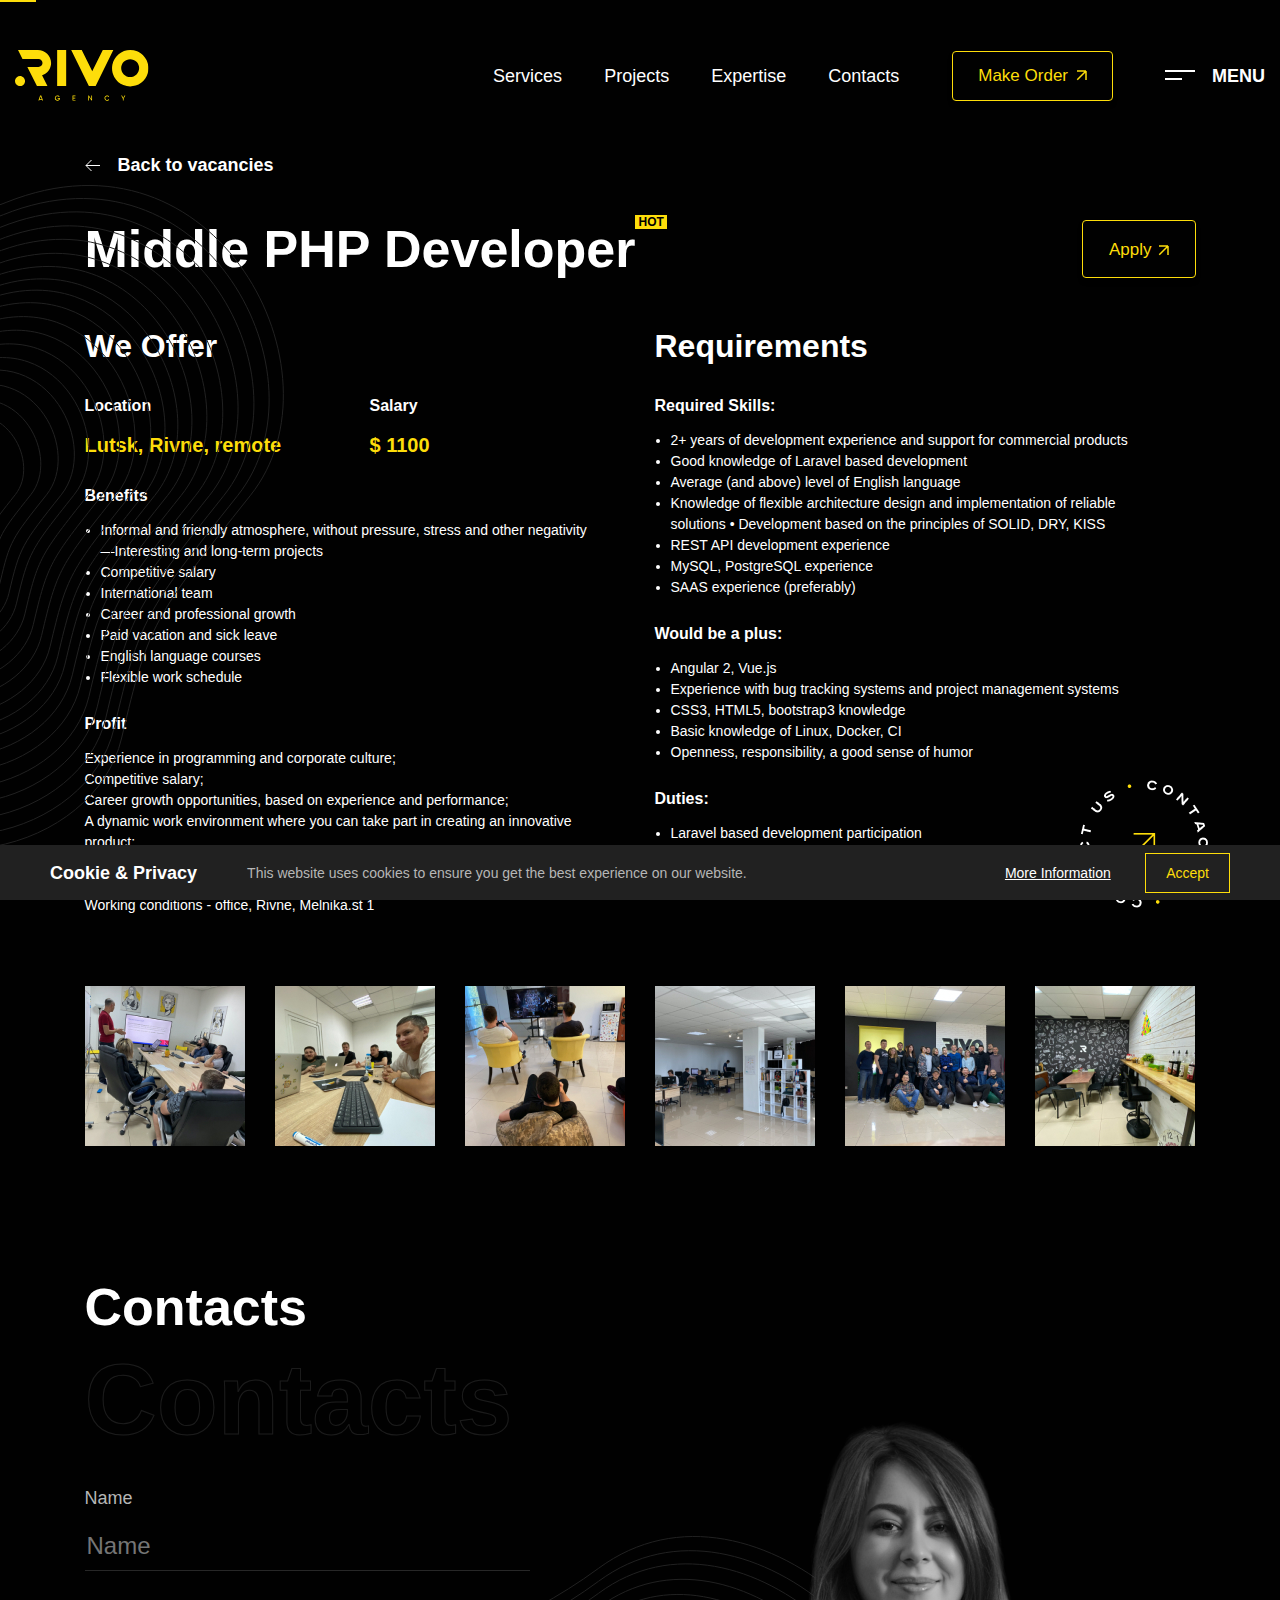
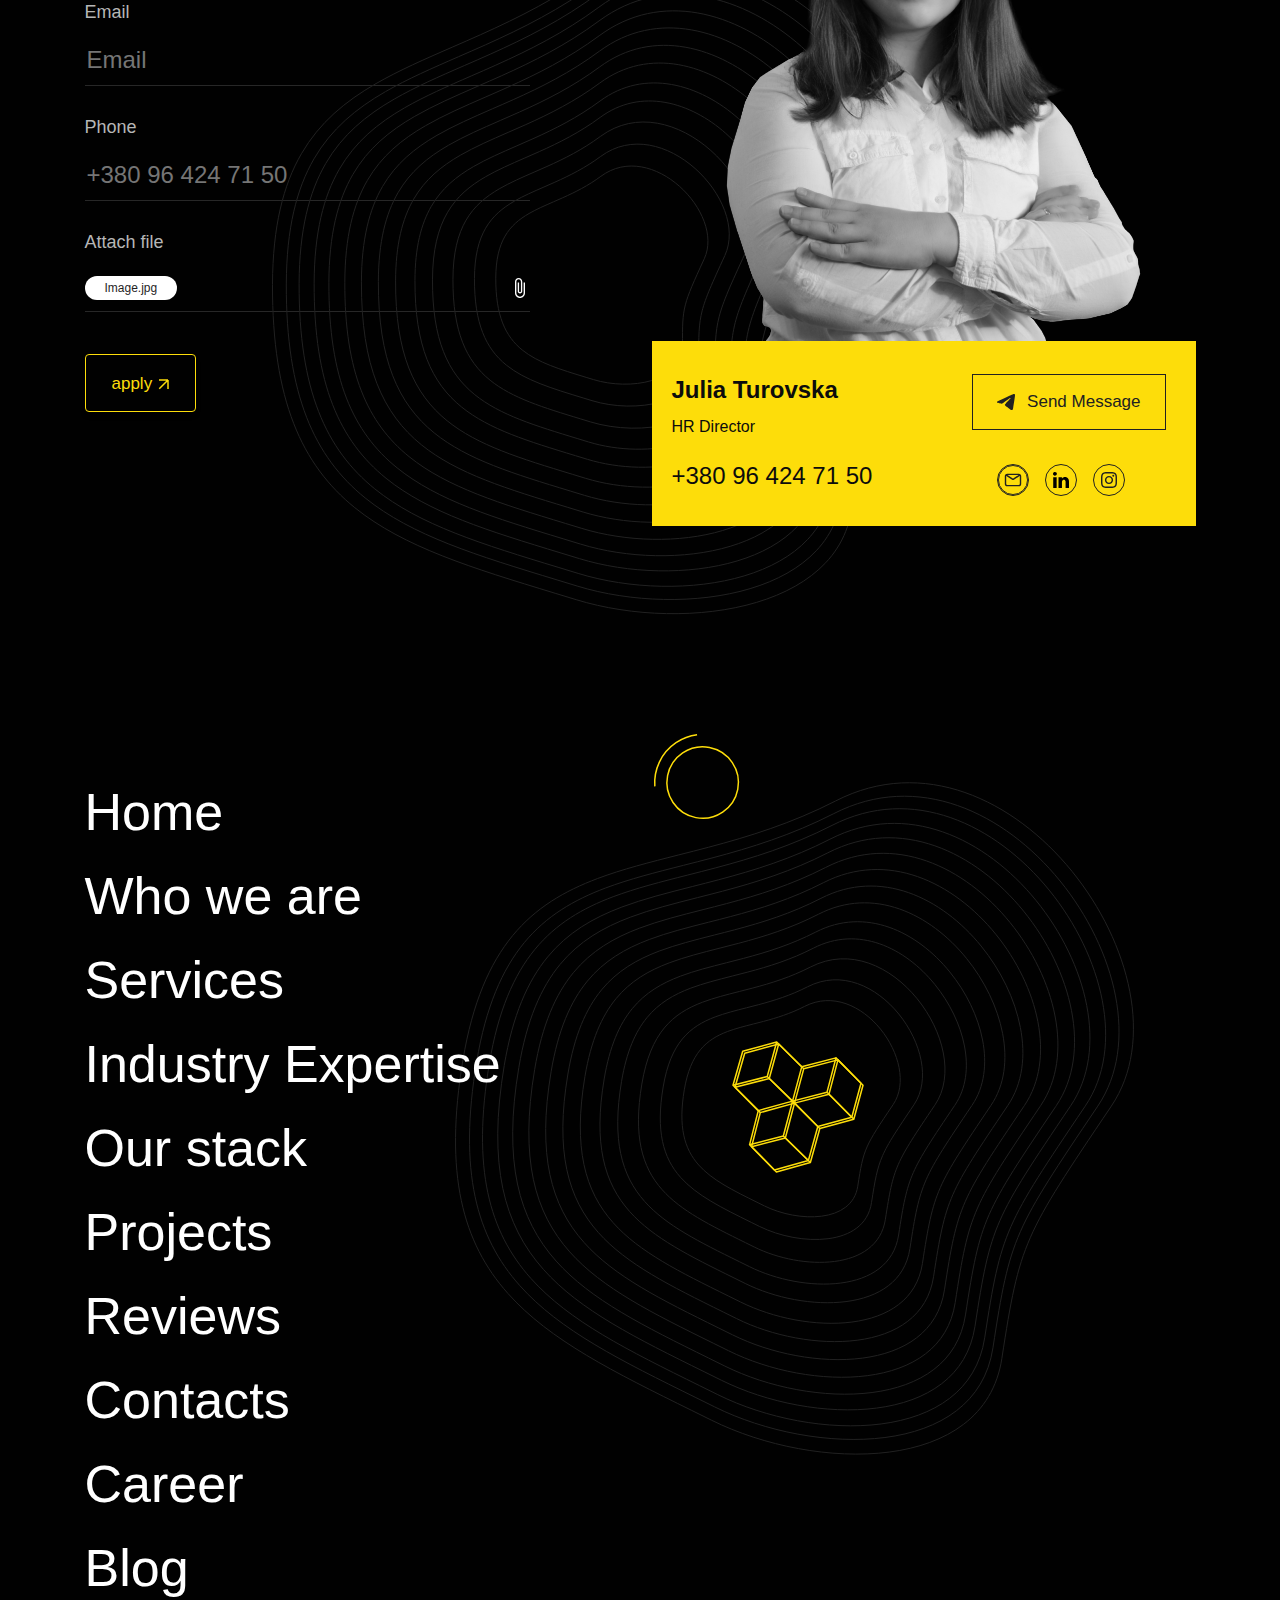
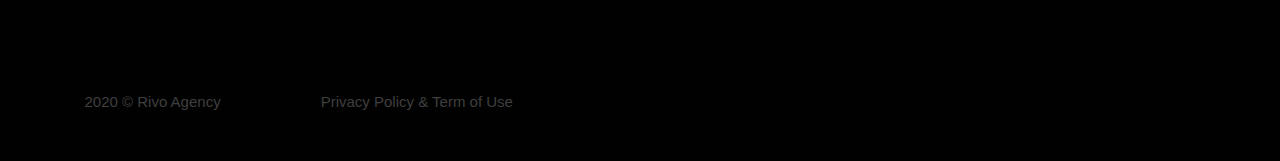
<file: vacancie.html>
<!DOCTYPE html>
<html lang="en">
<head>
    <meta charset="UTF-8">
    <meta name="viewport" content="width=device-width, initial-scale=1.0">
    <link rel="stylesheet" href="https://maxcdn.bootstrapcdn.com/bootstrap/4.1.0/css/bootstrap.min.css">
    <link rel="stylesheet" href="https://cdn.jsdelivr.net/npm/swiper@11/swiper-bundle.min.css">
    <link rel="stylesheet" href="css/settings.css">
    <link rel="stylesheet" href="css/animate.min.css">
    <link rel="stylesheet" href="css/fonts.css">
    <link rel="stylesheet" href="css/normalize.css">
    <link rel="stylesheet" href="css/style.css">
    <title>Rivo</title>
</head>
<body class="menu-closed">

    <div class="progress-bar" id="progressBar"></div>
    <header class="header error__header">
    
        <div class="container-fluid header__container">
            <a href="index.html" class="header__logo">
                <img src="img/header/logo.svg" alt="Logo">
            </a>
    
            <nav class="scrollto">
                <ul class="nav header__list">
                    <li class="nav-item error__item">
                        <a href="error.html" class="nav-link">Services</a>
                    </li>
                    <li class="nav-item error__item">
                        <a href="error.html" class="nav-link">Projects</a>
                    </li>
                    <li class="nav-item error__item">
                        <a href="error.html" class="nav-link dropdown-toggle error-link">Expertise</a>
                    </li>
                    <li class="nav-item error__item">
                        <a href="error.html" class="nav-link">Contacts</a>
                    </li>
                </ul>
                <button class="btn header__btn">Make Order</button>
    
                <input type="checkbox" id="side-checkbox">
                <div class="side-panel">
                    <div class="container">
                        <div class="burger-content">
                            <div class="burger-content__left">
                                <nav class="burger-nav">
                                    <ul class="burger-list list-reset">
                                        <li class="burger-item">
                                            <a href="index.html" class="burger-link">
                                                Home
                                            </a>
                                        </li>
                                        <li class="burger-item">
                                            <a href="error.html" class="burger-link">
                                                Who we are
                                            </a>
                                        </li>
                                        <li class="burger-item">
                                            <div class="acor-container">
                                                <input type="checkbox" name="chacor" id="chacor1" checked="checked">
                                                <label class="burger-link" for="chacor1">Services</label>
                                                <div class="acor-body">
                                                    <a href="error.html" class="burger__link-sub">Web Development</a>
                                                    <a href="error.html" class="burger__link-sub">Mob Development</a>
                                                    <a href="error.html" class="burger__link-sub">Custom Software</a>
                                                </div>
                                            </div>
                                        </li>
                                        <li class="burger-item">
                                            <div class="acor-container">
                                                <input type="checkbox" name="chacor" id="chacor2" checked="checked">
                                                <label class="burger-link" for="chacor2">Industry Expertise</label>
                                                <div class="acor-body">
                                                    <a href="error.html" class="burger__link-sub">Healthcare & Fitness</a>
                                                    <a href="error.html" class="burger__link-sub">Retail & Ecommerce</a>
                                                    <a href="error.html" class="burger__link-sub">Real Estate</a>
                                                    <a href="error.html" class="burger__link-sub">Custom CRM</a>
                                                    <a href="error.html" class="burger__link-sub">Education & E-Learning</a>
                                                    <a href="error.html" class="burger__link-sub">Food & Restaurant</a>
                                                    <a href="error.html" class="burger__link-sub">Retail & E-Commerce</a>
                                                    <a href="error.html" class="burger__link-sub">Logistic & Distribution</a>
                                                </div>
                                            </div>
                                        </li>
                                        <li class="burger-item">
                                            <a href="error.html" class="burger-link">
                                                Our Stack
                                            </a>
                                        </li>
                                        <li class="burger-item">
                                            <a href="error.html" class="burger-link">
                                                Projects
                                            </a>
                                        </li>
                                        <li class="burger-item">
                                            <a href="error.html" class="burger-link">
                                                Reviews
                                            </a>
                                        </li>
                                        <li class="burger-item">
                                            <a href="error.html" class="burger-link">
                                                Contacts
                                            </a>
                                        </li>
                                        <li class="burger-item">
                                            <a href="career.html" class="burger-link">
                                                Career
                                            </a>
                                        </li>
                                        <li class="burger-item">
                                            <a href="error.html" class="burger-link">
                                                Blog
                                            </a>
                                        </li>
                                    </ul>
                                </nav>
    
                                <div class="footer__block-copy burger__block-copy">
                                    <small>2020 © Rivo Agency</small>
                                    <a href="privacy.html" class="footer__link-privacy">Privacy Policy & Term of Use</a>
                                </div>
    
                            </div>
    
                            <div class="burger-content__right">
                                <div class="contacts__block-info burger__block-info">
                                    <h4 class="contacts__info">Let’s make something that matters.</h4>
                                    <address class="contacts__address">Rivne, A. Melnyk str.1, 33016</address>
                                    <a href="tel:+13477057935" class="contacts__phone">+1 347 705 79 35</a>
                                    <a href="tel:+380964247150" class="contacts__phone">+380 96 424 71 50</a>
                                    <div class="contacts__info-social">
                                        <a href="https://www.facebook.com/" target="_blank" class="contacts__link">
                                            <svg class="contacts__svg" width="8" height="16" viewBox="0 0 8 16" fill="none"
                                                xmlns="http://www.w3.org/2000/svg">
                                                <path
                                                    d="M5.19264 15.9999V8.70155H7.55129L7.90441 5.85726H5.19264V4.04126C5.19264 3.21779 5.41283 2.65655 6.54986 2.65655L8 2.65585V0.111955C7.74909 0.0774178 6.88833 0 5.88691 0C3.79614 0 2.36475 1.32545 2.36475 3.75971V5.85733H0V8.70163H2.36467V16L5.19264 15.9999Z" />
                                            </svg>
                                        </a>
                                        <a href="https://www.linkedin.com/" target="_blank" class="contacts__link">
                                            <svg class="contacts__svg" width="16" height="16" viewBox="0 0 16 16"
                                                fill="none" xmlns="http://www.w3.org/2000/svg">
                                                <path
                                                    d="M15.744 15.9942C14.7665 15.9699 13.8123 15.9699 12.8348 15.9942C12.6253 15.9942 12.5788 15.9455 12.5788 15.7264C12.5788 13.9251 12.5788 12.0994 12.5788 10.298C12.5788 9.88418 12.5555 9.47035 12.4392 9.08086C12.0901 7.81504 10.6936 7.35252 9.69289 8.20452C9.1576 8.64269 8.94814 9.25126 8.94814 9.98155C8.94814 11.6855 8.94814 13.3895 8.94814 15.0935C8.94814 15.3126 8.92486 15.5317 8.94814 15.7751C8.97141 15.9699 8.87832 16.0186 8.7154 15.9942C7.71464 15.9942 6.73716 15.9942 5.7364 15.9942C5.55021 15.9942 5.50366 15.9455 5.50366 15.7508C5.52694 14.2172 5.52694 12.6836 5.52694 11.1257C5.52694 9.22692 5.52694 7.32818 5.50366 5.45379C5.50366 5.2347 5.55021 5.18602 5.7364 5.18602C6.73716 5.18602 7.71464 5.18602 8.7154 5.18602C8.90159 5.18602 8.94814 5.2347 8.94814 5.42944C8.94814 5.81893 8.94814 6.20841 8.94814 6.67093C9.01796 6.5979 9.04123 6.57356 9.0645 6.54921C9.97217 5.16167 11.2522 4.77219 12.765 5.01562C14.5105 5.30773 15.6276 6.57356 15.9069 8.52098C15.9767 8.98349 16 9.446 16 9.90852C16 11.8559 16 13.779 16 15.7264C16 15.9212 15.9535 15.9942 15.744 15.9942Z" />
                                                <path
                                                    d="M3.64178 10.5899C3.64178 12.2939 3.64178 13.9979 3.64178 15.7019C3.64178 15.921 3.59523 15.994 3.38577 15.994C2.40828 15.9697 1.4308 15.994 0.45331 15.994C0.267122 15.994 0.220575 15.9454 0.220575 15.7506C0.220575 12.3183 0.220575 8.8616 0.220575 5.42927C0.220575 5.25887 0.267122 5.18584 0.45331 5.18584C1.45407 5.18584 2.45483 5.18584 3.45559 5.18584C3.66505 5.18584 3.68832 5.25887 3.68832 5.45361C3.64178 7.15761 3.64178 8.8616 3.64178 10.5899Z" />
                                                <path
                                                    d="M3.80469 2.36222C3.57196 3.33593 2.61775 3.89581 1.52389 3.70107C0.36022 3.50633 -0.291437 2.31353 0.127485 1.14508C0.406767 0.414792 1.0817 -0.0233788 1.94282 0.000964028C3.24613 -0.0233788 4.10725 1.07205 3.80469 2.36222Z" />
                                            </svg>
                                        </a>
                                        <a href="https://www.instagram.com/" target="_blank" class="contacts__link">
                                            <svg class="contacts__svg" width="16" height="16" viewBox="0 0 16 16"
                                                fill="none" xmlns="http://www.w3.org/2000/svg">
                                                <path
                                                    d="M5.33397 8C5.33397 6.5273 6.52756 5.33312 8.00032 5.33312C9.47308 5.33312 10.6673 6.5273 10.6673 8C10.6673 9.4727 9.47308 10.6669 8.00032 10.6669C6.52756 10.6669 5.33397 9.4727 5.33397 8ZM3.89225 8C3.89225 10.2688 5.73143 12.1079 8.00032 12.1079C10.2692 12.1079 12.1084 10.2688 12.1084 8C12.1084 5.7312 10.2692 3.8921 8.00032 3.8921C5.73143 3.8921 3.89225 5.7312 3.89225 8ZM11.311 3.72922C11.3109 3.91909 11.3671 4.10471 11.4726 4.26263C11.578 4.42054 11.7279 4.54365 11.9033 4.61638C12.0787 4.68911 12.2717 4.7082 12.4579 4.67123C12.6442 4.63426 12.8153 4.5429 12.9496 4.40869C13.0839 4.27449 13.1754 4.10347 13.2125 3.91726C13.2497 3.73106 13.2307 3.53802 13.1581 3.36258C13.0855 3.18713 12.9625 3.03715 12.8047 2.9316C12.6469 2.82605 12.4613 2.76968 12.2714 2.7696H12.271C12.0165 2.76972 11.7724 2.87085 11.5924 3.05077C11.4124 3.2307 11.3112 3.47471 11.311 3.72922ZM4.76819 14.5118C3.98819 14.4763 3.56424 14.3464 3.2825 14.2366C2.90898 14.0912 2.64247 13.918 2.36227 13.6382C2.08207 13.3584 1.90862 13.0922 1.76385 12.7187C1.65402 12.4371 1.52409 12.013 1.48864 11.233C1.44985 10.3898 1.44211 10.1364 1.44211 8.00006C1.44211 5.86368 1.45049 5.61107 1.48864 4.7671C1.52416 3.98714 1.65504 3.5639 1.76385 3.28147C1.90926 2.90797 2.08245 2.64147 2.36227 2.36128C2.64209 2.08109 2.90834 1.90765 3.2825 1.76288C3.56411 1.65306 3.98819 1.52314 4.76819 1.48768C5.61149 1.4489 5.86481 1.44115 8.00032 1.44115C10.1358 1.44115 10.3894 1.44954 11.2334 1.48768C12.0134 1.5232 12.4367 1.65408 12.7191 1.76288C13.0926 1.90765 13.3591 2.08147 13.6393 2.36128C13.9195 2.64109 14.0923 2.90797 14.2378 3.28147C14.3476 3.56307 14.4775 3.98714 14.513 4.7671C14.5518 5.61107 14.5595 5.86368 14.5595 8.00006C14.5595 10.1364 14.5518 10.3891 14.513 11.233C14.4774 12.013 14.3469 12.4369 14.2378 12.7187C14.0923 13.0922 13.9192 13.3587 13.6393 13.6382C13.3595 13.9178 13.0926 14.0912 12.7191 14.2366C12.4375 14.3464 12.0134 14.4764 11.2334 14.5118C10.3901 14.5506 10.1368 14.5583 8.00032 14.5583C5.86385 14.5583 5.61123 14.5506 4.76819 14.5118ZM4.70195 0.048448C3.85027 0.087232 3.26829 0.222272 2.76005 0.420032C2.23369 0.624256 1.7881 0.89824 1.34284 1.34278C0.897572 1.78733 0.624281 2.2336 0.420049 2.75994C0.222281 3.26848 0.0872355 3.85011 0.0484499 4.70176C0.00902436 5.55475 0 5.82746 0 8C0 10.1725 0.00902436 10.4452 0.0484499 11.2982C0.0872355 12.15 0.222281 12.7315 0.420049 13.2401C0.624281 13.7661 0.897636 14.2129 1.34284 14.6572C1.78804 15.1016 2.23369 15.3752 2.76005 15.58C3.26925 15.7777 3.85027 15.9128 4.70195 15.9516C5.55542 15.9903 5.82769 16 8.00032 16C10.173 16 10.4457 15.991 11.2987 15.9516C12.1504 15.9128 12.732 15.7777 13.2406 15.58C13.7666 15.3752 14.2125 15.1018 14.6578 14.6572C15.1031 14.2127 15.3758 13.7661 15.5806 13.2401C15.7784 12.7315 15.914 12.1499 15.9522 11.2982C15.991 10.4446 16 10.1725 16 8C16 5.82746 15.991 5.55475 15.9522 4.70176C15.9134 3.85005 15.7784 3.26816 15.5806 2.75994C15.3758 2.23392 15.1024 1.78803 14.6578 1.34278C14.2132 0.897536 13.7666 0.624256 13.2412 0.420032C12.732 0.222272 12.1504 0.086592 11.2993 0.048448C10.4463 0.009664 10.1736 0 8.00096 0C5.82833 0 5.55542 0.009024 4.70195 0.048448Z" />
                                            </svg>
                                        </a>
                                        <a href="https://twitter.com/" target="_blank" class="contacts__link">
                                            <svg class="contacts__svg" width="20" height="15" viewBox="0 0 20 15"
                                                fill="none" xmlns="http://www.w3.org/2000/svg">
                                                <path
                                                    d="M17.5851 3.74396C17.5851 3.91304 17.5851 4.08213 17.5851 4.22705C17.5851 9.22705 13.6558 15 6.49346 15C4.2801 15 2.24084 14.372 0.5 13.3092C0.798429 13.3333 1.12173 13.3575 1.42016 13.3575C3.2356 13.3575 4.9267 12.7536 6.26963 11.7391C4.55366 11.715 3.11126 10.6039 2.63874 9.10628C2.88743 9.15459 3.11126 9.17874 3.38482 9.17874C3.73298 9.17874 4.08115 9.13043 4.40445 9.03382C2.61387 8.69565 1.27094 7.17391 1.27094 5.33816C1.27094 5.31401 1.27094 5.31401 1.27094 5.28986C1.79319 5.57971 2.39005 5.74879 3.03665 5.77295C1.99215 5.09662 1.29581 3.9372 1.29581 2.6087C1.29581 1.90821 1.49476 1.25604 1.81806 0.700483C3.73298 2.99517 6.6178 4.49275 9.85079 4.66184C9.77618 4.39614 9.75131 4.08213 9.75131 3.79227C9.75131 1.69082 11.4921 0 13.6558 0C14.7749 0 15.7945 0.458937 16.4908 1.18357C17.3861 1.01449 18.2068 0.700483 18.9777 0.2657C18.6793 1.15942 18.0576 1.88406 17.2618 2.36715C18.0576 2.27053 18.8037 2.07729 19.5 1.76329C19.0026 2.53623 18.356 3.21256 17.5851 3.74396Z" />
                                            </svg>
                                        </a>
                                    </div>
                                </div>
                            </div>
    
                        </div>
    
                    </div>
                    <a href="#" class="hero__link burger__link-contacts">
                        <img src="img/hero/link-contacts.png" alt="Contacts">
                    </a>
                </div>
                <div class="side-button-1-wr">
                    <label class="side-button-1" for="side-checkbox">
                        <span class="side__line"></span>
                        <span class="side-b side-open">Menu</span>
                        <span class="side-b side-close">Close</span>
                    </label>
                </div>
            </nav>
    
        </div>
    
    </header>
    <main>
        <section class="view">
            <div class="container">
                <a href="career.html" class="breadcrumbs">
                    <svg width="15" height="13" viewBox="0 0 15 13" fill="none" xmlns="http://www.w3.org/2000/svg">
                        <path d="M15 6.5L1 6.5M1 6.5L6.5 12M1 6.5L6.5 1"/>
                    </svg>
                    Back to vacancies
                </a>
                <div class="view__block-title">
                    <h1 class="view__title">Middle PHP Developer<span class="nav-link__hot">hot</span></h1>
                    <a href="#" class="view__btn btn btn-reset">Apply</a>
                </div>
                <div class="view__content">
                    <div class="view__content-left">
                        <h4 class="view__content-title">We Offer</h4>
                        <div class="view__content-info">
                            <div class="view__content-location">
                                <h5 class="view__content-subtitle">Location</h5>
                                <span>Lutsk, Rivne, remote</span>
                            </div>
                            <div class="view__content-salary">
                                <h5 class="view__content-subtitle">Salary</h5>
                                <span>$ 1100</span>
                            </div>
                        </div>
                        <h5 class="view__content-subtitle">Benefits</h5>
                        <ul class="view__content-list">
                            <li class="view__content-item">Informal and friendly atmosphere, without pressure, stress and other negativity —Interesting and long-term projects</li>
                            <li class="view__content-item">Competitive salary</li>
                            <li class="view__content-item">International team</li>
                            <li class="view__content-item">Career and professional growth</li>
                            <li class="view__content-item">Paid vacation and sick leave</li>
                            <li class="view__content-item">English language courses</li>
                            <li class="view__content-item">Flexible work schedule</li>
                        </ul>
                        <h5 class="view__content-subtitle">Profit</h5>
                        <ul class="view__content-list list-reset view__content-list--reset">
                            <li class="view__content-item">Experience in programming and corporate culture;</li>
                            <li class="view__content-item">Competitive salary;</li>
                            <li class="view__content-item">Career growth opportunities, based on experience and performance;</li>
                            <li class="view__content-item">A dynamic work environment where you can take part in creating an innovative product;</li>
                            <li class="view__content-item">Cozy office near a metro station;</li>
                            <li class="view__content-item">Friendly work environment.</li>
                            <li class="view__content-item">Working conditions - office, Rivne, Melnika.st 1</li>
                        </ul>
                    </div>
                    <div class="view__content-right">
                        <h4 class="view__content-title">Requirements</h4>
                        <h5 class="view__content-subtitle">Required Skills:</h5>
                        <ul class="view__content-list">
                            <li class="view__content-item">2+ years of development experience and support for commercial products</li>
                            <li class="view__content-item">Good knowledge of Laravel based development</li>
                            <li class="view__content-item">Average (and above) level of English language</li>
                            <li class="view__content-item">Knowledge of flexible architecture design and implementation of reliable solutions • Development based on the
                            principles of SOLID, DRY, KISS</li>
                            <li class="view__content-item">REST API development experience</li>
                            <li class="view__content-item">MySQL, PostgreSQL experience</li>
                            <li class="view__content-item">SAAS experience (preferably)</li>
                        </ul>
                        <h5 class="view__content-subtitle">Would be a plus:</h5>
                        <ul class="view__content-list">
                            <li class="view__content-item">Angular 2, Vue.js</li>
                            <li class="view__content-item">Experience with bug tracking systems and project management systems</li>
                            <li class="view__content-item">CSS3, HTML5, bootstrap3 knowledge</li>
                            <li class="view__content-item">Basic knowledge of Linux, Docker, CI</li>
                            <li class="view__content-item">Openness, responsibility, a good sense of humor</li>
                        </ul>
                        <h5 class="view__content-subtitle">Duties:</h5>
                        <ul class="view__content-list">
                            <li class="view__content-item">Laravel based development participation</li>
                            <li class="view__content-item">Writing tests</li>
                        </ul>
                    </div>
                </div>
                <div class="view__block-gallery">
                    <img src="img/vacancie/img-1.jpg" alt="" class="view__img">
                    <img src="img/vacancie/img-2.jpg" alt="" class="view__img">
                    <img src="img/vacancie/img-3.jpg" alt="" class="view__img">
                    <img src="img/vacancie/img-4.jpg" alt="" class="view__img">
                    <img src="img/vacancie/img-5.jpg" alt="" class="view__img">
                    <img src="img/vacancie/img-6.jpg" alt="" class="view__img">
                </div>
                <a href="#contacts" class="hero__link view__link">
                    <img src="img/hero/link-contacts.png" alt="Contacts">
                </a>
            </div>
        </section>
        <section class="contacts view__contacts" id="contacts">
            <div class="container">
                <div class="contacts__title-block">
                    <h4 class="title">Contacts</h4>
                    <h2 class="title-big">Contacts</h2>
                </div>
        
                <div class="contacts__content">

                    <div class="contacts__block-form view__block-form">
                        <form action="#" id="form" class="contacts__form">
                            <div class="form__item">
                                <label for="formName" class="form__label">Name</label>
                                <input class="form__input _req" id="formName" type="text" placeholder="Name"
                                    oninvalid="this.setCustomValidity(' ')">
                            </div>
                            <div class="form__item">
                                <label for="formEmail" class="form__label">Email</label>
                                <input class="form__input _req _email" id="formEmail" type="email" placeholder="Email"
                                    oninvalid="this.setCustomValidity(' ')">
                            </div>
                            <div class="form__item">
                                <label for="formPhone" class="form__label">Phone</label>
                                <input class="form__input _req _phone" id="formPhone" type="tel" placeholder="+380 96 424 71 50"
                                    oninvalid="this.setCustomValidity(' ')">
                            </div>
                            <div class="file">
                                <div class="file__item">
                                    <label for="formImage" class="form__label">Attach file</label>
                                    <input id="formImage" accept=".jpg" type="file" name="Image" class="file__input">
                                    <div class="file__btn file__btn-view">Image.jpg</div>
                                </div>
                                <div id="formPreview" class="file__preview"></div>
                            </div>
                            <button class="view__btn btn btn-reset" type="submit">apply</button>
                        </form>
                    </div>

                    <div class="view__block-person">
                        <img src="img/contacts/juliaturovska.png" alt="Julia Turovska">
                        <div class="view__block-contacts">
                            <div class="view__block-top">
                                <div class="view__block-left">
                                    <h5 class="view__name">Julia Turovska</h5>
                                    <span class="view__pos">HR Director</span>
                                </div>
                                <a href="https://web.telegram.org/" target="_blank" class="view__btn-message">
                                    <svg width="18" height="16" viewBox="0 0 18 16" fill="none" xmlns="http://www.w3.org/2000/svg">
                                        <path
                                            d="M1.23741 6.88796C6.06923 4.63001 9.29121 3.14143 10.9033 2.42222C15.5063 0.368731 16.4627 0.0120186 17.0861 0.000114193C17.2232 -0.00235084 17.5298 0.0340956 17.7284 0.206929C17.8961 0.352865 17.9422 0.550006 17.9643 0.68837C17.9864 0.826734 18.0139 1.14193 17.992 1.38822C17.7426 4.19928 16.6633 11.021 16.1142 14.1694C15.8818 15.5017 15.4244 15.9484 14.9815 15.9921C14.0189 16.0871 13.288 15.3098 12.3558 14.6543C10.897 13.6287 10.0729 12.9902 8.65691 11.9894C7.02048 10.8327 8.08131 10.197 9.0139 9.15804C9.25797 8.88615 13.4988 4.74875 13.5809 4.37343C13.5912 4.32649 13.6007 4.15151 13.5038 4.05912C13.4069 3.96673 13.2639 3.99833 13.1606 4.02345C13.0143 4.05907 10.6839 5.71119 6.16938 8.97983C5.5079 9.46702 4.90875 9.7044 4.37193 9.69196C3.78013 9.67824 2.64175 9.33306 1.79548 9.038C0.757494 8.6761 -0.0674757 8.48477 0.00436067 7.87015C0.0417775 7.55002 0.452793 7.22262 1.23741 6.88796Z"/>
                                    </svg>
                                    Send Message
                                </a>
                            </div>
                            <div class="view__block-bottom">
                                <a href="tel:+380964247150" class="view__phone">+380 96 424 71 50</a>
                                <div class="view__block-social">
                                    <a href="https://mail.com/" target="_blank" class="view__block-link">
                                        <svg width="32" height="32" viewBox="0 0 32 32" fill="none" xmlns="http://www.w3.org/2000/svg">
                                            <circle cx="16" cy="16" r="15.5" stroke="#212121" />
                                            <path
                                                d="M8 12V20C8 21.1046 8.89543 22 10 22H22C23.1046 22 24 21.1046 24 20V12C24 10.8954 23.1046 10 22 10H10C8.89543 10 8 10.8954 8 12Z"
                                                stroke="#212121" stroke-width="1.5" />
                                            <path d="M8.5 10.5L15.4453 15.1302C15.7812 15.3541 16.2188 15.3541 16.5547 15.1302L23.5 10.5" stroke="#212121"
                                                stroke-width="1.5" />
                                        </svg>
                                    </a>
                                    <a href="https://en.linkedin.com/" target="_blank" class="view__block-link">
                                        <svg width="16" height="16" viewBox="0 0 16 16" fill="none" xmlns="http://www.w3.org/2000/svg">
                                            <path
                                                d="M15.744 15.9942C14.7665 15.9699 13.8123 15.9699 12.8348 15.9942C12.6253 15.9942 12.5788 15.9455 12.5788 15.7264C12.5788 13.9251 12.5788 12.0994 12.5788 10.298C12.5788 9.88418 12.5555 9.47035 12.4392 9.08086C12.0901 7.81504 10.6936 7.35252 9.69289 8.20452C9.1576 8.64269 8.94814 9.25126 8.94814 9.98155C8.94814 11.6855 8.94814 13.3895 8.94814 15.0935C8.94814 15.3126 8.92486 15.5317 8.94814 15.7751C8.97141 15.9699 8.87832 16.0186 8.7154 15.9942C7.71464 15.9942 6.73716 15.9942 5.7364 15.9942C5.55021 15.9942 5.50366 15.9455 5.50366 15.7508C5.52694 14.2172 5.52694 12.6836 5.52694 11.1257C5.52694 9.22692 5.52694 7.32818 5.50366 5.45379C5.50366 5.2347 5.55021 5.18602 5.7364 5.18602C6.73716 5.18602 7.71464 5.18602 8.7154 5.18602C8.90159 5.18602 8.94814 5.2347 8.94814 5.42944C8.94814 5.81893 8.94814 6.20841 8.94814 6.67093C9.01796 6.5979 9.04123 6.57356 9.0645 6.54921C9.97217 5.16167 11.2522 4.77219 12.765 5.01562C14.5105 5.30773 15.6276 6.57356 15.9069 8.52098C15.9767 8.98349 16 9.446 16 9.90852C16 11.8559 16 13.779 16 15.7264C16 15.9212 15.9535 15.9942 15.744 15.9942Z"
                                                fill="black" />
                                            <path
                                                d="M3.64178 10.5899C3.64178 12.2939 3.64178 13.9979 3.64178 15.7019C3.64178 15.921 3.59523 15.994 3.38577 15.994C2.40828 15.9697 1.4308 15.994 0.45331 15.994C0.267122 15.994 0.220575 15.9454 0.220575 15.7506C0.220575 12.3183 0.220575 8.8616 0.220575 5.42927C0.220575 5.25887 0.267122 5.18584 0.45331 5.18584C1.45407 5.18584 2.45483 5.18584 3.45559 5.18584C3.66505 5.18584 3.68832 5.25887 3.68832 5.45361C3.64178 7.15761 3.64178 8.8616 3.64178 10.5899Z"
                                                fill="black" />
                                            <path
                                                d="M3.80469 2.36222C3.57196 3.33593 2.61775 3.89581 1.52389 3.70107C0.36022 3.50633 -0.291437 2.31353 0.127485 1.14508C0.406767 0.414792 1.0817 -0.0233788 1.94282 0.000964028C3.24613 -0.0233788 4.10725 1.07205 3.80469 2.36222Z"
                                                fill="black" />
                                        </svg>
                                    </a>
                                    <a href="https://www.instagram.com/" target="_blank" class="view__block-link">
                                        <svg width="16" height="16" viewBox="0 0 16 16" fill="none" xmlns="http://www.w3.org/2000/svg">
                                            <path
                                                d="M5.33397 8C5.33397 6.5273 6.52756 5.33312 8.00032 5.33312C9.47308 5.33312 10.6673 6.5273 10.6673 8C10.6673 9.4727 9.47308 10.6669 8.00032 10.6669C6.52756 10.6669 5.33397 9.4727 5.33397 8ZM3.89225 8C3.89225 10.2688 5.73143 12.1079 8.00032 12.1079C10.2692 12.1079 12.1084 10.2688 12.1084 8C12.1084 5.7312 10.2692 3.8921 8.00032 3.8921C5.73143 3.8921 3.89225 5.7312 3.89225 8ZM11.311 3.72922C11.3109 3.91909 11.3671 4.10471 11.4726 4.26263C11.578 4.42054 11.7279 4.54365 11.9033 4.61638C12.0787 4.68911 12.2717 4.7082 12.4579 4.67123C12.6442 4.63426 12.8153 4.5429 12.9496 4.40869C13.0839 4.27449 13.1754 4.10347 13.2125 3.91726C13.2497 3.73106 13.2307 3.53802 13.1581 3.36258C13.0855 3.18713 12.9625 3.03715 12.8047 2.9316C12.6469 2.82605 12.4613 2.76968 12.2714 2.7696H12.271C12.0165 2.76972 11.7724 2.87085 11.5924 3.05077C11.4124 3.2307 11.3112 3.47471 11.311 3.72922ZM4.76819 14.5118C3.98819 14.4763 3.56424 14.3464 3.2825 14.2366C2.90898 14.0912 2.64247 13.918 2.36227 13.6382C2.08207 13.3584 1.90862 13.0922 1.76385 12.7187C1.65402 12.4371 1.52409 12.013 1.48864 11.233C1.44985 10.3898 1.44211 10.1364 1.44211 8.00006C1.44211 5.86368 1.45049 5.61107 1.48864 4.7671C1.52416 3.98714 1.65504 3.5639 1.76385 3.28147C1.90926 2.90797 2.08245 2.64147 2.36227 2.36128C2.64209 2.08109 2.90834 1.90765 3.2825 1.76288C3.56411 1.65306 3.98819 1.52314 4.76819 1.48768C5.61149 1.4489 5.86481 1.44115 8.00032 1.44115C10.1358 1.44115 10.3894 1.44954 11.2334 1.48768C12.0134 1.5232 12.4367 1.65408 12.7191 1.76288C13.0926 1.90765 13.3591 2.08147 13.6393 2.36128C13.9195 2.64109 14.0923 2.90797 14.2378 3.28147C14.3476 3.56307 14.4775 3.98714 14.513 4.7671C14.5518 5.61107 14.5595 5.86368 14.5595 8.00006C14.5595 10.1364 14.5518 10.3891 14.513 11.233C14.4774 12.013 14.3469 12.4369 14.2378 12.7187C14.0923 13.0922 13.9192 13.3587 13.6393 13.6382C13.3595 13.9178 13.0926 14.0912 12.7191 14.2366C12.4375 14.3464 12.0134 14.4764 11.2334 14.5118C10.3901 14.5506 10.1368 14.5583 8.00032 14.5583C5.86385 14.5583 5.61123 14.5506 4.76819 14.5118ZM4.70195 0.048448C3.85027 0.087232 3.26829 0.222272 2.76005 0.420032C2.23369 0.624256 1.7881 0.89824 1.34284 1.34278C0.897572 1.78733 0.624281 2.2336 0.420049 2.75994C0.222281 3.26848 0.0872355 3.85011 0.0484499 4.70176C0.00902436 5.55475 0 5.82746 0 8C0 10.1725 0.00902436 10.4452 0.0484499 11.2982C0.0872355 12.15 0.222281 12.7315 0.420049 13.2401C0.624281 13.7661 0.897636 14.2129 1.34284 14.6572C1.78804 15.1016 2.23369 15.3752 2.76005 15.58C3.26925 15.7777 3.85027 15.9128 4.70195 15.9516C5.55542 15.9903 5.82769 16 8.00032 16C10.173 16 10.4457 15.991 11.2987 15.9516C12.1504 15.9128 12.732 15.7777 13.2406 15.58C13.7666 15.3752 14.2125 15.1018 14.6578 14.6572C15.1031 14.2127 15.3758 13.7661 15.5806 13.2401C15.7784 12.7315 15.914 12.1499 15.9522 11.2982C15.991 10.4446 16 10.1725 16 8C16 5.82746 15.991 5.55475 15.9522 4.70176C15.9134 3.85005 15.7784 3.26816 15.5806 2.75994C15.3758 2.23392 15.1024 1.78803 14.6578 1.34278C14.2132 0.897536 13.7666 0.624256 13.2412 0.420032C12.732 0.222272 12.1504 0.086592 11.2993 0.048448C10.4463 0.009664 10.1736 0 8.00096 0C5.82833 0 5.55542 0.009024 4.70195 0.048448Z"
                                                fill="#212121" />
                                        </svg>
                                    </a>
                                </div>
                            </div>
                        </div>
                    </div>

                </div>
        
        
            </div>
        </section>
    </main>
    <footer class="footer footer__career" id="footer">
        <div class="container">
            <div class="footer__content footer__content-career">
                <nav>
                    <ul class="footer__list list-reset">
                        <li class="footer__item">
                            <a href="index.html" class="footer__link">Home</a>
                        </li>
                        <li class="footer__item">
                            <a href="error.html" class="footer__link">Who we are</a>
                        </li>
                        <li class="footer__item">
                            <a href="error.html" class="footer__link">Services</a>
                        </li>
                        <li class="footer__item">
                            <a href="error.html" class="footer__link">Industry Expertise</a>
                        </li>
                        <li class="footer__item">
                            <a href="error.html" class="footer__link">Our stack</a>
                        </li>
                        <li class="footer__item">
                            <a href="error.html" class="footer__link">Projects</a>
                        </li>
                        <li class="footer__item">
                            <a href="error.html" class="footer__link">Reviews</a>
                        </li>
                        <li class="footer__item">
                            <a href="error.html" class="footer__link">Contacts</a>
                        </li>
                        <li class="footer__item">
                            <a href="career.html" class="footer__link">Career</a>
                        </li>
                        <li class="footer__item">
                            <a href="error.html" class="footer__link">Blog</a>
                        </li>
                    </ul>
                </nav>
                <div class="footer__block-copy">
                    <small>2020 © Rivo Agency</small>
                    <a href="privacy.html" class="footer__link-privacy">Privacy Policy & Term of Use</a>
                </div>
            </div>
        </div>
    </footer>
    <div class="cookie_notice">
        <div class="cookie__notice-left">
            <a href="privacy.html" class="cookie__privace">Cookie & Privacy</a>
            <p class="cookie__info">This website uses cookies to ensure you get the best experience on our website.</p>
        </div>
        <div>
            <a class="cookie_btn info" href="privacy.html">More Information</a>
            <a class="cookie_btn accept" id="cookie_close" href="#close">Accept</a>
        </div>
    </div>

    <script src="https://cdn.jsdelivr.net/npm/swiper@11/swiper-bundle.min.js"></script>
    <script src="https://ajax.googleapis.com/ajax/libs/jquery/3.3.1/jquery.min.js"></script>
    <script src="https://cdnjs.cloudflare.com/ajax/libs/popper.js/1.14.0/umd/popper.min.js"></script>
    <script src="https://maxcdn.bootstrapcdn.com/bootstrap/4.1.0/js/bootstrap.min.js"></script>
    <script src="js/script.js"></script>
</body>
</html>
</file>
<file: css/settings.css>
html {
    box-sizing: border-box;
}

body {
    font-family: var(--font-family);
    background-color: #010101;
    overflow-y: hidden;
}

body.menu-closed {
    overflow: auto;
}

body.menu-opened {
    overflow: hidden;
}

*,
*::before,
*::after {
    box-sizing: inherit;
}

.page {
    height: 100%;
    font-family: var(--font-family, sans-serif);
    -webkit-text-size-adjust: 100%;
}

.page__body {
    margin: 0;
    min-width: 320px;
    min-height: 100%;
    font-size: 16px;
}

img {
    height: auto;
    max-width: 100%;
    object-fit: cover;
}

a {
    text-decoration: none;
    cursor: url(../img/cursor.svg), auto;
}

.site-container {
    overflow: hidden;
}

.is-hidden {
    display: none !important;
    /* stylelint-disable-line declaration-no-important */
}

.btn-reset {
    border: none;
    padding: 0;
    background-color: transparent;
    cursor: pointer;
}

.list-reset {
    list-style: none;
    margin: 0;
    padding: 0;
}

.input-reset {
    -webkit-appearance: none;
    appearance: none;
    border: none;
    border-radius: 0;
    background-color: #fff;

    &::-webkit-search-decoration,
    &::-webkit-search-cancel-button,
    &::-webkit-search-results-button,
    &::-webkit-search-results-decoration {
        display: none;
    }
}

.visually-hidden {
    position: absolute;
    overflow: hidden;
    margin: -1px;
    border: 0;
    padding: 0;
    width: 1px;
    height: 1px;
    clip: rect(0 0 0 0);
}

.container {
    margin: 0 auto;
    padding: 0 var(--container-offset);
    max-width: var(--container-width);
    z-index: 10;
}

.container-fluid {
    margin: 0 auto;
    padding: 0 var(--container-offset);
    max-width: 1807px;
}

.container-privacy {
    margin: 0 auto;
    padding: 0 var(--container-offset);
    max-width: 765px;
}

.js-focus-visible :focus:not(.focus-visible) {
    outline: none;
}

.centered {
    text-align: center;
}

.dis-scroll {
    position: fixed;
    left: 0;
    top: 0;
    overflow: hidden;
    width: 100%;
    height: 100vh;
    overscroll-behavior: none;
}

.page--ios .dis-scroll {
    position: relative;
}

:root {
    --font-family: "Gilroy", sans-serif;
    --content-width: 1111px;
    --container-offset: 15px;
    --container-width: calc(var(--content-width) + (var(--container-offset) * 2));

    --yellow: #fddd0a;
    --white: #fff;
    --black: #212121;
    --text-color: #b6b6b6;
    --second-family: "RoadRadio", sans-serif;
    --third-family: "Roboto", sans-serif;
    --font3: "Montserrat", sans-serif;
    --font4: "Exo", sans-serif;
}

.grid {
    display: grid;
}

.btn {
    font-family: var(--second-family);
    font-weight: 400;
    font-size: 17px;

    line-height: 17px;
    color: var(--yellow);
    border: 1px solid var(--yellow);
    box-shadow: 0 4px 4px 0 rgba(0, 0, 0, 0.25);
    cursor: url(../img/cursor.svg), auto;
    background-color: transparent;
}

.btn:not(:disabled):not(.disabled) {
    cursor: url(../img/cursor.svg), auto;
}

.title {
    margin: 0;
    font-family: var(--second-family);
    font-weight: 700;
    font-size: 52px;
    color: var(--white);
}

.title-big {
    margin: 0;
    font-family: var(--second-family);
    font-weight: 700;
    font-size: 100px;
    -webkit-text-stroke: 1px #fff;
    -webkit-text-fill-color: transparent;
    opacity: 0.1;
}
</file>
<file: css/fonts.css>
@font-face {
    font-family: 'Gilroy', sans-serif;
    src: url(../fonts/Gilroy-Light.woff2) format(woff2);
    font-weight: 300;
    font-style: normal;
}

@font-face {
    font-family: 'Gilroy', sans-serif;
    src: url(../fonts/Gilroy-Regular.woff2) format(woff2);
    font-weight: 400;
    font-style: normal;
}

@font-face {
    font-family: 'Gilroy', sans-serif;
    src: url(../fonts/Gilroy-MediumItalic.woff2) format(woff2);
    font-weight: 500;
    font-style: italic;
}

@font-face {
    font-family: 'Gilroy', sans-serif;
    src: url(../fonts/Gilroy-Medium.woff2) format(woff2);
    font-weight: 500;
    font-style: normal;
}

@font-face {
    font-family: 'Gilroy', sans-serif;
    src: url(../fonts/Gilroy-SemiBold.woff2) format(woff2);
    font-weight: 600;
    font-style: normal;
}

@font-face {
    font-family: 'Gilroy', sans-serif;
    src: url(../fonts/Gilroy-Bold.woff2) format(woff2);
    font-weight: 700;
    font-style: normal;
}

@font-face {
    font-family: 'RoadRadio', sans-serif;
    src: url(../fonts/RoadRadio-Regular.woff2) format(woff2);
    font-weight: 400;
    font-style: normal;
}

@font-face {
    font-family: 'RoadRadio', sans-serif;
    src: url(../fonts/RoadRadio-Bold.woff2) format(woff2);
    font-weight: 700;
    font-style: normal;
}

@font-face {
    font-family: 'RoadRadio', sans-serif;
    src: url(../fonts/RoadRadio-Black.woff2) format(woff2);
    font-weight: 900;
    font-style: normal;
}

@font-face {
    font-family: 'Exo', sans-serif;
    src: url(../fonts/Exo-SemiBold.woff2) format(woff2);
    font-weight: 600;
    font-style: normal;
}

@font-face {
    font-family: 'Montserrat', sans-serif;
    src: url(../fonts/Montserrat-Bold.woff2) format(woff2);
    font-weight: 700;
    font-style: normal;
}

@font-face {
    font-family: 'Roboto', sans-serif;
    src: url(../fonts/Roboto-Regular.woff2) format(woff2);
    font-weight: 400;
    font-style: normal;
}
</file>
<file: css/style.css>
/* ========== Progress-Bar ==========*/

.progress-bar {
    position: fixed;
    top: 0;
    left: 0;
    width: 36px;
    height: 2px;
    background: var(--yellow);
    z-index: 1000;
}

/* ========== Header ==========*/

.header {
    position: absolute;
    top: 0;
    left: 0;
    width: 100%;
    padding-top: 38px;
    z-index: 100;
}

.header__container {
    display: flex;
    justify-content: space-between;
    align-items: center;
}

.header__logo {
    z-index: 100;
}

.header__logo:hover {
    cursor: url(../img/cursor.svg), auto;
}

.header__btn {
    position: relative;
    margin-right: 52px;
    padding: 15px 44px 16px 25px;
    background-color: transparent;
}

.header__btn::after {
    content: '';
    position: absolute;
    right: 25px;
    top: 18px;
    width: 11px;
    height: 11px;
    background-image: url(../img/header/make-arrow.svg);
}

/* ========== Navigation ==========*/

nav {
    display: flex;
    align-items: center;
}

.header__list {
    align-items: center;
}

.nav-item:not(:last-child) {
    margin-right: 42px;
}

.nav-item:last-child {
    margin-right: 79px;
}

.nav-link {
    position: relative;
    padding: 0;
    font-weight: 500;
    font-size: 18px;
    color: var(--white);
    transition: color .5s ease-in-out;
}

.nav-link::before {
    content: '';
    position: absolute;
    bottom: 0;
    left: 0;
    width: 100%;
    height: 1px;
    background-color: var(--yellow);
    opacity: 0;
    transition: opacity .5s ease-in-out;
}

.nav-link:hover::before {
    opacity: 1;
}

.nav-link:hover {
    color: var(--yellow);
    cursor: url(../img/cursor.svg), auto;
}

.nav-link__hot {
    position: absolute;
    top: -3px;
    padding: 0px 3px;
    font-weight: 600;
    font-size: 12px;
    color: #000;
    text-transform: uppercase;
    background-color: var(--yellow);
}

/* ========== Dropdown ==========*/

.dropdown-menu {
    min-width: 236px;
    background-color: #010101;
}

.dropdown-item {
    background: none;
}

.dropdown-item:hover {
    background-color: transparent;
}

.dropdown-link {
    position: relative;
    padding-bottom: 8px;
    font-weight: 500;
    font-size: 18px;
    color: var(--white);
    transition: color .5s ease-in-out;
}

.dropdown-link:hover {
    color: var(--yellow);
    cursor: url(../img/cursor.svg), auto;
    text-decoration: none;
}

.dropdown-link::after {
    content: '';
    position: absolute;
    bottom: 0;
    left: 0;
    width: 100%;
    height: 1px;
    background-color: var(--yellow);
    opacity: 0;
    transition: opacity .5s ease-in-out;
}

.dropdown-link:hover::after {
    opacity: 1;
}

.dropdown-toggle::after {
    content: '';
    position: relative;
    top: 4px;
    right: -2px;
    width: 13px;
    height: 8px;
    background-image: url(../img/header/drop-arrow.svg);
    background-repeat: no-repeat;
    border: none;
}

/* ========== Burger ==========*/

/* Оформление панели */
#side-checkbox {
    display: none;
}

.side-panel {
    position: fixed;
    z-index: 99;
    top: 0;
    left: -100%;
    background: #010101;
    transition: all 0.5s;
    width: 100%;
    height: 100%;
    color: #FFF;
    overflow: auto;
}

.burger-content::after {
    content: '';
    position: absolute;
    top: 0;
    right: 0;
    width: 761px;
    height: 777px;
    background-image: url(../img/contacts/contacts-bg.svg);
    background-repeat: no-repeat;
}

.side-title {
    font-size: 20px;
    padding-bottom: 10px;
    margin-bottom: 20px;
    border-bottom: 2px solid #BFE2FF;
}

.side__line {
    position: relative;
    padding-right: 47px;
    height: 100%;
    cursor: pointer;
}

.side__line:hover {
    cursor: url(../img/cursor.svg), auto;
}

.side__line::before,
.side__line::after {
    position: absolute;
    left: 0;
    width: 0;
    height: 2px;
    background-color: var(--white);
    transition: all .5s ease 0s;
}

.side__line::before,
.side__line::after {
    content: '';
}

.side__line::before {
    top: 3px;
    width: 30px;
}

.side__line._active::before {
    top: 50%;
    transform: rotate(-45deg) translate(0px, -50%);
}

.side__line::after {
    bottom: 5px;
    width: 17px;
}

.side__line._active::after {
    bottom: 50%;
    width: 30px;
    transform: rotate(45deg) translate(0px, 50%);
}

/* Оформление кнопки на странице */
.side-button-1-wr {
    display: flex;
    z-index: 100;
    /* Контейнер для кнопки, чтобы было удобнее ее разместить */
}

.side-button-1 {
    display: inline-flex;
    align-items: center;
    margin: 0;
}


.side-button-1 .side-b {
    text-decoration: none;
    position: relative;
    font-family: var(--second-family);
    font-weight: 700;
    font-size: 18px;
    
    line-height: 100%;
    color: var(--white);
    text-transform: uppercase;
    cursor: pointer;
}

.side-button-1 .side-b:hover {
    cursor: url(../img/cursor.svg), auto;
}

/* Переключатели кнопки 1 */
.side-button-1 .side-close {
    display: none;
}

#side-checkbox:checked+.side-panel+.side-button-1-wr .side-button-1 .side-open {
    display: none;
}

#side-checkbox:checked+.side-panel+.side-button-1-wr .side-button-1 .side-close {
    display: block;
}

#side-checkbox:checked+.side-panel {
    left: 0;
}

/*======= Burger Settings =======*/

.burger-content {
    position: relative;
    display: flex;
    padding-top: 70px;
}

.burger-content::after {
    content: '';
    position: absolute;
    top: 140px;
    right: -298px;
    width: 761px;
    height: 777px;
    background-image: url(../img/burger-bg.svg);
    background-repeat: no-repeat;
}

.burger-content__left {
    position: relative;
    margin-right: 59px;
    max-width: 606px;
}

.burger-content__left::after {
    content: '';
    position: absolute;
    left: -258px;
    top: 385px;
    width: 136px;
    height: 148px;
    background-image: url(../img/bg-3-min.svg);
    background-repeat: no-repeat;
}

.burger-content__left::before {
    content: '';
    position: absolute;
    top: 53px;
    right: 20px;
    transform: rotate(202deg);
    width: 111px;
    height: 113px;
    background-image: url(../img/bg-2-min.svg);
    background-repeat: no-repeat;
}

.burger-nav {
    margin-bottom: 49px;
}

.burger-item:not(:last-child) {
    margin-bottom: 34px;
}

.burger-link {
    font-family: var(--second-family);
    font-weight: 400;
    font-size: 52px;
    line-height: 100%;
    color: var(--white);
    transition: color .5s ease-in-out;
}

.burger-link:hover {
    text-decoration: none;
    color: var(--yellow);
    cursor: url('../img/cursor.svg'), auto;
}

.burger__link-sub {
    margin-bottom: 16px;
    font-weight: 500;
    color: var(--white);
    transition: color .5s ease-in-out;
}

.burger__link-sub:hover {
    text-decoration: none;
    color: var(--yellow);
    cursor: url('../img/cursor.svg'), auto;
}

.burger__link-sub:not(:last-child) {
    margin-right: 5px;
}

.burger__block-copy {
    padding-bottom: 52px;
}

.burger__block-info {
    z-index: 100;
}

.burger__block-info:after {
    display: none;
}

.burger__block-info::before {
    content: '';
    position: absolute;
    right: 15px;
    top: 400px;
    width: 128px;
    height: 129px;
    background-image: url(../img/bg-1-min.svg);
    background-repeat: no-repeat;
}

.burger__link-contacts {
    position: absolute;
    bottom: 60px;
    right: 72px;
}

/*======= Accordion =======*/

.acor-container .acor-body {
    height: 0;
    color: rgba(0, 0, 0, 0);
    box-sizing: border-box;
    transition: color 0.5s, padding 0.5s;
    overflow: hidden;
    font-family: var(--second-family);
    box-shadow: 0 4px 8px rgba(0, 0, 0, 0.2), 0 10px 16px rgba(0, 0, 0, 0.2);
}

.acor-container .acor-body p {
    margin: 0 0 10px;
}

.acor-container label {
    cursor: pointer;
    display: block;
    width: 100%;
    color: var(--white);
    font-weight: 400;
    box-sizing: border-box;
    z-index: 100;
    font-family: var(--second-family);
    font-size: 52px;
    margin: 0 0 16px;
    transition: color .5s;
}

.acor-container label:hover {
    color: var(--yellow);
}

.acor-container input {
    display: none;
}
.acor-container input:checked+label {
    color: #FFF;
    box-shadow: 0 8px 26px rgba(0, 0, 0, 0.4), 0 28px 30px rgba(0, 0, 0, 0.3);
}

.acor-container input:checked+label:before {
    transition: transform .35s;
    transform: rotate(90deg);
}

.acor-container input:checked+label+.acor-body {
    height: auto;
    color: #000;
}

/* ========== Hero ==========*/

.hero {
    position: relative;
    top: -42px;
    left: 0px;
    height: 1498px;
    background-image: url(../img/hero/hero-bg.png);
    background-position: center;
    background-repeat: no-repeat;
}

.hero::after {
    content: '';
    position: absolute;
    left: 181px;
    bottom: 440px;
    width: 112px;
    height: 103px;
    background-image: url(../img/bg-2.svg);
    background-repeat: no-repeat;
}

.hero::before {
    content: '';
    position: absolute;
    right: 682px;
    bottom: 230px;
    width: 122px;
    height: 150px;
    background-image: url(../img/bg-3.svg);
    background-repeat: no-repeat;
}

.hero__content {
    position: relative;
    margin-bottom: 15px;
    padding-top: 191px;
    max-width: 1062px;
}

.hero__content::before {
    content: '';
    position: absolute;
    top: 332px;
    right: -130px;
    width: 159px;
    height: 160px;
    background-image: url(../img/bg-1.svg);
    background-repeat: no-repeat;
}

.hero__rev {
    display: inline-block;
    margin-bottom: 6px;
    font-family: var(--second-family);
    font-weight: 700;
    font-size: 24px;
    text-transform: uppercase;
    color: var(--yellow);
}

.help {
    position: relative;
    left: 160px;
    display: block;
    margin: 0;
    max-width: 615px;
    font-family: var(--second-family);
    font-weight: 900;
    font-size: 140px;
    line-height: 100%;
    -webkit-text-stroke: 1px #fff;
    -webkit-text-fill-color: transparent;
    transition: -webkit-text-stroke .5s ease-in-out, -webkit-text-fill-color .5s ease-in-out;
}

.help:hover {
    -webkit-text-stroke: 1px var(--yellow);
    -webkit-text-fill-color: var(--yellow);
    text-decoration: none;
    cursor: url(../img/cursor.svg);
}

.ideas {
    margin: 0;
    max-width: 409px;
    font-family: var(--second-family);
    font-weight: 900;
    font-size: 140px;
    line-height: 100%;
    color: var(--white);
}

.change {
    position: relative;
    left: 160px;
    margin: 0;
    max-width: 792px;
    font-family: var(--second-family);
    font-weight: 900;
    font-size: 140px;
    line-height: 100%;
    color: var(--white);
}

.world {
    position: relative;
    left: -110px;
    margin: 0;
    max-width: 807px;
    font-family: var(--second-family);
    font-weight: 900;
    font-size: 140px;
    line-height: 100%;
    -webkit-text-stroke: 1px #fff;
    -webkit-text-fill-color: transparent;
}

.hero__block-nav {
    display: flex;
    justify-content: space-between;
    align-items: flex-end;
}

.hero__nav-down {
    position: relative;
    right: -65px;
    display: flex;
    justify-content: center;
    align-items: center;
    width: 53px;
    height: 53px;
    border: 1px solid var(--white);
    border-radius: 100%;
    background-image: url(../img/hero/arrow-nav.svg);
    background-repeat: no-repeat;
    background-position: center;
}

.hero__nav-down:hover {
    cursor: url(../img/cursor.svg), auto;
}

.hero__link {
    display: inline-block;
}

.hero__link:hover {
    cursor: url(../img/cursor.svg), auto;
}

.hero__link img {
    animation: spin 5s linear 0s infinite;
}

@keyframes spin {
    from {
        transform: rotate(0deg);
    }

    to {
        transform: rotate(360deg);
    }
}

/* ========== About ==========*/

.about {
    position: relative;
}

.about::after {
    content: '';
    position: absolute;
    bottom: 68px;
    width: 177px;
    height: 328px;
    background-image: url(../img/about/about-bg-1.svg);
    background-repeat: no-repeat;
}

.about::before {
    content: '';
    position: absolute;
    right: 0px;
    bottom: -44px;
    width: 175px;
    height: 403px;
    background-image: url(../img/about/about-bg-2.svg);
    background-repeat: no-repeat;
}

.title__block {
    margin-bottom: 30px;
}

.about__content {
    display: flex;
    gap: 30px;
}

.about__content-left {
    position: relative;
    max-width: 539px;
}

.about__content-left::after {
    content: '';
    position: absolute;
    top: -51px;
    left: -222px;
    transform: rotate(210deg);
    width: 112px;
    height: 103px;
    background-image: url(../img/bg-2.svg);
    background-repeat: no-repeat;
}

.about__content-title {
    margin: 0;
    margin-bottom: 24px;
    font-family: var(--second-family);
    font-weight: 700;
    font-size: 24px;
    line-height: 100%;
    color: var(--white);
}

.about__content-descr {
    margin: 0;
    margin-bottom: 29px;
    font-weight: 500;
    font-size: 17px;
    line-height: 150%;
    color: var(--text-color);
}

.about__content-descr--left {
    margin-bottom: 70px;
}

.about__video--block {
    position: relative;
    width: 348px;
    height: 348px;
    overflow: hidden;
    border-radius: 220px;
    background-image: url(../img/about/video-preview.jpg);
}

.about__video--block::before {
    content: '';
    position: absolute;
    top: 20px;
    left: 20px;
    right: 20px;
    bottom: 20px;
    width: 308px;
    height: 308px;
    border-radius: 154px;
    border: 1px solid var(--yellow);
    opacity: 0;
    transition: opacity .5s ease-in-out;
}

.about__video--block:hover:before {
    opacity: 0.3;
}

.about__content-video {
    display: block;
    width: 100%;
    height: 100%;
    object-fit: cover;
}

.about__video--play {
    position: absolute;
    top: 50%;
    left: 50%;
    z-index: 100;
    transform: translate(-50%, -50%);
    background-color: transparent;
    padding: 0;
    border: none;
    transition: opacity .5s ease-in-out;
    opacity: 0;
}

.about__video--play img {
    width: 32px;
    height: 42px;
}

.about__video--play:hover {
    opacity: 1;
}

.about__video--play:hover {
    cursor: url(../img/cursor.svg), auto;
}

.about__content-right {
    position: relative;
    max-width: 539px;
}

.about__content-right::after {
    content: '';
    position: absolute;
    top: 42px;
    right: -208px;
    transform: rotate(-45deg);
    width: 126px;
    height: 150px;
    background-image: url(../img/bg-3.svg);
    background-repeat: no-repeat;
}

.about__content-right::before {
    content: '';
    position: absolute;
    bottom: -66px;
    left: 37px;
    transform: rotate(29deg);
    width: 159px;
    height: 160px;
    background-image: url(../img/bg-1.svg);
    background-repeat: no-repeat;
}

.about__content-descr--bottom {
    margin-bottom: 21px;
}

.about__content-rating {
    display: flex;
    align-items: center;
    gap: 16px;
}

.about__content-rev img {
    margin-right: 2px;
}

.rev {
    display: block;
    font-weight: 500;
    font-size: 14px;
    line-height: 100%;
    color: var(--text-color);
}

.about__block-contacts {
    display: flex;
    justify-content: flex-end;
}

.about__link {
    display: inline-block;
    z-index: 10;
}

.about__link:hover {
    cursor: url(../img/cursor.svg), auto;
}

.about__link img {
    animation: spin 5s linear 0s infinite;
}

@keyframes spin {
    from {
        transform: rotate(0deg);
    }

    to {
        transform: rotate(360deg);
    }
}

/* ========== Services ==========*/

.services {
    position: relative;
    padding-top: 176px;
    padding-bottom: 130px;
}

.services::after {
    content: '';
    position: absolute;
    right: 0px;
    top: 27px;
    width: 496px;
    height: 860px;
    background-image: url(../img/services/services-bg.svg);
    background-repeat: no-repeat;
}

.services__title-block {
    margin-bottom: 28px;
}

.services__list {
    grid-template-columns: repeat(12, 1fr);
    gap: 30px;
    z-index: 1000;
}

.services__item {
    grid-column: 4 span;
}

.services__item img {
    margin-bottom: 31px;
}

.services__title {
    margin: 0;
    margin-bottom: 24px;
    font-family: var(--second-family);
    font-weight: 700;
    font-size: 24px;
    line-height: 100%;
    color: var(--white);
}

.services__descr {
    margin: 0;
    margin-bottom: 30px;
    font-weight: 500;
    font-size: 17px;
    line-height: 150%;
    color: var(--text-color);
    z-index: 1000;
}

.services__link {
    position: relative;
    display: inline-block;
    font-family: var(--second-family);
    font-weight: 400;
    font-size: 17px;
    line-height: 100%;
    color: var(--yellow);
}

.services__link::before {
    content: '';
    position: absolute;
    top: 2px;
    right: -18px;
    width: 11px;
    height: 11px;
    background-image: url(../img/header/make-arrow.svg);
    background-repeat: no-repeat;
}

.services__link:hover {
    color: var(--yellow);
    text-decoration: none;
    cursor: url(../img/cursor.svg), auto;
}

/* ========== Expertise ==========*/

.expertise {
    padding-bottom: 134px;
}

.expertise__title-block {
    margin-bottom: 28px;
}

.expertise__list {
    position: relative;
    grid-template-columns: repeat(12, 1fr);
    gap: 30px;
}

.expertise__list::after {
    content: '';
    position: absolute;
    right: -64px;
    bottom: -98px;
    transform: rotate(30deg);
    width: 161px;
    height: 161px;
    background-image: url(../img/bg-1.svg);
    background-repeat: no-repeat;
}

.expertise__item {
    display: flex;
    justify-content: center;
    align-items: center;
    grid-column: 3 span;
    border: 1px solid var(--black);
    transition: border .5s ease-in-out;
}

.expertise__item:hover {
    border-left: 4px solid var(--yellow);
    border-bottom: 4px solid var(--yellow);
}

.expertise__link {
    display: inline-block;
    padding: 30px 40px;
    font-family: var(--second-family);
    font-weight: 700;
    font-size: 24px;
    text-align: center;
    color: var(--white);
    transition: color .5s ease-in-out;
}

.expertise__link:hover {
    color: var(--yellow);
    text-decoration: none;
    cursor: url(../img/cursor.svg), auto;
}

/* ========== Stack ==========*/

.stack {
    position: relative;
}

.stack::after {
    content: '';
    position: absolute;
    bottom: -130px;
    left: 0;
    width: 351px;
    height: 679px;
    background-image: url(../img/stack/stack-bg-1.svg);
    background-repeat: no-repeat;
}

.stack::before {
    content: '';
    position: absolute;
    top: -70px;
    right: 0;
    width: 407px;
    height: 863px;
    background-image: url(../img/stack/stack-bg-2.svg);
    background-repeat: no-repeat;
}

.stack__title-block {
    margin-bottom: 30px;
}

.stack__block {
    margin-bottom: 32px;
}

.stack__web {
    position: relative;
}

.stack__web::after {
    content: '';
    position: absolute;
    top: 4px;
    left: -234px;
    transform: rotate(-146deg);
    width: 148px;
    height: 145px;
    background-image: url(../img/bg-2.svg);
    background-repeat: no-repeat;
}

.stack__mob {
    position: relative;
}

.stack__mob::before {
    content: '';
    position: absolute;
    top: 18px;
    right: -207px;
    transform: rotate(15deg);
    width: 136px;
    height: 151px;
    background-image: url(../img/bg-3.svg);
    background-repeat: no-repeat;
}

.stack__title {
    margin: 0;
    margin-bottom: 32px;
    font-family: var(--second-family);
    font-weight: 700;
    font-size: 24px;
    line-height: 100%;
    color: var(--white);
}

.stack__list {
    grid-template-columns: repeat(12, 1fr);
    gap: 30px;
}

.stack__item {
    position: relative;
    display: flex;
    flex-direction: column;
    justify-content: center;
    align-items: center;
    grid-column: 2 span;
    padding: 28px 0;
    border: 1px solid var(--black);
    transition: border .5s ease-in-out;
}

.stack__item img {
    margin-bottom: 18px;
}

.stack__item:hover {
    border-left: 4px solid var(--yellow);
    border-bottom: 4px solid var(--yellow);
}

.stack__link {
    display: inline-block;
    font-weight: 500;
    font-size: 17px;
    
    line-height: 100%;
    text-align: center;
    color: var(--white);
    transition: color .5s ease-in-out;
}

.stack__link::after {
    content: '';
    position: absolute;
    top: 0;
    left: 0;
    width: 100%;
    height: 100%;
}

.stack__link:hover {
    text-decoration: none;
    color: var(--yellow);
    cursor: url(../img/cursor.svg), auto;
}

/* ========== Projects ==========*/

.projects {
    position: relative;
    padding-top: 100px;
    padding-bottom: 132px;
}

.projects::after {
    content: '';
    position: absolute;
    top: 886px;
    right: 12px;
    width: 934px;
    height: 930px;
    background-image: url(../img/projects/projects-bg.svg);
    background-repeat: no-repeat;
}

.projects__title-block {
    margin-bottom: 30px;
}

.projects__list {
    position: relative;
    z-index: 100;
}

.projects__item {
    position: relative;
    display: flex;
    gap: 35px;
    margin-bottom: 56px;
    transition: border .5s ease-in-out, background .5s ease-in-out;
}

.projects__name {
    margin: 0;
    font-weight: 500;
    font-size: 32px;
    line-height: 100%;
    text-align: right;
    color: var(--white);
    writing-mode: vertical-rl;
    transform: rotate(180deg);
}

.projects__preview-one {
    display: flex;
    justify-content: center;
    align-items: center;
    width: 100%;
    height: 346px;
    background-image: url(../img/projects/projects-img-1.jpg);
    background-repeat: no-repeat;
    transition: border .5s ease-in-out, opacity .5s ease-in-out;
}

.projects__preview:hover {
    border-left: 4px solid var(--yellow);
    border-bottom: 4px solid var(--yellow);
    opacity: 0.6;
}

.projects__preview-two {
    display: flex;
    justify-content: center;
    align-items: center;
    width: 100%;
    height: 346px;
    background-image: url(../img/projects/projects-img-2.jpg);
    background-repeat: no-repeat;
    transition: border .5s ease-in-out, opacity .5s ease-in-out;
}

.projects__preview-three {
    display: flex;
    justify-content: center;
    align-items: center;
    width: 100%;
    height: 346px;
    background-image: url(../img/projects/projects-img-3.jpg);
    background-repeat: no-repeat;
    transition: border .5s ease-in-out, opacity .5s ease-in-out;
}

.projects__preview-four {
    display: flex;
    justify-content: center;
    align-items: center;
    width: 100%;
    height: 346px;
    background-image: url(../img/projects/projects-img-4.jpg);
    background-repeat: no-repeat;
    transition: border .5s ease-in-out, opacity .5s ease-in-out;
}

.projects__preview-five {
    display: flex;
    justify-content: center;
    align-items: center;
    width: 100%;
    height: 346px;
    background-image: url(../img/projects/projects-img-5.jpg);
    background-repeat: no-repeat;
    transition: border .5s ease-in-out, opacity .5s ease-in-out;
}

.projects__link {
    position: relative;
    top: 3px;
    left: -42px;
    display: inline-block;
    font-family: var(--second-family);
    font-weight: 400;
    font-size: 17px;
    line-height: 100%;
    color: var(--yellow);
    opacity: 0;
    transition: opacity .5s ease-in-out;
}

.projects__link::after {
    content: '';
    position: absolute;
    right: -20px;
    width: 14px;
    height: 15px;
    background-image: url(../img/projects/pro-arrow.svg);
    background-repeat: no-repeat;
}

.projects__link::before {
    content: '';
    position: absolute;
    top: -168px;
    left: -418px;
    min-width: 1044px;
    height: 346px;
}

.projects__link:hover {
    opacity: 1;
    color: var(--yellow);
    text-decoration: none;
    cursor: url(../img/cursor.svg), auto;
}

.projects__block-btn {
    display: flex;
    justify-content: flex-end;
}

.projects__btn {
    position: relative;
    padding: 41px 0;
    width: 1041px;
    transition: color .5s ease-in-out, background .5s ease-in-out;
}

.projects__btn::after {
    content: '';
    position: absolute;
    top: 44px;
    right: 40%;
    width: 13px;
    height: 12px;
    background-image: url(../img/header/make-arrow.svg);
    background-repeat: no-repeat;
}

.projects__btn:hover {
    color: var(--black);
    text-decoration: none;
    background-color: var(--yellow);
}

/* ========== Reviews ==========*/

.reviews {
    position: relative;
    padding-bottom: 307px;
}

.reviews::after {
    content: '';
    position: absolute;
    top: 126px;
    left: 208px;
    width: 130px;
    height: 130px;
    background-image: url(../img/bg-1-min.svg);
    background-repeat: no-repeat;
}

.reviews::before {
    content: '';
    position: absolute;
    top: 291px;
    right: 169px;
    width: 113px;
    height: 111px;
    background-image: url(../img/bg-2-min.svg);
    background-repeat: no-repeat;
}

.reviews__title-block {
    margin-bottom: 30px;
}

.reviews__sliders-content {
    display: flex;
    justify-content: space-between;
}

.reviews__sliders-content--left {
    margin-top: 51px;
    max-width: 540px;
}

.reviews__sliders-text {
    display: inline-block;
    margin-bottom: 24px;
    font-family: var(--second-family);
    font-weight: 700;
    font-size: 15px;
    line-height: 100%;
    color: var(--yellow);
}

.reviews__sliders-name {
    margin: 0;
    margin-bottom: 24px;
    font-weight: 700;
    font-size: 32px;
    line-height: 100%;
    color: var(--white);
}

.reviews__sliders-descr {
    margin: 0;
    margin-bottom: 50px;
    font-weight: 500;
    font-size: 17px;
    line-height: 150%;
    color: var(--text-color);
}

.reviews__content-rev {
    margin-right: 8px;
}

.reviews__video--block {
    margin-bottom: 52px;
}

.reviews__nav-block {
    position: relative;
    display: flex;
    justify-content: space-between;
    align-items: center;
}

.reviews__nav-block::after {
    content: '';
    position: absolute;
    left: -168px;
    width: 556px;
    height: 529px;
    background-image: url(../img/reviews/reviews-bg.svg);
    background-repeat: no-repeat;
}

.reviews__sliders-pag {
    display: flex;
    align-items: center;
}

.swiper-pagination-bullet {
    margin: 0;
    margin-right: 20px !important;
    width: 10px;
    height: 10px;
    background-color: transparent;
    border: 1px solid #272727;
}

.swiper-pagination-bullet-active {
    width: 24px;
    height: 24px;
    border-top: 1px solid var(--yellow);
    border-right: 1px solid var(--yellow);
    border-bottom: 1px solid var(--yellow);
    transform: rotate(45deg);
}

.reviews__sliders-nav {
    display: flex;
    gap: 30px;
    margin-right: 8px;
}

.sliders__nav-prev {
    transition: border .5s ease-in-out;
}

.sliders__nav-prev:focus {
    outline: none;
    border-left: 1px solid var(--yellow);
}

.sliders__nav-prev:hover {
    outline: none;
    border-left: 1px solid var(--yellow);
    cursor: url(../img/cursor.svg), auto;
}

.sliders-btn {
    display: flex;
    justify-content: center;
    align-items: center;
    width: 56px;
    height: 56px;
    border: 1px solid #5e5e5e;
    border-radius: 100%;
}

.sliders__nav-next:focus {
    outline: none;
    border-left: 1px solid var(--yellow);
} 

.sliders__nav-next:hover {
    outline: none;
    border-left: 1px solid var(--yellow);
    cursor: url(../img/cursor.svg), auto;
}

.sliders__nav-next {
    transition: border .5s ease-in-out;
    transform: rotate(180deg);
}

.slider-arrow {
    position: relative;
}

.slider-arrow:hover path {
    stroke: var(--yellow);
    transition: stroke .5s ease-in-out;
    cursor: url(../img/cursor.svg), auto;
}

/* ========== Contacts ==========*/

.contacts {
    position: relative;
    padding-bottom: 236px;
}

.contacts::before {
    content: '';
    position: absolute;
    top: -22px;
    right: 60px;
    width: 835px;
    height: 816px;
    background-image: url(../img/contacts/contacts-bg.svg);
    background-repeat: no-repeat;
}

.contacts__title-block {
    margin-bottom: 30px;
}

.contacts__content {
    display: flex;
}

.contacts__block-form {
    position: relative;
    margin-right: 125px;
    min-width: 540px;
}

.contacts__block-form::after {
    content: '';
    position: absolute;
    left: -276px;
    top: 98px;
    transform: rotate(-108deg);
    width: 99px;
    height: 101px;
    background-image: url(../img/bg-2-min.svg);
    background-repeat: no-repeat;
}

.form__item {
    margin-bottom: 32px;
}

.form__item-text {
    margin-bottom: 21px;
}

.form__label {
    display: block;
    margin-bottom: 24px;
    font-weight: 400;
    font-size: 18px;
    line-height: 100%;
    color: var(--text-color);
}

.form__input {
    padding-bottom: 11px;
    width: 100%;
    font-weight: 400;
    font-size: 24px;
    outline: none;
    color: var(--white);
    background-color: transparent;
    border: none;
    border-bottom: 1px solid #272727;
    cursor: url(../img/cursor.svg), auto;
}

.form__input:focus {
    border-bottom: 1px solid var(--yellow);
}

.form__input:active {
    border-bottom: 1px solid var(--white);
}

.form__input-text {
    height: 38px;
    overflow: hidden;
    resize: none;
}

.form__input._error {
    border-bottom: 1px solid red;
}

.file__item {
    position: relative;
    margin-bottom: 42px;
    border-bottom: 1px solid #272727;
}

.file__input {
    position: absolute;
    top: 0;
    left: 0;
    width: 100%;
    height: 100%;
    opacity: 0;
    font-size: 0;
    cursor: url(../img/cursor.svg), auto;
}

.file__btn {
    display: inline-flex;
    justify-content: center;
    align-items: center;
    margin-bottom: 11px;
    padding: 6px 12px;
    font-family: var(--second-family);
    font-weight: 400;
    font-size: 12px;
    color: #1f1f1f;
    border-radius: 25px;
    background-color: var(--white);
}

.file__btn::after {
    content: '';
    position: absolute;
    right: 5px;
    width: 10px;
    height: 20px;
    background-image: url(../img/contacts/file-download.svg);
    background-repeat: no-repeat;
}

.form__button {
    position: relative;
    padding: 20px 43px 19px 26px;
}

.form__button::after {
    content: '';
    position: absolute;
    right: 21px;
    top: 23px;
    width: 15px;
    height: 13px;
    background-image: url(../img/header/make-arrow.svg);
    background-repeat: no-repeat;
}

.contacts__block-info {
    position: relative;
}

.contacts__block-info::after {
    content: '';
    position: absolute;
    right: -40px;
    top: 170px;
    width: 128px;
    height: 129px;
    background-image: url(../img/bg-1-min.svg);
    background-repeat: no-repeat;
}

.contacts__info {
    margin: 0;
    margin-bottom: 32px;
    font-family: var(--second-family);
    font-weight: 700;
    font-size: 32px;
    line-height: 130%;
    color: var(--white);
}

.contacts__address {
    margin-bottom: 42px;
    font-weight: 500;
    font-size: 18px;
    line-height: 100%;
    color: var(--text-color);
}

.contacts__phone {
    display: flex;
    margin-bottom: 20px;
    font-weight: 400;
    font-size: 24px;
    line-height: 100%;
    color: var(--white);
    transition: color .5s ease-in-out;
}

.contacts__phone:hover {
    text-decoration: none;
    color: var(--yellow);
    cursor: url(../img/cursor.svg), auto;
}

.contacts__info-social {
    margin-top: 42px;
}

.contacts__link {
    position: relative;
    display: inline-flex;
    justify-content: center;
    align-items: center;
    width: 32px;
    height: 32px;
    border-radius: 100%;
    background-color: #1a1a1a;
    transition: background .5s ease-in-out;
}


.contacts__link:hover {
    background-color: var(--yellow);
    cursor: url(../img/cursor.svg), auto;
}

.contacts__link:not(:last-child) {
    margin-right: 12px;
}

.contacts__link svg {
    fill: var(--white);
    transition: fill .5s ease-in-out;
}

.contacts__link:hover  svg{
    fill: var(--black);
}

/* ========== Footer ==========*/

.footer {
    position: relative;
    margin-bottom: 52px;
}

.footer::after {
    content: '';
    position: absolute;
    right: 419px;
    top: 280px;
    width: 130px;
    height: 130px;
    background-image: url(../img/bg-1-min.svg);
    background-repeat: no-repeat;
}

.footer::before {
    content: '';
    position: absolute;
    top: -46px;
    right: 110px;
    width: 761px;
    height: 777px;
    background-image: url(../img/footer-bg.svg);
    background-repeat: no-repeat;
}

.footer__content {
    position: relative;
}

.footer__content::after {
    content: '';
    position: absolute;
    left: -260px;
    top: 303px;
    width: 136px;
    height: 148px;
    background-image: url(../img/bg-3-min.svg);
    background-repeat: no-repeat;
}

.footer__content::before {
    content: '';
    position: absolute;
    top: -42px;
    left: 555px;
    transform: rotate(206deg);
    width: 113px;
    height: 115px;
    background-image: url(../img/bg-2-min.svg);
    background-repeat: no-repeat;
}

.footer__list {
    margin-bottom: 100px;
}

.footer__item:not(:last-child) {
    margin-bottom: 32px;
}

.footer__link {
    font-family: var(--second-family);
    font-weight: 400;
    font-size: 52px;
    line-height: 100%;
    color: var(--white);
    transition: color .5s ease-in-out;
}

.footer__link:hover {
    text-decoration: none;
    color: var(--yellow);
    cursor: url(../img/cursor.svg), auto;
}

.footer__block-copy {
    display: flex;
}

.footer__block-copy small {
    margin-right: 100px;
    font-weight: 500;
    font-size: 15px;
    line-height: 100%;
    color: #3f3f3f;
}

.footer__link-privacy {
    font-weight: 500;
    font-size: 15px;
    line-height: 100%;
    color: #3f3f3f;
    transition: color .5s ease-in-out;
}

.footer__link-privacy:hover {
    text-decoration: none;
    color: var(--yellow);
    cursor: url(../img/cursor.svg), auto;
}

/* ========== Btn Navigation ==========*/

.upbtn {
    z-index: 9999;
    width: 72px;
    height: 72px;
    color: #FFF;
    position: fixed;
    bottom: 52px;
    right: 72px;
    cursor: url(../img/cursor.svg), auto;
    border: none;
    border-radius: 50%;
    transform: scale(0);
    transition: all .7s ease-in-out;
    background-position: center center;
    background-repeat: no-repeat;
    background-color: var(--yellow);
    background-image: url(../img/upbtn-arrow.svg);
}

.upbtn:hover {
    transform: scale(1.2) !important;
}

/* ========== Cookie ==========*/

.cookie_notice {
    display: none;
    position: fixed;
    z-index: 9999999;
    bottom: 0;
    left: 0;
    right: 0;
    background: var(--black);
    padding: 15px 50px;
    border-top: 1px solid var(--black);
}

.cookie_notice._active {
    display: flex;
    justify-content: space-between;
    align-items: center;
}

.cookie__notice-left {
    display: flex;
    align-items: center;
}

/* Оформление кнопок */
.cookie__privace {
    margin-right: 50px;
    font-weight: 700;
    font-size: 18px;
    line-height: 100%;
    color: var(--white);
    transition: color .5s ease-in-out;
}

.cookie__privace:hover {
    color: var(--yellow);
    text-decoration: none;
    cursor: url(../img/cursor.svg), auto;
}

.cookie__info {
    margin: 0;
    font-weight: 500;
    font-size: 14px;
    line-height: 100%;
    color: var(--text-color);
}

.info {
    position: relative;
    display: inline-block;
    margin-right: 30px;
    font-family: var(--second-family);
    font-weight: 400;
    font-size: 14px;
    line-height: 100%;
    text-decoration: underline;
    text-decoration-skip-ink: none;
    text-align: right;
    color: var(--white);
}

.accept {
    padding: 11px 20px;
    font-family: var(--second-family);
    font-weight: 400;
    font-size: 14px;
    line-height: 100%;
    text-align: right;
    color: var(--yellow);
    border: 1px solid var(--yellow);
}

.cookie_btn {
    transition: color .5s ease-in-out;
}

.cookie_btn:hover {
    color: var(--yellow);
    text-decoration: none;
    cursor: url(../img/cursor.svg), auto;
}

/* ========== Error ==========*/

.error {
    position: relative;
    padding-bottom: 189px;
}

.error::after {
    content: '';
    position: absolute;
    top: 25px;
    left: 0;
    width: 646px;
    height: 940px;
    background-image: url(../img/404/error-bg.svg);
    background-repeat: no-repeat;
}

.error::before {
    content: '';
    position: absolute;
    top: 441px;
    left: 133px;
    width: 109px;
    height: 109px;
    background-image: url(../img/bg-1-107x107.svg);
    background-repeat: no-repeat;
}

.error__header {
    padding-top: 50px;
}

.error__item:last-child {
    margin-right: 53px;
}

.error-link::after {
    display: none;
}

.error__container {
    display: flex;
    justify-content: center;
    align-items: center;
    padding-top: 308px;
}

.error__content {
    position: relative;
    display: flex;
    flex-direction: column;
    justify-content: center;
    align-items: center;
}

.error__content::after {
    content: '';
    position: absolute;
    top: 307px;
    right: -417px;
    width: 102px;
    height: 111px;
    background-image: url(../img/bg-2-102x111.svg);
    background-repeat: no-repeat;
}

.error__content img {
    margin-bottom: 39px;
}

.error__title {
    margin: 0;
    margin-bottom: 10px;
    font-weight: 500;
    font-size: 72px;
    line-height: 130%;
    text-align: center;
    color: var(--white);
}

.error__title-dark {
    position: absolute;
    left: 77px;
    top: 253px;
}

.error__descr {
    margin: 0;
    margin-bottom: 52px;
    max-width: 730px;
    font-weight: 500;
    font-size: 20px;
    line-height: 150%;
    text-align: center;
    color: var(--white);
}

.error__btn {
    position: relative;
    display: inline-flex;
    justify-content: center;
    align-items: center;
    margin-bottom: 108px;
    padding: 15px 47px 16px 26px;
}

.error__btn:hover {
    color: var(--yellow);
    text-decoration: none;
}

.error__btn::before {
    content: '';
    position: absolute;
    top: 18px;
    right: 24px;
    width: 10px;
    height: 10px;
    background-image: url(../img/header/make-arrow.svg);
    background-repeat: no-repeat;
}

.error__nav-down {
    right: 0;
}

.footer-error__item:not(:last-child) {
    margin-bottom: 35px;
}

/* ========== Career Page ==========*/

.career {
    position: relative;
    padding-top: 168px;
}

.career::after {
    content: '';
    position: absolute;
    top: 25px;
    left: 0;
    width: 392px;
    height: 940px;
    background-image: url(../img/career-bg.svg);
    background-repeat: no-repeat;
}

.career::before {
    content: '';
    position: absolute;
    bottom: 88px;
    left: 223px;
    width: 109px;
    height: 109px;
    background-image: url(../img/bg-1-107x107.svg);
    background-repeat: no-repeat;
}

.career__content {
    position: relative;
}

.career__content::before {
    content: '';
    position: absolute;
    right: -195px;
    top: 214px;
    width: 102px;
    height: 111px;
    background-image: url(../img/bg-2-102x111.svg);
    background-repeat: no-repeat;
}

.career__content-top {
    display: flex;
    justify-content: space-between;
    margin-bottom: 49px;
}

.career__block-info {
    margin-top: 8px;
    max-width: 540px;
}

.career__title-block {
    margin: 0;
}

.career__title {
    margin: 0;
    margin-bottom: 26px;
    font-weight: 600;
    font-size: 24px;
    line-height: 150%;
    color: var(--white);
}

.career__descr {
    margin: 0;
    font-weight: 500;
    font-size: 16px;
    line-height: 150%;
    color: var(--white);
}

.career__vacancies {
    margin: 0;
    margin-bottom: 52px;
    font-weight: 600;
    font-size: 32px;
    line-height: 100%;
    color: var(--white);
}

.career__item {
    display: flex;
    justify-content: space-between;
    align-items: center;
    margin-bottom: 27px;
    padding-left: 30px;
    border: 1px solid var(--black);
}

.career__item:last-child {
    margin-bottom: 0;
}

.career__item-left {
    display: flex;
    align-items: center;
}

.career__vacancies-position {
    margin-right: 10px;
    padding: 0 4px;
    font-weight: 600;
    font-size: 12px;
    color: #000;
    background: var(--white);
    text-transform: uppercase;
}

.career__vacancies-name {
    margin: 0;
    font-family: var(--second-family);
    font-weight: 400;
    font-size: 24px;
    line-height: 100%;
    color: var(--white);
}

.career__vacancies-hot {
    margin-left: 10px;
    padding: 0 4px;
    font-weight: 600;
    font-size: 12px;
    color: #000;
    background: var(--yellow);
    text-transform: uppercase;
}

.career__vacancies-salary {
    font-weight: 500;
    font-size: 18px;
    line-height: 150%;
    color: var(--white);
}

.career__vacancies-salary--php {
    margin-left: 70px;
}

.career__vacancies-salary--word {
    margin-right: 26px;
}

.career__item-right {
    display: flex;
    align-items: center;
}

.career__vacancies-city {
    display: block;
    margin-right: 30px;
    font-weight: 500;
    font-size: 18px;
    line-height: 150%;
    color: var(--white);
}

.career__link {
    padding: 24px 32px;
    transition: color .5s ease-in-out, background .5s ease-in-out;
}

.career__link:hover {
    color: var(--black);
    background-color: var(--yellow);
    text-decoration: none;
}

.career__container {
    display: flex;
    align-items: center;
    justify-content: flex-end;
}

.career__link-contacts {
    position: relative;
    top: -60px;
}

.form__item-career {
    margin-bottom: 35px;
}

.career__contacts {
    padding-bottom: 258px;
}

.career__contacts::before {
    top: 60px;
}

.contacts__block-form__career::after {
    left: -176px;
    top: -80px;
}

.contacts__block-form__career:before {
    content: '';
    position: absolute;
    bottom: 131px;
    left: -258px;
    width: 136px;
    height: 148px;
    background-image: url(../img/bg-3-min.svg);
    background-repeat: no-repeat;
}

.contacts__block-info__career::after {
    top: 249px;
}

.footer__career::after {
    right: 416px;
    top: 257px;
}
.footer__career::before {
    top: -70px;
}

.footer__content-career::before {
    top: -66px;
    left: 557px;
}

.footer__content-career::after {
    left: -258px;
    top: 280px;
}

/* ========== Vacancie Page ==========*/

.view {
    position: relative;
    padding-top: 156px;
    padding-bottom: 130px;
}

.view::after {
    content: '';
    position: absolute;
    top: 24px;
    left: 0;
    width: 392px;
    height: 941px;
    background-image: url(../img/vacancie/vacancie-bg.svg);
    background-repeat: no-repeat;
}

.breadcrumbs {
    display: flex;
    align-items: center;
    position: relative;
    margin-bottom: 44px;
    font-family: var(--second-family);
    font-weight: 700;
    font-size: 18px;
    line-height: 100%;
    color: var(--white);
    transition: color .5s ease-in-out;
}

.breadcrumbs svg {
    margin-right: 18px;
    stroke: var(--white);
    transition: stroke .5s ease-in-out;
}

.breadcrumbs:hover {
    color: var(--yellow);
    text-decoration: none;
    cursor: url(../img/cursor.svg), auto;
}

.breadcrumbs:hover svg {
    stroke: var(--yellow);
}

.view__block-title {
    display: flex;
    justify-content: space-between;
    align-items: center;
    margin-bottom: 50px;
}

.view__title {
    position: relative;
    margin: 0;
    font-family: var(--second-family);
    font-weight: 700;
    font-size: 52px;
    color: var(--white);
}

.view__btn {
    position: relative;
    padding: 20px 43px 19px 26px;
}

.view__btn::after {
    content: '';
    position: absolute;
    top: 24px;
    right: 26px;
    width: 11px;
    height: 11px;
    background-image: url(../img/header/make-arrow.svg);
    background-repeat: no-repeat;
}

.view__btn:hover {
    color: var(--yellow);
}

.view__content {
    display: flex;
    gap: 60px;
    margin-bottom: 46px;
}

.view__content-left {
    max-width: 510px;
}

.view__content-title {
    margin: 0;
    margin-bottom: 32px;
    font-weight: 600;
    font-size: 32px;
    line-height: 100%;
    color: var(--white);
}

.view__content-info {
    display: flex;
    gap: 30px;
    margin-bottom: 24px;
}

.view__content-location {
    min-width: 255px;
}

.view__content-location span {
    font-weight: 600;
    font-size: 20px;
    line-height: 150%;
    color: var(--yellow);
}

.view__content-subtitle {
    margin: 0;
    margin-bottom: 12px;
    font-weight: 600;
    font-size: 16px;
    line-height: 150%;
    color: var(--white);
}

.view__content-salary {
    min-width: 255px;
}

.view__content-salary span{
    font-weight: 600;
    font-size: 20px;
    line-height: 150%;
    color: var(--yellow);
}

.view__content-list {
    margin: 0;
    margin-bottom: 24px;
    padding-left: 16px;
}

.view__content-item {
    font-weight: 500;
    font-size: 14px;
    line-height: 150%;
    color: var(--white);
}

.view__content-list--reset {
    padding: 0;
}

.view__content-right {
    max-width: 510px;
}

.view__block-gallery {
    display: flex;
    align-items: center;
    gap: 30px;
}

.view__link {
    position: absolute;
    bottom: 368px;
    right: 72px;
}

.view__contacts {
    position: relative;
    padding-bottom: 190px;
}

.view__contacts::after {
    content: '';
    position: absolute;
    top: 260px;
    right: 348px;
    width: 660px;
    height: 679px;
    background-image: url(../img/vacancie/view-bg.svg);
    background-repeat: no-repeat;
}

.view__contacts::before {
    display: none;
}

.view__block-form {
    margin-right: 122px;
    min-width: 445px;
}

.view__block-form::after {
    left: -176px;
    top: -81px;
}

.file__btn-view {
    padding: 3px 20px;
}

.view__block-person {
    position: relative;
    top: -70px;
    display: flex;
    flex-direction: column;
    z-index: 100;
}

.view__block-contacts {
    padding: 33px 30px 30px 20px;
    background-color: var(--yellow);
}

.view__block-top {
    display: flex;
    justify-content: space-between;
    margin-bottom: 25px;
}

.view__name {
    margin: 0;
    margin-bottom: 10px;
    font-family: var(--second-family);
    font-weight: 700;
    font-size: 24px;
    line-height: 130%;
    color: #0c0c0c;
}

.view__pos {
    font-weight: 500;
    font-size: 16px;
    line-height: 100%;
    color: #0c0c0c;
}

.view__btn-message {
    display: flex;
    justify-content: center;
    align-items: center;
    padding: 0 24px;
    max-height: 56px;
    font-family: var(--second-family);
    font-weight: 400;
    font-size: 17px;
    line-height: 100%;
    color: var(--black);
    border: 1px solid var(--black);
    transition: color .5s ease-in-out, background .5s ease-in-out;
}

.view__btn-message:hover {
    color: var(--yellow);
    background-color: var(--black);
    text-decoration: none;
    cursor: url(../img/cursor.svg), auto;
}

.view__btn-message svg {
    margin-right: 12px;
    fill: #212121;
    transition: fill .5s ease-in-out;
}

.view__btn-message:hover svg {
    fill: var(--yellow);
}

.view__block-bottom {
    display: flex;
    justify-content: space-between;
    max-width: 453px;
}

.view__phone {
    font-weight: 400;
    font-size: 24px;
    line-height: 100%;
    color: #0c0c0c;
    transition: color .5s ease-in-out;
}

.view__phone:hover {
    color: var(--black);
    text-decoration: none;
    cursor: url(../img/cursor.svg), auto;
}

.view__block-social {
    display: flex;
    gap: 16px;
}

.view__block-link {
    display: flex;
    flex-direction: column;
    justify-content: center;
    align-items: center;
    width: 32px;
    height: 32px;
    border: 1px solid var(--black);
    border-radius: 100%;
}

.view__block-link:hover {
    cursor: url(../img/cursor.svg), auto;
}

/* ========== Privacy Page ==========*/

.privacy {
    position: relative;
    padding-top: 154px;
    padding-bottom: 125px;
}

.privacy::after {
    content: '';
    position: absolute;
    top: 601px;
    right: 0;
    width: 371px;
    height: 813px;
    background-image: url(../img/privacy/privacy-bg-top1.svg);
    background-repeat: no-repeat;
}

.privacy__breadcrumbs {
    margin-bottom: 55px;
}

.privacy__content {
    margin-bottom: 72px;
}

.privacy__content:last-child {
    margin-bottom: 0;
}

.privacy__title {
    margin: 0;
    margin-bottom: 52px;
    font-weight: 500;
    font-size: 52px;
    line-height: 130%;
    color: var(--white);
}

.privacy__title-bottom {
    margin-bottom: 37px;
}

.privacy__block-info--top {
    margin-bottom: 52px;
}

.privacy__block-info--bottom {
    margin-bottom: 37px;    
}


.privacy__block-info:last-child {
    margin-bottom: 0;
}

.privacy__block-info span {
    font-weight: 500;
    font-size: 18px;
    line-height: 150%;
    color: var(--white);
}

.privacy-bg-left {
    position: relative;
}

.privacy-bg-left::after {
    content: '';
    position: absolute;
    top: -346px;
    left: -596px;
    width: 487px;
    height: 945px;
    background-image: url(../img/privacy/privacy-bg-top2.svg);
    background-repeat: no-repeat;
}

.privacy-bg-right {
    position: relative;
}

.privacy-bg-right::before {
    content: '';
    position: absolute;
    top: -264px;
    right: -578px;
    width: 371px;
    height: 813px;
    background-image: url(../img/privacy/privacy-bg-top1.svg);
    background-repeat: no-repeat;
}

.privacy-bg-left--art2::after {
    content: '';
    position: absolute;
    top: 503px;
    left: -593px;
    width: 487px;
    height: 945px;
    background-image: url(../img/privacy/privacy-bg-top2.svg);
    background-repeat: no-repeat;
}

.privacy-bg-right--art5::before {
    top: -294px;
}

.privacy-bg-left--art7::after {
    top: 11px;
}

.privacy__text {
    margin: 0;
    max-width: 715px;
    font-weight: 500;
    font-size: 18px;
    line-height: 150%;
    color: var(--white);
}

.privacy__subtitle {
    margin: 0;
    margin-bottom: 24px;
    font-weight: 500;
    font-size: 24px;
    line-height: 100%;
    color: var(--white);
}

.privacy__subtitle-bottom {
    margin-bottom: 32px;
}

.privacy__descr {
    margin: 0;
    margin-bottom: 34px;
    font-weight: 500;
    font-size: 18px;
    line-height: 150%;
    color: var(--white);
}

.privacy__list {
    margin: 0;
    margin-bottom: 33px;
    padding: 0;
    list-style: inside;
}

.privacy__list-sub {
    margin-top: 18px;
    padding-left: 25px;
}

.privacy__item {
    margin-bottom: 18px;
    font-weight: 500;
    font-size: 18px;
    line-height: 150%;
    color: var(--yellow);
}

.privacy__item-sub {
    margin-bottom: 18px;
}

.privacy__item-sub:last-child {
    margin-bottom: 0;
}

.privacy__item:last-child {
    margin-bottom: 0;
}

.privacy__item a {
    color: var(--yellow);
}

.privacy__item:hover a {
    color: var(--yellow);
    cursor: url(../img/cursor.svg), auto;
    text-decoration: none;
}

.privacy__item span {
    color: var(--white);
}

/* ========== ThankYou Page ==========*/

.thank {
    padding-top: 239px;
    padding-bottom: 187px;
}

.thank__content {
    position: relative;
    display: flex;
    flex-direction: column;
    justify-content: center;
    align-items: center;
}

.thank__content img {
    position: relative;
    top: -23px;
    left: -30px;
    margin-bottom: 36px;
}

.thank__content::after {
    content: '';
    position: absolute;
    right: -225px;
    bottom: 180px;
    width: 102px;
    height: 111px;
    background-image: url(../img/bg-2-102x111.svg);
    background-repeat: no-repeat;
}

.thank__title {
    margin: 0;
    margin-bottom: 12px;
    font-weight: 500;
    font-size: 72px;
    line-height: 130%;
    text-align: center;
    color: var(--white);
}

.thank__descr {
    margin: 0;
    margin-bottom: 243px;
    font-weight: 500;
    font-size: 20px;
    line-height: 130%;
    text-align: center;
    color: var(--white);
}

.thank__title-dark {
    position: absolute;
    top: 318px;
    font-family: var(--second-family);
    font-weight: 700;
    font-size: 100px;
}

/* ========== Cases Page ==========*/

.cases {
    padding-top: 175px;
    padding-bottom: 355px;
}

.categories__block {
    margin-bottom: 35px;
}

.categories__list {
    display: flex;
    flex-wrap: wrap;
    gap: 20px;
}

.categories__link {
    display: inline-flex;
    align-items: center;
    font-family: var(--second-family);
    font-weight: 700;
    font-size: 14px;
    color: var(--text-color);
    transition: color .5s ease-in-out;
}

.categories__link:hover {
    color: var(--yellow);
    cursor: url(../img/cursor.svg), auto;
    text-decoration: none;
}

.categories__link:hover svg {
    stroke: var(--yellow);
}

.categories__link svg {
    stroke: #B6B6B6;
    margin-right: 7px;
    transition: stroke .5s ease-in-out;
}

.categories__link-active {
    color: var(--yellow);
}

.categories__link-active svg {
    stroke: var(--yellow);
}

.projects-section__item {
    margin-bottom: 56px;
}

.projects-section__item:last-child {
    margin-bottom: 0;
}

.projects-section__content {
    display: flex;
    margin-bottom: 20px;
}

.projects-section__title {
    margin: 0;
    margin-bottom: 24px;
    font-weight: 500;
    font-size: 32px;
    line-height: 100%;
    color: var(--white);
}

.projects-section__descr {
    margin: 0;
    margin-right: 74px;
    max-width: 496px;
    font-weight: 500;
    font-size: 16px;
    line-height: 150%;
    color: var(--text-color);
}

.projects-section__time {
    margin-right: 45px;
}

.projects-section__time-name {
    display: block;
    margin: 0;
    margin-bottom: 16px;
    font-family: var(--second-family);
    font-weight: 400;
    font-size: 16px;
    line-height: 100%;
    color: var(--text-color);
}

.projects-section__time-hours {
    display: flex;
    align-items: center;
    position: relative;
    padding-left: 33px;
    font-weight: 500;
    font-size: 24px;
    line-height: 100%;
    color: var(--white);
}

.projects-section__time-hours::after {
    content: '';
    position: absolute;
    top: 2px;
    left: 0;
    width: 20px;
    height: 20px;
    background-image: url(../img/cases/clock.svg);
    background-position: left;
    background-repeat: no-repeat;
    background-size: cover;
}

.projects-section__technologies-name {
    display: block;
    margin: 0;
    margin-bottom: 16px;
    font-family: var(--second-family);
    font-weight: 400;
    font-size: 16px;
    line-height: 100%;
    color: var(--text-color);
}

.projects-section__technologies-img img {
    margin-right: 16px;
}

.projects-section__link::before {
    left: -451px;
}

.projects-section__preview-one {
    position: relative;
    background-image: url(../img/projects/projects-img-1-1110.jpg);
}

.projects-section__preview-one::after {
    content: '';
    position: absolute;
    top: 11px;
    right: -225px;
    width: 102px;
    height: 111px;
    background-image: url(../img/bg-2-102x111.svg);
    background-repeat: no-repeat;
}

.projects-section__preview-two {
    position: relative;
    background-image: url(../img/projects/projects-img-2-1110.jpg);
}

.projects-section__preview-two::before {
    content: '';
    position: absolute;
    top: -115px;
    left: -406px;
    width: 408px;
    height: 940px;
    background-image: url(../img/cases/cases-bg-1.svg);
    background-repeat: no-repeat;
}

.projects-section__preview-three {
    position: relative;
    background-image: url(../img/projects/projects-img-3-1110.jpg);
}

.projects-section__preview-three::after {
    content: '';
    position: absolute;
    top: -20px;
    right: -388px;
    width: 420px;
    height: 940px;
    background-image: url(../img/cases/cases-bg-2.svg);
    background-repeat: no-repeat;
}

.projects-section__preview-four {
    background-image: url(../img/projects/projects-img-4-1110.jpg);
}

.projects-section__preview-five {
    position: relative;
    background-image: url(../img/projects/projects-img-5-1110.jpg);
}

.projects-section__preview-five::before {
    content: '';
    position: absolute;
    top: -152px;
    left: -273px;
    width: 107px;
    height: 107px;
    background-image: url(../img/bg-1-107x107.svg);
    background-repeat: no-repeat;
}

.projects-section__preview-six {
    background-image: url(../img/projects/projects-img-6-1110.jpg);
}

.projects-section__preview-seven {
    background-image: url(../img/projects/projects-img-7-1110.jpg);
}

.projects-section__preview-eight {
    background-image: url(../img/projects/projects-img-8-1110.jpg);
}

.projects-section__preview-i {
    background-image: url(../img/projects/projects-img-9-1110.jpg);
}
</file>
